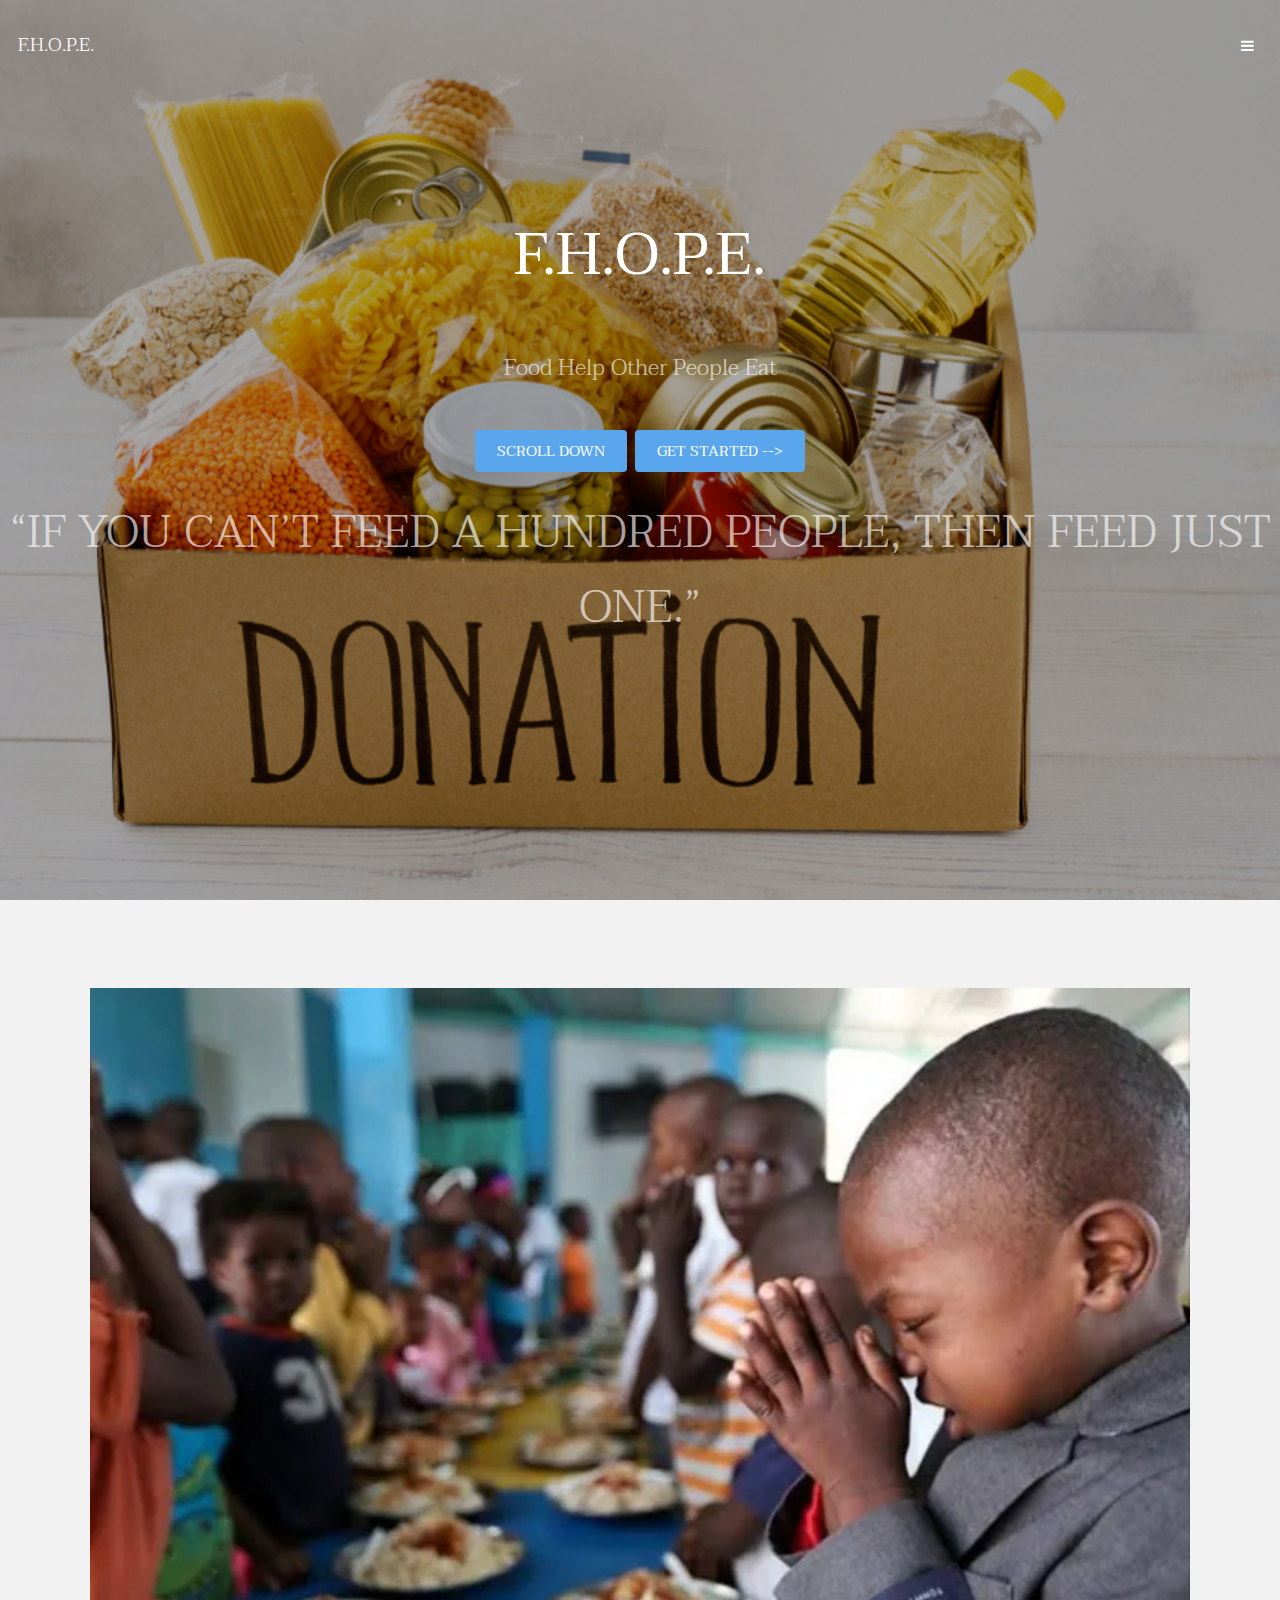
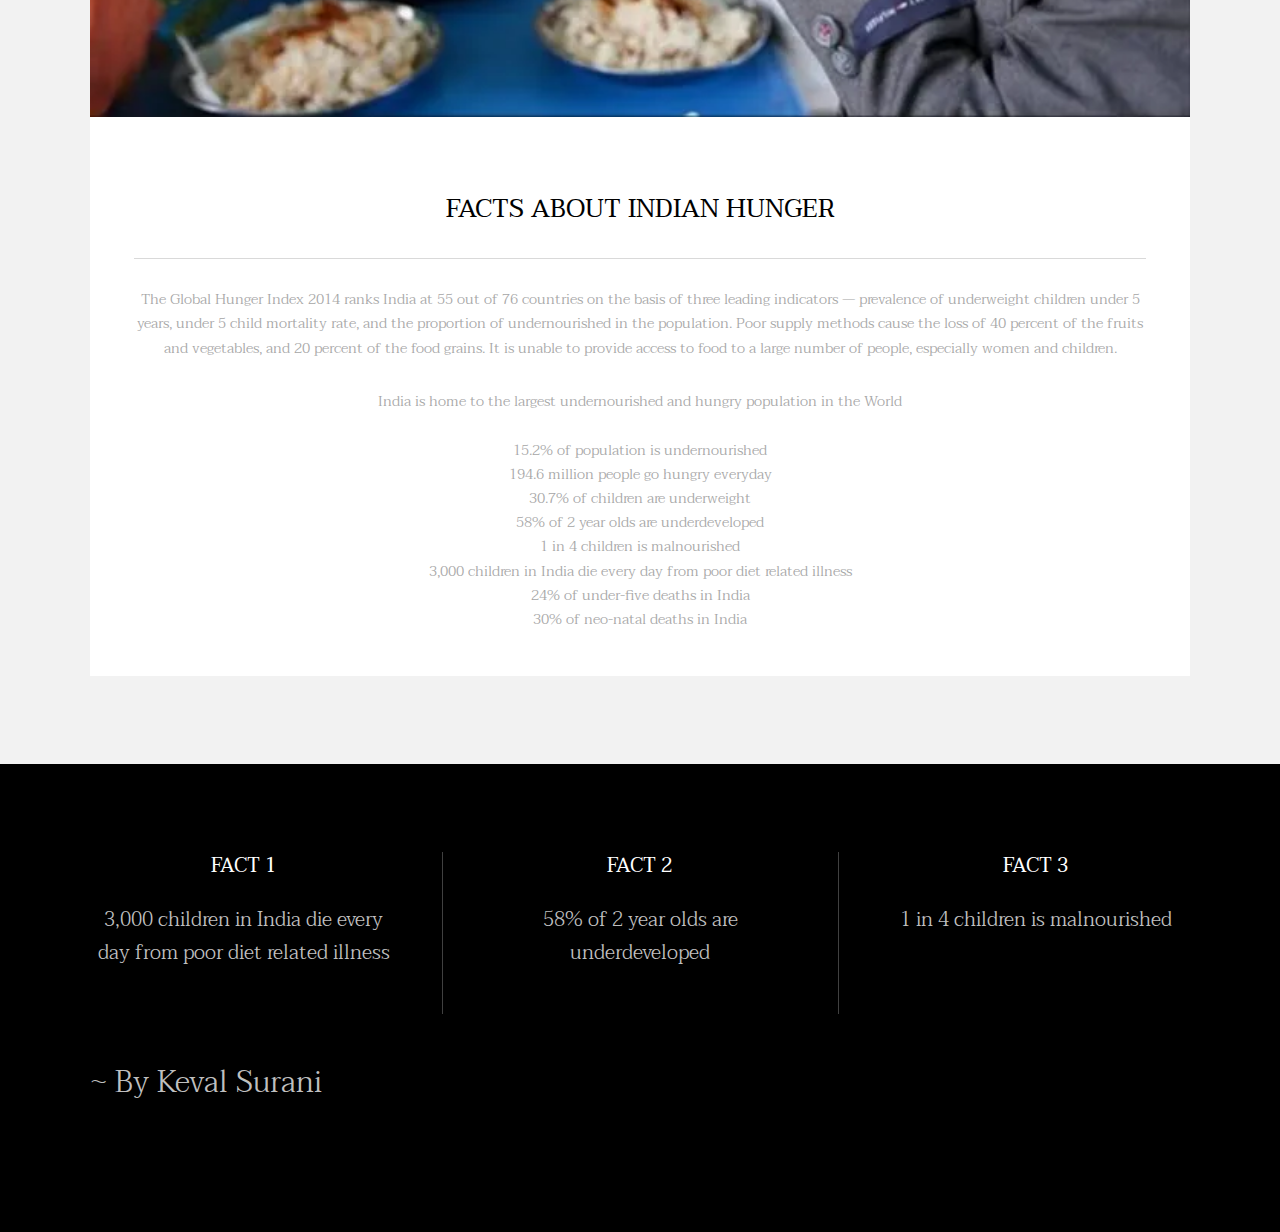
<file: index.html>
<!DOCTYPE HTML>
<html>
	<head>
		<title>F.H.O.P.E.</title>
		<meta charset="utf-8" />
		<meta name="viewport" content="width=device-width, initial-scale=1" />
		<link rel="stylesheet" href="assets/css/main.css" />
	</head>
	<body>

		<!-- Header -->
			<header id="header" class="alt">
				<div class="logo"><a href="index.html">F.H.O.P.E.</a></div>
				<a href="#menu" class="toggle"><span>Menu</span></a>
			</header>

		<!-- Nav -->
			<nav id="menu">
				<ul class="links">
					<li><a href="index.html">Homepage</a></li>
					<li><a href="donor/add.html">Donate Food</a></li>
					<li><a href="admin/reports.html">Donation Report</a></li>
					<li><a href="fifth.html">Contact Us</a></li>

				</ul>
			</nav>

	
			<section id="banner" data-video="images/banner">
				<div class="inner">
					<h1>F.H.O.P.E.</h1>
					<p><br />
					 Food Help Other People Eat</p>
					<a href="#two" class="button special scrolly">Scroll Down</a>&nbsp;
					<a href="donor/profile.html" class="button special scrolly">Get Started --> </a>
					<br><br>
					<p style="font-size: 45px;">“IF YOU CAN’T FEED A HUNDRED PEOPLE, THEN FEED JUST ONE.”</p>
				</div>
				
			</section>

		<!-- One -->
			<section id="one" class="wrapper style2">
				<div class="inner">
					<div>
						<div class="box">
							<div class="image fit">
								<img src="images/hackathon.jpg" alt="" />
							</div>
							<div class="content">
								<header class="align-center">
									<h2>Facts about Indian Hunger</h2>
								
								</header>
								<hr />
								<p align="center"> The Global Hunger Index 2014 ranks India at 55 out of 76 countries on the basis of three leading indicators — prevalence of underweight children under 5 years, under 5 child mortality rate, and the proportion of undernourished in the population. Poor supply methods cause the loss of 40 percent of the fruits and vegetables, and 20 percent of the food grains. It is unable to provide access to food to a large number of people, especially women and children.</p>
								<p align="center">India is home to the largest undernourished and hungry population in the World<br><br>

									15.2% of population is undernourished<br>
									194.6 million people go hungry everyday<br>
									30.7% of children are underweight<br>
									58% of 2 year olds are underdeveloped<br>
									1 in 4 children is malnourished<br>
									3,000 children in India die every day from poor diet related illness<br>
									24% of under-five deaths in India<br>
									30% of neo-natal deaths in India</p>
							</div>
						</div>
					</div>
				</div>
			</section>

		<!-- Two -->
			<section id="two" class="wrapper style3">
				<div class="inner">
					<div id="flexgrid">
						<div>
							<header>
								<h3>Fact 1</h3>
							</header>
							<p style="font-size: 20px;">3,000 children in India die every day from poor diet related illness</p>
							
						</div>
						<div>
							<header>
								<h3>Fact 2</h3>
							</header>
							<p style="font-size: 20px;">58% of 2 year olds are underdeveloped</p>
							
						</div>
						<div>
							<header>
								<h3>Fact 3</h3>
							</header>
							<p style="font-size: 20px;" >1 in 4 children is malnourished</p>

						</div>
						<p style="font-size: 30px;">~ By Keval Surani</p>
						
						
					
					</div>
				</div>
			</section>

		

		<!-- Scripts -->
			<script src="assets/js/jquery.min.js"></script>
			<script src="assets/js/jquery.scrolly.min.js"></script>
			<script src="assets/js/jquery.scrollex.min.js"></script>
			<script src="assets/js/skel.min.js"></script>
			<script src="assets/js/util.js"></script>
			<script src="assets/js/main.js"></script>

	</body>
</html>
</file>
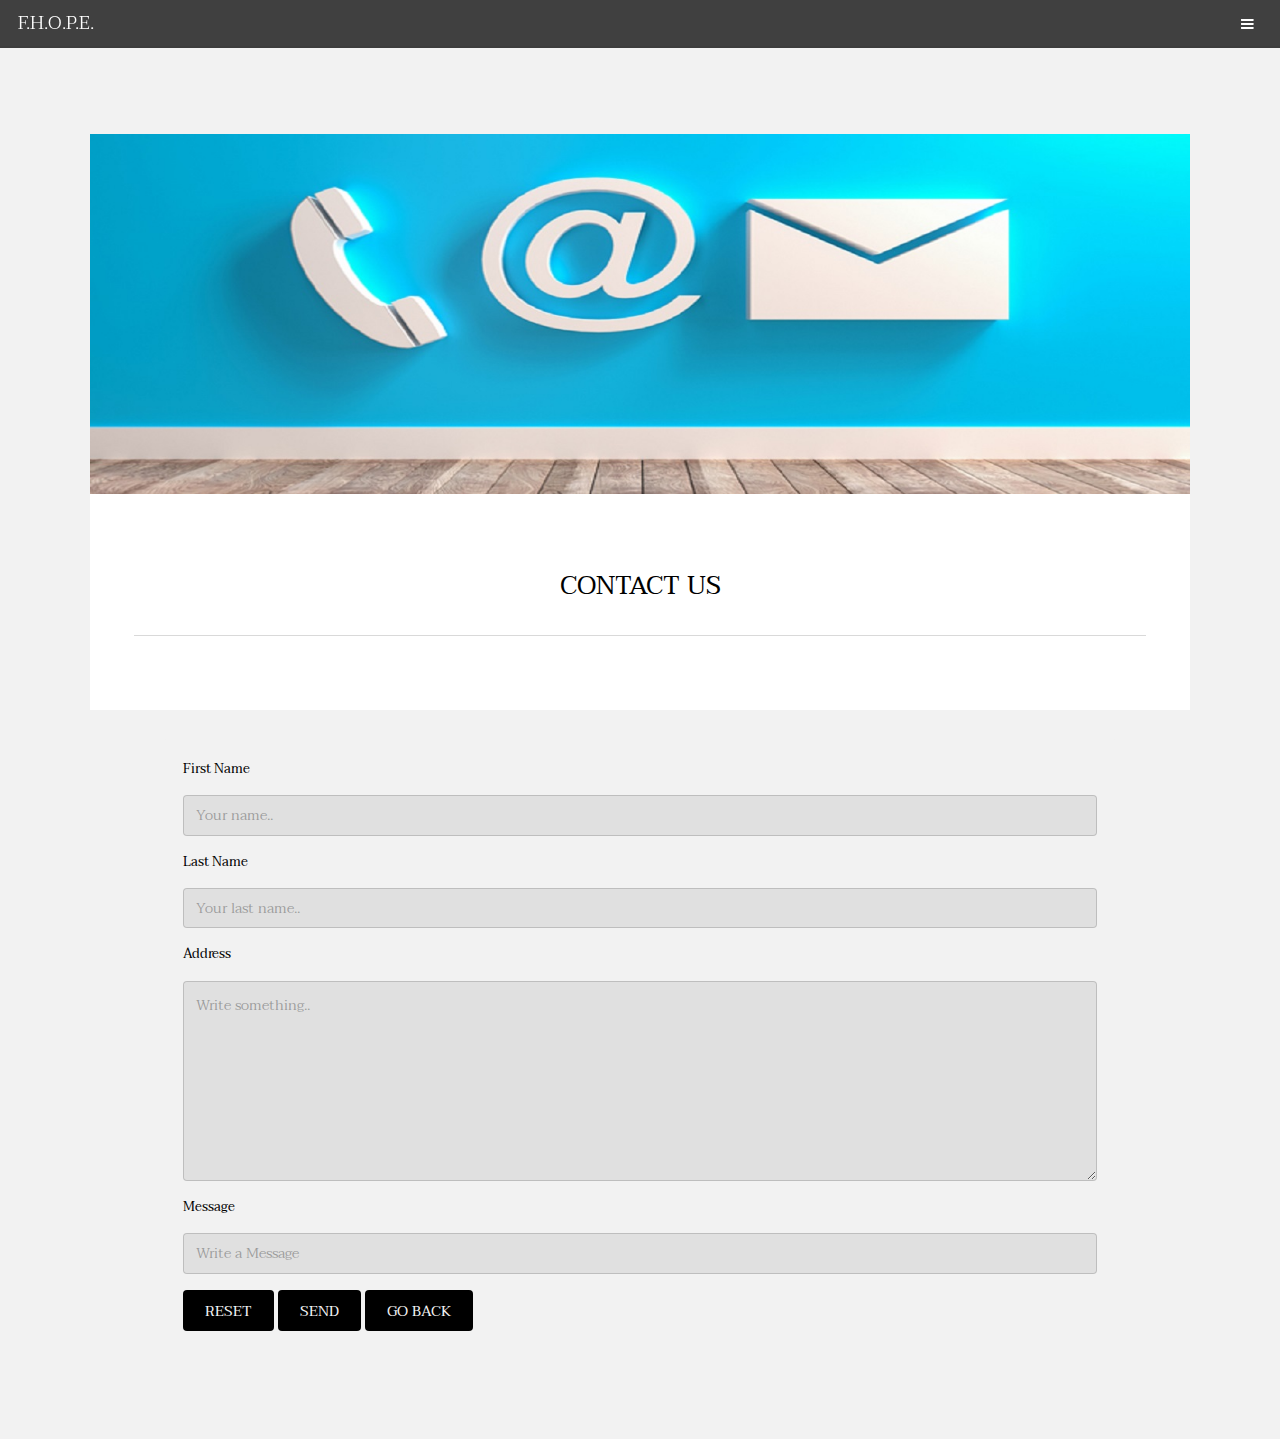
<file: fifth.html>
<!DOCTYPE HTML>

<html>
	<head>
		<title>F.H.O.P.E.</title>
		<meta charset="utf-8" />
		<meta name="viewport" content="width=device-width, initial-scale=1" />
		<link rel="stylesheet" href="assets/css/main.css" />
		<style>
			input[type=text], select, textarea {
  width: 100%; 
  padding: 12px; 
  border: 1px solid #ccc; 
  border-radius: 4px; 
  box-sizing: border-box; 
  margin-top: 6px; 
  margin-bottom: 16px; 
  resize: vertical
}


input[type=submit] {
  background-color: #4CAF50;
  color: white;
  padding: 12px 20px;
  border: none;
  border-radius: 4px;
  cursor: pointer;
}

input[type=submit]:hover {
  background-color: #45a049;
}

.container {
  border-radius: 5px;
  background-color: #f2f2f2;
  padding: 20px;
}
		</style>
	</head>
	<body class="subpage">


			<header id="header">
				<div class="logo"><a href="index.html">F.H.O.P.E.</a></div>
				<a href="#menu" class="toggle"><span>Menu</span></a>
			</header>

			<nav id="menu">
				<ul class="links">
					<li><a href="index.html">Homepage</a></li>
					<li><a href="donor/add.html">Donate Food</a></li>
					<li><a href="admin/reports.html">Donation Report</a></li>
					<li><a href="fifth.html">Contact Us</a></li>
				</ul>
			</nav>

			<section id="one" class="wrapper style2">
				<div class="inner">
					<div class="box">
						<div class="image fit">
							<img src="images/contact.jpg" alt="" />
						</div>
						<div class="content">
							<header class="align-center">
								<h2>Contact Us</h2>
							</header>
							<hr />
							

							</p>
						</div>
					</div>
				</div>
				<div class="container">
  <form action="index.html">

    <label for="fname">First Name</label>
    <input type="text" id="fname" name="firstname" placeholder="Your name..">

    <label for="lname">Last Name</label>
    <input type="text" id="lname" name="lastname" placeholder="Your last name..">

    <label for="subject">Address</label>
    <textarea id="subject" name="subject" placeholder="Write something.." style="height:200px"></textarea>

	<label for="subject">Message</label>
    <input type="text" name="Message" placeholder="Write a Message">

    
	<input type="reset" value="Reset">
	<input type="button" value="Send">
	<a href="index.html"><input type="button" value="Go Back"></a>

     </form>
   </div>
			</section>

			<script src="assets/js/jquery.min.js"></script>
			<script src="assets/js/jquery.scrolly.min.js"></script>
			<script src="assets/js/jquery.scrollex.min.js"></script>
			<script src="assets/js/skel.min.js"></script>
			<script src="assets/js/util.js"></script>
			<script src="assets/js/main.js"></script>

	</body>
</html>
</file>
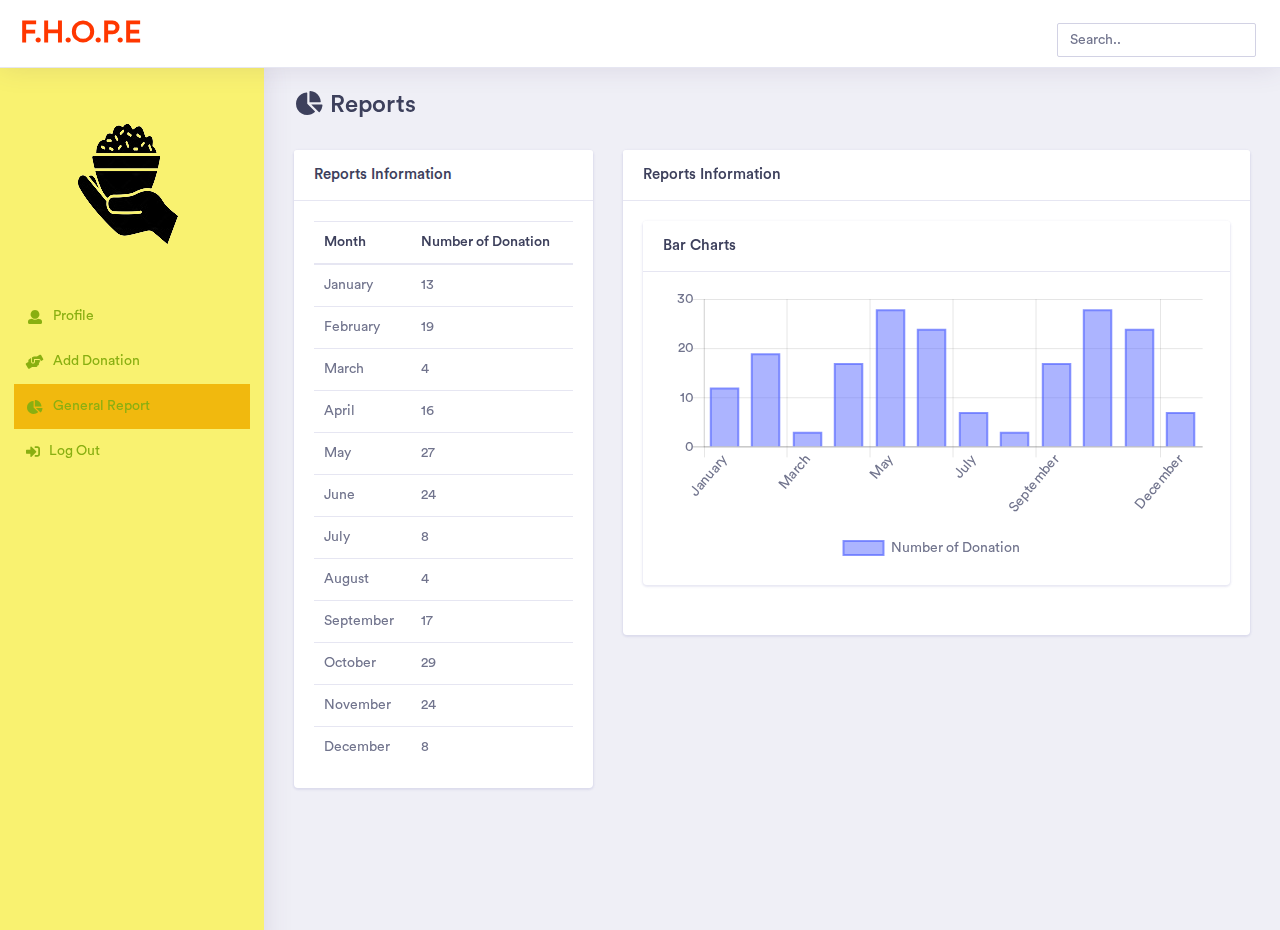
<file: admin/reports.html>
<!doctype html>
<html lang="en">
 
<head>
    <!-- Required meta tags -->
    <meta charset="utf-8">
    <meta name="viewport" content="width=device-width, initial-scale=1, shrink-to-fit=no">
    <title>F.H.O.P.E</title>
    <!-- Bootstrap CSS -->
    <link rel="stylesheet" href="../assets/vendor/bootstrap/css/bootstrap.min.css">
    <link href="../assets/vendor/fonts/circular-std/style.css" rel="stylesheet">
    <link rel="stylesheet" href="../assets/libs/css/style.css">
    <link rel="stylesheet" href="../assets/vendor/fonts/fontawesome/css/fontawesome-all.css">
    <link rel="stylesheet" href="../assets/vendor/charts/chartist-bundle/chartist.css">
    <style>
        ul.navbar-nav li a{
            color: rgb(137, 175, 17) !important;
        }
        ul.navbar-nav li a i{
            color: rgb(137, 175, 17) !important;
        }
        .navbar-brand{
            color: rgb(255, 55, 0) !important;
        }
    </style>
</head>

<body>

    <div class="dashboard-main-wrapper">

      <div class="dashboard-header">
            <nav class="navbar navbar-expand-lg bg-white fixed-top">
                <a class="navbar-brand" href="../index.html">F.H.O.P.E</a>
                <button class="navbar-toggler" type="button" data-toggle="collapse" data-target="#navbarSupportedContent" aria-controls="navbarSupportedContent" aria-expanded="false" aria-label="Toggle navigation">
                    <span class="navbar-toggler-icon"></span>
                </button>
                <div class="collapse navbar-collapse " id="navbarSupportedContent">
                    <ul class="navbar-nav ml-auto navbar-right-top">
                        <li class="nav-item">
                            <div id="custom-search" class="top-search-bar">
                                <input class="form-control" type="text" placeholder="Search..">
                            </div>
                        </li>
                    </ul>
                </div>
            </nav>
        </div>
        
       <div class="nav-left-sidebar sidebar-dark" style="background-color: rgb(249, 242, 112);">
            <div class="menu-list">
                <nav class="navbar navbar-expand-lg navbar-light">
                    <a class="d-xl-none d-lg-none" href="#">Dashboard</a>
                    <button class="navbar-toggler" type="button" data-toggle="collapse" data-target="#navbarNav" aria-controls="navbarNav" aria-expanded="false" aria-label="Toggle navigation">
                        <span class="navbar-toggler-icon"></span>
                    </button>
                    <div class="collapse navbar-collapse" id="navbarNav">
                        <ul class="navbar-nav flex-column">
                            <li class="nav-divider">
                                <a href="index.html"><img class="logo-img" src="../assets/images/logo.png" alt="logo"></a>
                                <li class="nav-item ">
                                    <a class="nav-link" href="../donor/profile.html"><i class="fa fa-fw fa-user"></i>Profile <span class="badge badge-success">6</span></a>
                                </li>
                                <li class="nav-item ">
                                    <a class="nav-link" href="../donor/add.html"><i class="fa fa-fw fa-hands-helping"></i>Add Donation <span class="badge badge-success">6</span></a>
                                </li>
                            <li class="nav-item ">
                                <a class="nav-link" href="reports.html" style="background-color: rgb(241, 185, 14);"><i class="fa fa-fw fa-chart-pie"></i>General Report <span class="badge badge-success">6</span></a>
                            </li>
                            
                            <li class="nav-item ">
                                <a class="nav-link" href="../index.html"><i class="fa fa-sign-in-alt"></i>Log Out <span class="badge badge-success">6</span></a>
                            </li>
                        </ul>
                    </div>
                </nav>
            </div>
        </div>
       
        <div class="dashboard-wrapper">
            <div class="container-fluid  dashboard-content">
   
                <div class="row">
                    <div class="col-xl-12 col-lg-12 col-md-12 col-sm-12 col-12">
                        <div class="page-header">
                             <h2 class="pageheader-title"><i class="fa fa-fw fa-chart-pie"></i> Reports </h2>
                            
                        </div>
                    </div>
                </div>
             
                    <div class="row">
                        <div class="col-xl-4 col-lg-4 col-md-4 col-sm-12 col-12">
                            <div class="card">
                                <h5 class="card-header">Reports Information</h5>
                                <div class="card-body">
                                    <div class="table-responsive ">
                                        <table class="table">
                                            <thead>
                                                <tr>
                                                    <th scope="col">Month</th>
                                                    <th scope="col">Number of Donation</th>
                                                </tr>
                                            </thead>
                                            <tbody>
                                                <tr>
                                                    <td>January</td>
                                                    <td>13</td>
                                                </tr>
                                                <tr>
                                                    <td>February</td>
                                                    <td>19</td>
                                                </tr>
                                                <tr>
                                                    <td>March</td>
                                                    <td>4</td>
                                                </tr>
                                                <tr>
                                                    <td>April</td>
                                                    <td>16</td>
                                                </tr>
                                                <tr>
                                                    <td>May</td>
                                                    <td>27</td>
                                                </tr>
                                                <tr>
                                                    <td>June</td>
                                                    <td>24</td>
                                                </tr>
                                                <tr>
                                                    <td>July</td>
                                                    <td>8</td>
                                                </tr>
                                                <tr>
                                                    <td>August</td>
                                                    <td>4</td>
                                                </tr>
                                                <tr>
                                                    <td>September</td>
                                                    <td>17</td>
                                                </tr>
                                                <tr>
                                                    <td>October</td>
                                                    <td>29</td>
                                                </tr>
                                                <tr>
                                                    <td>November</td>
                                                    <td>24</td>
                                                </tr>
                                                <tr>
                                                    <td>December</td>
                                                    <td>8</td>
                                                </tr>
                                            </tbody>
                                        </table>
                                    </div>
                                </div>
                            </div>
                        </div>
                        <div class="col-xl-8 col-lg-8 col-md-8 col-sm-12 col-12">
                            <div class="card">
                                <h5 class="card-header">Reports Information</h5>
                                <div class="card-body">
                                    <div class="card">
                                        <h5 class="card-header">Bar Charts</h5>
                                        <div class="card-body">
                                            <canvas id="chartjs_bar"></canvas>
                                        </div>
                                    </div>
                                </div>
                            </div>
                        </div>
              
                    </div>
               
            </div>
            
        </div>
    </div>
   
    <script src="../assets/vendor/jquery/jquery-3.3.1.min.js"></script>
    <script src="../assets/vendor/bootstrap/js/bootstrap.bundle.js"></script>
    <script src="../assets/vendor/custom-js/jquery.multi-select.html"></script>
    <script src="../assets/libs/js/main-js.js"></script>

    <script src="../assets/vendor/charts/charts-bundle/Chart.bundle.js"></script>
    <script src="../assets/vendor/charts/charts-bundle/chartjs.js"></script>
</body>
 
</html>
</file>
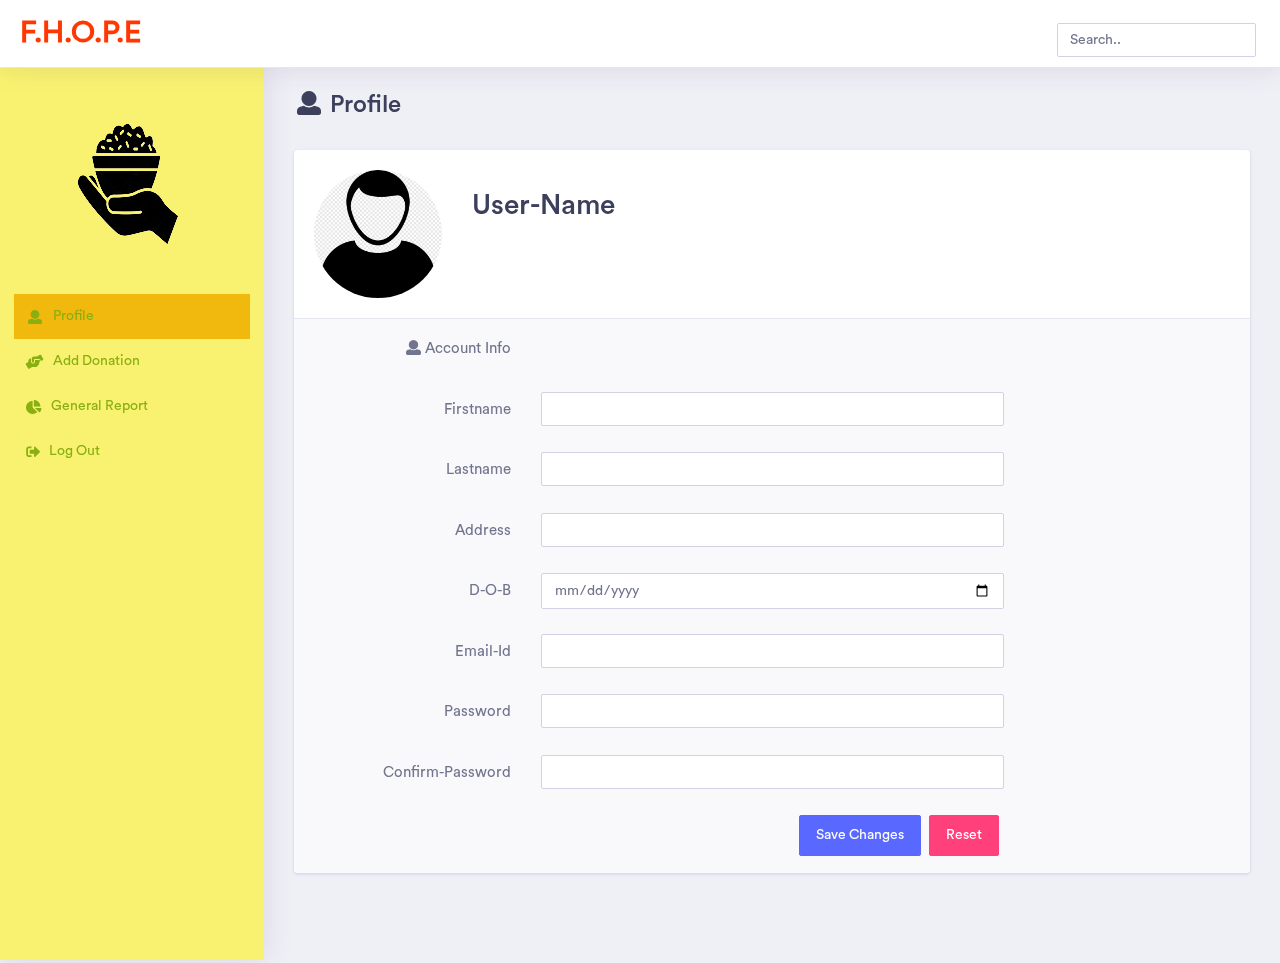
<file: donor/profile.html>
<!doctype html>
<html lang="en">

 
<head>
    <!-- Required meta tags -->
    <meta charset="utf-8">
    <meta name="viewport" content="width=device-width, initial-scale=1, shrink-to-fit=no">
    <!-- Bootstrap CSS -->
    <link rel="stylesheet" href="../assets/vendor/bootstrap/css/bootstrap.min.css">
    <link href="../assets/vendor/fonts/circular-std/style.css" rel="stylesheet">
    <link rel="stylesheet" href="../assets/libs/css/style.css">
    <link rel="stylesheet" href="../assets/vendor/fonts/fontawesome/css/fontawesome-all.css">
    <link rel="stylesheet" href="../assets/vendor/vector-map/jqvmap.css">
    <link rel="stylesheet" href="../assets/vendor/jvectormap/jquery-jvectormap-2.0.2.css">
    <link rel="stylesheet" href="../assets/vendor/fonts/flag-icon-css/flag-icon.min.css">
    <title>Food Donation Services</title>
    <style>
        ul.navbar-nav li a{
            color: rgb(137, 175, 17) !important;
        }
        ul.navbar-nav li a i{
            color: rgb(137, 175, 17) !important;
        }
        .navbar-brand{
            color: rgb(255, 55, 0) !important;
        }
    </style>
</head>

<body>
    <!-- ============================================================== -->
    <!-- main wrapper -->
    <!-- ============================================================== -->
    <div class="dashboard-main-wrapper">
        <!-- ============================================================== -->
        <!-- navbar -->
        <!-- ============================================================== -->
        <div class="dashboard-header">
            <nav class="navbar navbar-expand-lg bg-white fixed-top">
                <a class="navbar-brand" href="index.html">F.H.O.P.E</a>
                <button class="navbar-toggler" type="button" data-toggle="collapse" data-target="#navbarSupportedContent" aria-controls="navbarSupportedContent" aria-expanded="false" aria-label="Toggle navigation">
                    <span class="navbar-toggler-icon"></span>
                </button>
                <div class="collapse navbar-collapse " id="navbarSupportedContent">
                    <ul class="navbar-nav ml-auto navbar-right-top">
                        <li class="nav-item">
                            <div id="custom-search" class="top-search-bar">
                                <input class="form-control" type="text" placeholder="Search..">
                            </div>
                        </li>
                        
                    </ul>
                </div>
            </nav>
        </div>
        <!-- ============================================================== -->
        <!-- end navbar -->
        <!-- ============================================================== -->
        <!-- ============================================================== -->
        <!-- left sidebar -->
        <!-- ============================================================== -->
        <div class="nav-left-sidebar sidebar-dark" style="background-color: rgb(249, 242, 112);">
            <div class="menu-list">
                <nav class="navbar navbar-expand-lg navbar-light">
                    <a class="d-xl-none d-lg-none" href="#">Dashboard</a>
                    <button class="navbar-toggler" type="button" data-toggle="collapse" data-target="#navbarNav" aria-controls="navbarNav" aria-expanded="false" aria-label="Toggle navigation">
                        <span class="navbar-toggler-icon"></span>
                    </button>
                    <div class="collapse navbar-collapse" id="navbarNav">
                        <ul class="navbar-nav flex-column">
                            <li class="nav-divider">
                                <a href="index.html"><img class="logo-img" src="../assets/images/logo.png" alt="logo"></a>
                                <li class="nav-item ">
                                    <a class="nav-link" href="#" style="background-color: rgb(241, 185, 14);"><i class="fa fa-fw fa-user"></i>Profile <span class="badge badge-success">6</span></a>
                                </li>
                            </li>
                            
                            <li class="nav-item ">
                                <a class="nav-link" href="add.html"><i class="fa fa-fw fa-hands-helping"></i>Add Donation <span class="badge badge-success">6</span></a>
                            </li>
                            <li class="nav-item ">
                                <a class="nav-link" href="../admin/reports.html"><i class="fa fa-chart-pie"></i>General Report <span class="badge badge-success">6</span></a>
                            </li>
                            
                            <li class="nav-item ">
                                <a class="nav-link" href="../index.html"><i class="fa fa-sign-out-alt"></i>Log Out <span class="badge badge-success">6</span></a>
                            </li>
                            
                            
                        </ul>
                    </div>
                </nav>
            </div>
        </div>
        <!-- ============================================================== -->
        <!-- end left sidebar -->
        <!-- ============================================================== -->
        <!-- ============================================================== -->
        <!-- wrapper  -->
        <!-- ============================================================== -->
        <div class="dashboard-wrapper">
            <div class="container-fluid  dashboard-content">
               <!-- ============================================================== -->
                <!-- pageheader -->
                <!-- ============================================================== -->
                <div class="row">
                    <div class="col-xl-12 col-lg-12 col-md-12 col-sm-12 col-12">
                        <div class="page-header">
                             <h2 class="pageheader-title"><i class="fa fa-fw fa-user"></i> Profile </h2>
                            <div class="page-breadcrumb">
                               
                            </div>
                        </div>
                    </div>
                </div>
                <!-- ============================================================== -->
                <!-- end pageheader -->
                <!-- ============================================================== -->
             
                    <div class="row">
                        <div class="col-xl-12 col-lg-12 col-md-12 col-sm-12 col-12">
                                    <div class="card influencer-profile-data">
                                        <div class="card-body">
                                            <div class="row">
                                                <div class="col-xl-2 col-lg-4 col-md-4 col-sm-4 col-12">
                                                    <div class="text-center">
                                                        <img src="../assets/images/avatar.png" alt="User Avatar" class="rounded-circle user-avatar-xxl">
                                                        </div>
                                                    </div>
                                                    <div class="col-xl-10 col-lg-8 col-md-8 col-sm-8 col-12">
                                                        <div class="user-avatar-info">
                                                            <div class="m-b-20">
                                                                <div class="user-avatar-name">
                                                                    <h2 class="mb-1">User-Name</h2>
                                                                </div>
                                                            </div>
                                                            <!--  <div class="float-right"><a href="#" class="user-avatar-email text-secondary">www.henrybarbara.com</a></div> -->
                                                            
                                                        </div>
                                                    </div>
                                                </div>
                                            </div>
                                            <div class="border-top user-social-box">
                                                <form id="validationform" data-parsley-validate="" novalidate="" onsubmit="alert('submit!');return false">
                                                    <div class="form-group row">
                                                        <label class="col-12 col-sm-3 col-form-label text-sm-right"><i class="fa fa-user"></i> Account Info</label>
                                                    </div>
                                                    <div class="form-group row">
                                                        <label class="col-12 col-sm-3 col-form-label text-sm-right">Firstname</label>
                                                        <div class="col-12 col-sm-8 col-lg-6">
                                                            <input data-parsley-type="alphanum" type="text" required="" placeholder="" class="form-control">
                                                        </div>
                                                    </div>
                                                    <div class="form-group row">
                                                        <label class="col-12 col-sm-3 col-form-label text-sm-right">Lastname</label>
                                                        <div class="col-12 col-sm-8 col-lg-6">
                                                            <input data-parsley-type="alphanum" type="text" required="" placeholder="" class="form-control">
                                                        </div>
                                                    </div>
                                                    <div class="form-group row">
                                                        <label class="col-12 col-sm-3 col-form-label text-sm-right">Address</label>
                                                        <div class="col-12 col-sm-8 col-lg-6">
                                                            <input data-parsley-type="alphanum" type="text" required="" placeholder="" class="form-control">
                                                        </div>
                                                    </div>
                                                    
                                                    <div class="form-group row">
                                                        <label class="col-12 col-sm-3 col-form-label text-sm-right">D-O-B</label>
                                                        <div class="col-12 col-sm-8 col-lg-6">
                                                            <input data-parsley-type="alphanum" type="date" required="" placeholder="" class="form-control">
                                                        </div>
                                                    </div>
                                                    <div class="form-group row">
                                                        <label class="col-12 col-sm-3 col-form-label text-sm-right">Email-Id</label>
                                                        <div class="col-12 col-sm-8 col-lg-6">
                                                            <input data-parsley-type="alphanum" type="email" required="" placeholder="" class="form-control">
                                                        </div>
                                                    </div>
                                                    <div class="form-group row">
                                                        <label class="col-12 col-sm-3 col-form-label text-sm-right">Password</label>
                                                        <div class="col-12 col-sm-8 col-lg-6">
                                                            <input data-parsley-type="alphanum" type="password" required="" placeholder="" class="form-control">
                                                        </div>
                                                    </div>
                                                    <div class="form-group row">
                                                        <label class="col-12 col-sm-3 col-form-label text-sm-right">Confirm-Password</label>
                                                        <div class="col-12 col-sm-8 col-lg-6">
                                                            <input data-parsley-type="alphanum" type="password" required="" placeholder="" class="form-control">
                                                        </div>
                                                    </div>
                                                    
                                                    <div class="form-group row text-right">
                                                        <div class="col col-sm-10 col-lg-9 offset-sm-1 offset-lg-0">
                                                            <button type="submit" class="btn btn-space btn-primary">Save Changes</button>
                                                            <button type="reset" class="btn btn-space btn-secondary">Reset</button>
                                                        </div>
                                                    </div>
                                                </form>
                                            </div>
                                        </div>
                                    </div>
                            </div>
                        </div>
                    </div>
           
            </div>
        </div>
    </div>
    <!-- ============================================================== -->
    <!-- end main wrapper -->
    <!-- ============================================================== -->
    <!-- Optional JavaScript -->
    <script src="../assets/vendor/jquery/jquery-3.3.1.min.js"></script>
    <script src="../assets/vendor/bootstrap/js/bootstrap.bundle.js"></script>
    <script src="../assets/vendor/parsley/parsley.js"></script>
    <script src="../assets/libs/js/main-js.js"></script>
    <script>
    $('#form').parsley();
    </script>
    <script>
    // Example starter JavaScript for disabling form submissions if there are invalid fields
    (function() {
        'use strict';
        window.addEventListener('load', function() {
            // Fetch all the forms we want to apply custom Bootstrap validation styles to
            var forms = document.getElementsByClassName('needs-validation');
            // Loop over them and prevent submission
            var validation = Array.prototype.filter.call(forms, function(form) {
                form.addEventListener('submit', function(event) {
                    if (form.checkValidity() === false) {
                        event.preventDefault();
                        event.stopPropagation();
                    }
                    form.classList.add('was-validated');
                }, false);
            });
        }, false);
    })();
    </script>
</body>
 
</html>
</file>
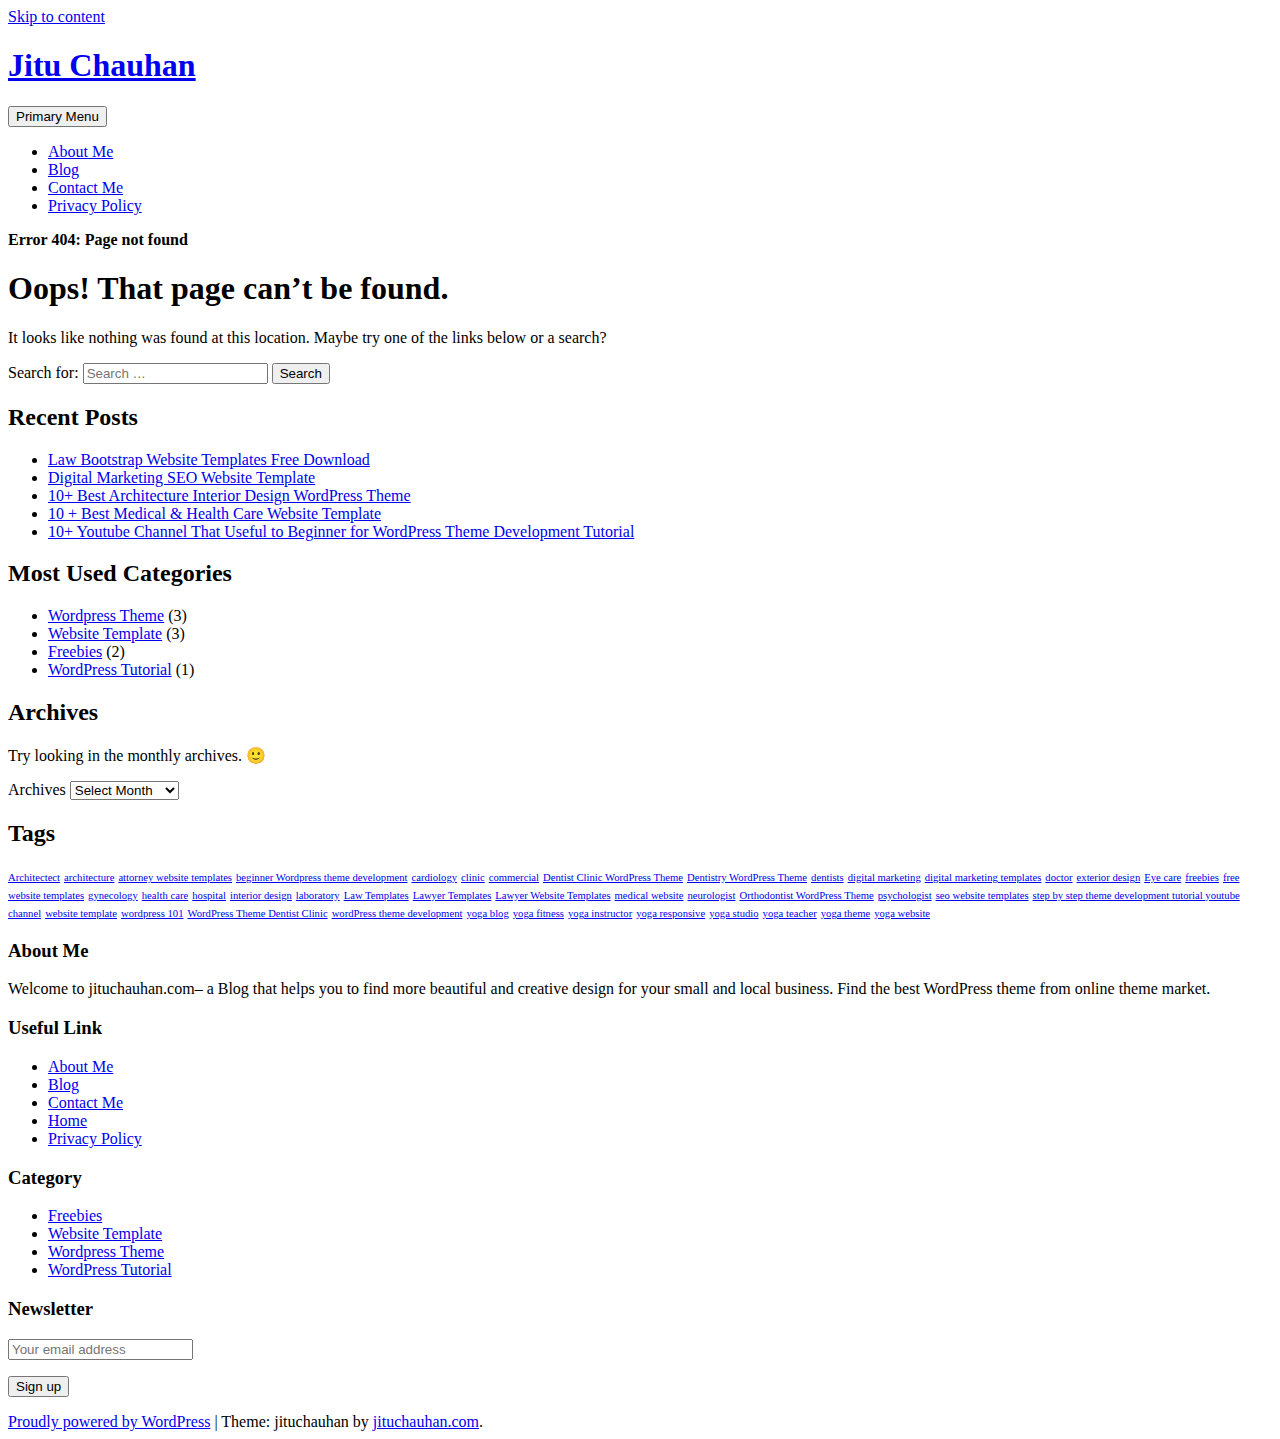
<file: assets/vendor/custom-js/jquery.multi-select.html>
<!DOCTYPE html>
    <html lang="en-US" prefix="og: http://ogp.me/ns#">

    <head>
    	
   
        <meta name="google-site-verification" content="4KqxXLPDRgArLiUh4ZFZ0BLFW6n7QN0jibkjD7lBNMg" />
        <meta charset="UTF-8">
        <meta name="viewport" content="width=device-width, initial-scale=1">
        <link rel="profile" href="http://gmpg.org/xfn/11">
        <link href="https://fonts.googleapis.com/css?family=Open+Sans:300,400,400i,600,600i,700,700i,800" rel="stylesheet">
        <title>Page not found - Jitu Chauhan</title>

<!-- This site is optimized with the Yoast SEO plugin v7.9 - https://yoast.com/wordpress/plugins/seo/ -->
<meta name="robots" content="noindex,follow"/>
<meta property="og:locale" content="en_US" />
<meta property="og:type" content="object" />
<meta property="og:title" content="Page not found - Jitu Chauhan" />
<meta property="og:site_name" content="Jitu Chauhan" />
<meta name="twitter:card" content="summary" />
<meta name="twitter:title" content="Page not found - Jitu Chauhan" />
<script type='application/ld+json'>{"@context":"https:\/\/schema.org","@type":"Person","url":"https:\/\/jituchauhan.com\/","sameAs":[],"@id":"#person","name":"Jitu Chauhan"}</script>
<script type='application/ld+json'>{"@context":"https:\/\/schema.org","@type":"BreadcrumbList","itemListElement":[{"@type":"ListItem","position":1,"item":{"@id":"https:\/\/jituchauhan.com\/","name":"Home"}},{"@type":"ListItem","position":2,"item":{"@id":null,"name":"Error 404: Page not found"}}]}</script>
<!-- / Yoast SEO plugin. -->

<link rel='dns-prefetch' href='//maxcdn.bootstrapcdn.com' />
<link rel='dns-prefetch' href='//s.w.org' />
<link rel="alternate" type="application/rss+xml" title="Jitu Chauhan &raquo; Feed" href="https://jituchauhan.com/feed/" />
<link rel="alternate" type="application/rss+xml" title="Jitu Chauhan &raquo; Comments Feed" href="https://jituchauhan.com/comments/feed/" />
		<script type="text/javascript">
			window._wpemojiSettings = {"baseUrl":"https:\/\/s.w.org\/images\/core\/emoji\/11\/72x72\/","ext":".png","svgUrl":"https:\/\/s.w.org\/images\/core\/emoji\/11\/svg\/","svgExt":".svg","source":{"concatemoji":"https:\/\/jituchauhan.com\/wp-includes\/js\/wp-emoji-release.min.js?ver=4.9.8"}};
			!function(a,b,c){function d(a,b){var c=String.fromCharCode;l.clearRect(0,0,k.width,k.height),l.fillText(c.apply(this,a),0,0);var d=k.toDataURL();l.clearRect(0,0,k.width,k.height),l.fillText(c.apply(this,b),0,0);var e=k.toDataURL();return d===e}function e(a){var b;if(!l||!l.fillText)return!1;switch(l.textBaseline="top",l.font="600 32px Arial",a){case"flag":return!(b=d([55356,56826,55356,56819],[55356,56826,8203,55356,56819]))&&(b=d([55356,57332,56128,56423,56128,56418,56128,56421,56128,56430,56128,56423,56128,56447],[55356,57332,8203,56128,56423,8203,56128,56418,8203,56128,56421,8203,56128,56430,8203,56128,56423,8203,56128,56447]),!b);case"emoji":return b=d([55358,56760,9792,65039],[55358,56760,8203,9792,65039]),!b}return!1}function f(a){var c=b.createElement("script");c.src=a,c.defer=c.type="text/javascript",b.getElementsByTagName("head")[0].appendChild(c)}var g,h,i,j,k=b.createElement("canvas"),l=k.getContext&&k.getContext("2d");for(j=Array("flag","emoji"),c.supports={everything:!0,everythingExceptFlag:!0},i=0;i<j.length;i++)c.supports[j[i]]=e(j[i]),c.supports.everything=c.supports.everything&&c.supports[j[i]],"flag"!==j[i]&&(c.supports.everythingExceptFlag=c.supports.everythingExceptFlag&&c.supports[j[i]]);c.supports.everythingExceptFlag=c.supports.everythingExceptFlag&&!c.supports.flag,c.DOMReady=!1,c.readyCallback=function(){c.DOMReady=!0},c.supports.everything||(h=function(){c.readyCallback()},b.addEventListener?(b.addEventListener("DOMContentLoaded",h,!1),a.addEventListener("load",h,!1)):(a.attachEvent("onload",h),b.attachEvent("onreadystatechange",function(){"complete"===b.readyState&&c.readyCallback()})),g=c.source||{},g.concatemoji?f(g.concatemoji):g.wpemoji&&g.twemoji&&(f(g.twemoji),f(g.wpemoji)))}(window,document,window._wpemojiSettings);
		</script>
		<style type="text/css">
img.wp-smiley,
img.emoji {
	display: inline !important;
	border: none !important;
	box-shadow: none !important;
	height: 1em !important;
	width: 1em !important;
	margin: 0 .07em !important;
	vertical-align: -0.1em !important;
	background: none !important;
	padding: 0 !important;
}
</style>
<link rel='stylesheet' id='contact-form-7-css'  href='https://jituchauhan.com/wp-content/plugins/contact-form-7/includes/css/styles.css?ver=5.0.3' type='text/css' media='all' />
<link rel='stylesheet' id='bootstrap-css'  href='https://jituchauhan.com/wp-content/themes/jituchauhan/css/bootstrap.min.css?ver=3.3.7' type='text/css' media='all' />
<link rel='stylesheet' id='jituchauhan-style-css'  href='https://jituchauhan.com/wp-content/themes/jituchauhan/style.css?ver=4.9.8' type='text/css' media='all' />
<link rel='stylesheet' id='wpb-fa-css'  href='https://maxcdn.bootstrapcdn.com/font-awesome/4.4.0/css/font-awesome.min.css?ver=4.9.8' type='text/css' media='all' />
<link rel='stylesheet' id='addtoany-css'  href='https://jituchauhan.com/wp-content/plugins/add-to-any/addtoany.min.css?ver=1.14' type='text/css' media='all' />
<style id='addtoany-inline-css' type='text/css'>
@media screen and (min-width:981px){
.a2a_floating_style.a2a_default_style{display:none;}
}
</style>
<script type='text/javascript' src='https://jituchauhan.com/wp-includes/js/jquery/jquery.js?ver=1.12.4'></script>
<script type='text/javascript' src='https://jituchauhan.com/wp-includes/js/jquery/jquery-migrate.min.js?ver=1.4.1'></script>
<script type='text/javascript' src='https://jituchauhan.com/wp-content/plugins/add-to-any/addtoany.min.js?ver=1.0'></script>
<link rel='https://api.w.org/' href='https://jituchauhan.com/wp-json/' />
<link rel="EditURI" type="application/rsd+xml" title="RSD" href="https://jituchauhan.com/xmlrpc.php?rsd" />
<link rel="wlwmanifest" type="application/wlwmanifest+xml" href="https://jituchauhan.com/wp-includes/wlwmanifest.xml" /> 
<meta name="generator" content="WordPress 4.9.8" />

<script data-cfasync="false">
window.a2a_config=window.a2a_config||{};a2a_config.callbacks=[];a2a_config.overlays=[];a2a_config.templates={};
a2a_config.icon_color="unset,#ffffff";
(function(d,s,a,b){a=d.createElement(s);b=d.getElementsByTagName(s)[0];a.async=1;a.src="https://static.addtoany.com/menu/page.js";b.parentNode.insertBefore(a,b);})(document,"script");
</script>
	<script>
		  (function(i,s,o,g,r,a,m){i['GoogleAnalyticsObject']=r;i[r]=i[r]||function(){
		  (i[r].q=i[r].q||[]).push(arguments)},i[r].l=1*new Date();a=s.createElement(o),
		  m=s.getElementsByTagName(o)[0];a.async=1;a.src=g;m.parentNode.insertBefore(a,m)
		  })(window,document,'script','https://www.google-analytics.com/analytics.js','ga');
		
		  ga('create', 'UA-92805225-1', 'auto');
		  ga('send', 'pageview');

	</script>
        
        


    <link rel="stylesheet" type="text/css" href="http://jituchauhan.com/wp-content/plugins/template-help-featured-templates/css/style.css" />
    <link rel="stylesheet" type="text/css" href="http://jituchauhan.com/wp-content/plugins/template-help-featured-templates/css/preview.css" />
    <script type="text/javascript">
        function html_entity_decode(str) {
            var ta = document.createElement("textarea");
            ta.innerHTML=str.replace(/</g,"&lt;").replace(/>/g,"&gt;");
            toReturn = ta.value;
            ta = null;
            return toReturn
        }
    </script>
    <link rel="icon" href="https://jituchauhan.com/wp-content/uploads/2017/07/cropped-jituchauhan-32x32.png" sizes="32x32" />
<link rel="icon" href="https://jituchauhan.com/wp-content/uploads/2017/07/cropped-jituchauhan-192x192.png" sizes="192x192" />
<link rel="apple-touch-icon-precomposed" href="https://jituchauhan.com/wp-content/uploads/2017/07/cropped-jituchauhan-180x180.png" />
<meta name="msapplication-TileImage" content="https://jituchauhan.com/wp-content/uploads/2017/07/cropped-jituchauhan-270x270.png" />
		<!-- Google AdSense Ad --->
		<script async src="//pagead2.googlesyndication.com/pagead/js/adsbygoogle.js"></script>
<script>
  (adsbygoogle = window.adsbygoogle || []).push({
    google_ad_client: "ca-pub-2256645353903872",
    enable_page_level_ads: true
  });
</script>
    </head>

    <body class="error404 wp-custom-logo hfeed">
    	
        <div id="page" class="site">
            <div class="header">
                <div class="container">
                <div class="row">
                        <a class="skip-link screen-reader-text" href="#content">
                            Skip to content                        </a>
                        <header id="masthead" class="site-header" role="banner">
                        
                        	
                            <div class="col-md-4">
                                <div class="site-branding">
                                	
                                                                            <h1 class="site-title"><a href="https://jituchauhan.com/" rel="home">Jitu Chauhan</a></h1>
                                                                        </div>
                                <!-- .site-branding -->
                            </div>
                            <div class="col-md-8">
                                <nav id="site-navigation" class="main-navigation" role="navigation">
                                    <button class="menu-toggle" aria-controls="primary-menu" aria-expanded="false">
                                        Primary Menu                                    </button>
                                    <div class="menu-primary-menu-container"><ul id="primary-menu" class="menu"><li id="menu-item-7" class="menu-item menu-item-type-post_type menu-item-object-page menu-item-7"><a href="https://jituchauhan.com/about-me/">About Me</a></li>
<li id="menu-item-403" class="menu-item menu-item-type-post_type menu-item-object-page menu-item-403"><a href="https://jituchauhan.com/blog/">Blog</a></li>
<li id="menu-item-176" class="menu-item menu-item-type-post_type menu-item-object-page menu-item-176"><a href="https://jituchauhan.com/contact-me/">Contact Me</a></li>
<li id="menu-item-359" class="menu-item menu-item-type-post_type menu-item-object-page menu-item-359"><a href="https://jituchauhan.com/privacy-policy/">Privacy Policy</a></li>
</ul></div>                                </nav>
                                <!-- #site-navigation -->
                            </div>
                        </header>
                        <!-- #masthead -->
                    </div>
            </div>
            </div>

			<div class="container"><div class="row"><div class="col-md-12"><p id="breadcrumbs" class="breadcrumbs"><span><strong class="breadcrumb_last">Error 404: Page not found</strong></span></span></p></div></div></div>

            <div class="wrapper">
                <div class="container">
                    
                    <div id="content" class="site-content">
                        <div class="row">
			
	<div id="primary" class="content-area">
		<main id="main" class="site-main" role="main">

			<section class="error-404 not-found">
				<header class="page-header">
					<h1 class="page-title">Oops! That page can&rsquo;t be found.</h1>
				</header><!-- .page-header -->

				<div class="page-content">
					<p>It looks like nothing was found at this location. Maybe try one of the links below or a search?</p>

					<form role="search" method="get" class="search-form" action="https://jituchauhan.com/">
				<label>
					<span class="screen-reader-text">Search for:</span>
					<input type="search" class="search-field" placeholder="Search &hellip;" value="" name="s" />
				</label>
				<input type="submit" class="search-submit" value="Search" />
			</form>		<div class="widget widget_recent_entries">		<h2 class="widgettitle">Recent Posts</h2>		<ul>
											<li>
					<a href="https://jituchauhan.com/law-bootstrap-website-templates-free-download/">Law Bootstrap Website Templates Free Download</a>
									</li>
											<li>
					<a href="https://jituchauhan.com/digital-marketing-seo-website-template/">Digital Marketing SEO Website Template</a>
									</li>
											<li>
					<a href="https://jituchauhan.com/10-best-architecture-interior-design-wordpress-theme/">10+ Best Architecture Interior Design WordPress Theme</a>
									</li>
											<li>
					<a href="https://jituchauhan.com/10-best-medical-health-care-website-template/">10 + Best Medical &#038; Health Care Website Template</a>
									</li>
											<li>
					<a href="https://jituchauhan.com/10-youtube-channel-that-useful-to-beginner-for-wordpress-theme-development-tutorial/">10+ Youtube Channel That Useful to Beginner for WordPress Theme Development Tutorial</a>
									</li>
					</ul>
		</div>
					<div class="widget widget_categories">
						<h2 class="widget-title">Most Used Categories</h2>
						<ul>
							<li class="cat-item cat-item-3"><a href="https://jituchauhan.com/category/wordpress-theme/" title="Premium WordPress Theme">Wordpress Theme</a> (3)
</li>
	<li class="cat-item cat-item-22"><a href="https://jituchauhan.com/category/website-template/" >Website Template</a> (3)
</li>
	<li class="cat-item cat-item-48"><a href="https://jituchauhan.com/category/freebies/" title="Start your website easily with free bootstrap website templates.">Freebies</a> (2)
</li>
	<li class="cat-item cat-item-13"><a href="https://jituchauhan.com/category/wordpress-tutorial/" title="Helpful Links for WordPress Beginner.">WordPress Tutorial</a> (1)
</li>
						</ul>
					</div><!-- .widget -->

					<div class="widget widget_archive"><h2 class="widgettitle">Archives</h2><p>Try looking in the monthly archives. 🙂</p>		<label class="screen-reader-text" for="archives-dropdown--1">Archives</label>
		<select id="archives-dropdown--1" name="archive-dropdown" onchange='document.location.href=this.options[this.selectedIndex].value;'>
			
			<option value="">Select Month</option>
				<option value='https://jituchauhan.com/2017/07/'> July 2017 </option>
	<option value='https://jituchauhan.com/2017/05/'> May 2017 </option>
	<option value='https://jituchauhan.com/2017/03/'> March 2017 </option>
	<option value='https://jituchauhan.com/2017/02/'> February 2017 </option>
	<option value='https://jituchauhan.com/2017/01/'> January 2017 </option>

		</select>
		</div><div class="widget widget_tag_cloud"><h2 class="widgettitle">Tags</h2><div class="tagcloud"><a href="https://jituchauhan.com/tag/architectect/" class="tag-cloud-link tag-link-44 tag-link-position-1" style="font-size: 8pt;" aria-label="Architectect (1 item)">Architectect</a>
<a href="https://jituchauhan.com/tag/architecture/" class="tag-cloud-link tag-link-43 tag-link-position-2" style="font-size: 8pt;" aria-label="architecture (1 item)">architecture</a>
<a href="https://jituchauhan.com/tag/attorney-website-templates/" class="tag-cloud-link tag-link-57 tag-link-position-3" style="font-size: 8pt;" aria-label="attorney website templates (1 item)">attorney website templates</a>
<a href="https://jituchauhan.com/tag/beginner-wordpress-theme-development/" class="tag-cloud-link tag-link-20 tag-link-position-4" style="font-size: 8pt;" aria-label="beginner Wordpress theme development (1 item)">beginner Wordpress theme development</a>
<a href="https://jituchauhan.com/tag/cardiology/" class="tag-cloud-link tag-link-40 tag-link-position-5" style="font-size: 8pt;" aria-label="cardiology (1 item)">cardiology</a>
<a href="https://jituchauhan.com/tag/clinic/" class="tag-cloud-link tag-link-28 tag-link-position-6" style="font-size: 8pt;" aria-label="clinic (1 item)">clinic</a>
<a href="https://jituchauhan.com/tag/commercial/" class="tag-cloud-link tag-link-47 tag-link-position-7" style="font-size: 8pt;" aria-label="commercial (1 item)">commercial</a>
<a href="https://jituchauhan.com/tag/dentist-clinic-wordpress-theme/" class="tag-cloud-link tag-link-15 tag-link-position-8" style="font-size: 8pt;" aria-label="Dentist Clinic WordPress Theme (1 item)">Dentist Clinic WordPress Theme</a>
<a href="https://jituchauhan.com/tag/dentistry-wordpress-theme/" class="tag-cloud-link tag-link-14 tag-link-position-9" style="font-size: 8pt;" aria-label="Dentistry WordPress Theme (1 item)">Dentistry WordPress Theme</a>
<a href="https://jituchauhan.com/tag/dentists/" class="tag-cloud-link tag-link-41 tag-link-position-10" style="font-size: 8pt;" aria-label="dentists (1 item)">dentists</a>
<a href="https://jituchauhan.com/tag/digital-marketing/" class="tag-cloud-link tag-link-50 tag-link-position-11" style="font-size: 8pt;" aria-label="digital marketing (1 item)">digital marketing</a>
<a href="https://jituchauhan.com/tag/digital-marketing-templates/" class="tag-cloud-link tag-link-53 tag-link-position-12" style="font-size: 8pt;" aria-label="digital marketing templates (1 item)">digital marketing templates</a>
<a href="https://jituchauhan.com/tag/doctor/" class="tag-cloud-link tag-link-30 tag-link-position-13" style="font-size: 8pt;" aria-label="doctor (1 item)">doctor</a>
<a href="https://jituchauhan.com/tag/exterior-design/" class="tag-cloud-link tag-link-46 tag-link-position-14" style="font-size: 8pt;" aria-label="exterior design (1 item)">exterior design</a>
<a href="https://jituchauhan.com/tag/eye-care/" class="tag-cloud-link tag-link-37 tag-link-position-15" style="font-size: 8pt;" aria-label="Eye care (1 item)">Eye care</a>
<a href="https://jituchauhan.com/tag/freebies/" class="tag-cloud-link tag-link-52 tag-link-position-16" style="font-size: 8pt;" aria-label="freebies (1 item)">freebies</a>
<a href="https://jituchauhan.com/tag/free-website-templates/" class="tag-cloud-link tag-link-51 tag-link-position-17" style="font-size: 8pt;" aria-label="free website templates (1 item)">free website templates</a>
<a href="https://jituchauhan.com/tag/gynecology/" class="tag-cloud-link tag-link-38 tag-link-position-18" style="font-size: 8pt;" aria-label="gynecology (1 item)">gynecology</a>
<a href="https://jituchauhan.com/tag/health-care/" class="tag-cloud-link tag-link-35 tag-link-position-19" style="font-size: 8pt;" aria-label="health care (1 item)">health care</a>
<a href="https://jituchauhan.com/tag/hospital/" class="tag-cloud-link tag-link-29 tag-link-position-20" style="font-size: 8pt;" aria-label="hospital (1 item)">hospital</a>
<a href="https://jituchauhan.com/tag/interior-design/" class="tag-cloud-link tag-link-45 tag-link-position-21" style="font-size: 8pt;" aria-label="interior design (1 item)">interior design</a>
<a href="https://jituchauhan.com/tag/laboratory/" class="tag-cloud-link tag-link-36 tag-link-position-22" style="font-size: 8pt;" aria-label="laboratory (1 item)">laboratory</a>
<a href="https://jituchauhan.com/tag/law-templates/" class="tag-cloud-link tag-link-54 tag-link-position-23" style="font-size: 8pt;" aria-label="Law Templates (1 item)">Law Templates</a>
<a href="https://jituchauhan.com/tag/lawyer-templates/" class="tag-cloud-link tag-link-56 tag-link-position-24" style="font-size: 8pt;" aria-label="Lawyer Templates (1 item)">Lawyer Templates</a>
<a href="https://jituchauhan.com/tag/lawyer-website-templates/" class="tag-cloud-link tag-link-55 tag-link-position-25" style="font-size: 8pt;" aria-label="Lawyer Website Templates (1 item)">Lawyer Website Templates</a>
<a href="https://jituchauhan.com/tag/medical-website/" class="tag-cloud-link tag-link-32 tag-link-position-26" style="font-size: 8pt;" aria-label="medical website (1 item)">medical website</a>
<a href="https://jituchauhan.com/tag/neurologist/" class="tag-cloud-link tag-link-39 tag-link-position-27" style="font-size: 8pt;" aria-label="neurologist (1 item)">neurologist</a>
<a href="https://jituchauhan.com/tag/orthodontist-wordpress-theme/" class="tag-cloud-link tag-link-17 tag-link-position-28" style="font-size: 8pt;" aria-label="Orthodontist WordPress Theme (1 item)">Orthodontist WordPress Theme</a>
<a href="https://jituchauhan.com/tag/psychologist/" class="tag-cloud-link tag-link-42 tag-link-position-29" style="font-size: 8pt;" aria-label="psychologist (1 item)">psychologist</a>
<a href="https://jituchauhan.com/tag/seo-website-templates/" class="tag-cloud-link tag-link-49 tag-link-position-30" style="font-size: 8pt;" aria-label="seo website templates (1 item)">seo website templates</a>
<a href="https://jituchauhan.com/tag/step-by-step-theme-development-tutorial-youtube-channel/" class="tag-cloud-link tag-link-21 tag-link-position-31" style="font-size: 8pt;" aria-label="step by step theme development tutorial youtube channel (1 item)">step by step theme development tutorial youtube channel</a>
<a href="https://jituchauhan.com/tag/website-template/" class="tag-cloud-link tag-link-34 tag-link-position-32" style="font-size: 8pt;" aria-label="website template (1 item)">website template</a>
<a href="https://jituchauhan.com/tag/wordpress-101/" class="tag-cloud-link tag-link-19 tag-link-position-33" style="font-size: 8pt;" aria-label="wordpress 101 (1 item)">wordpress 101</a>
<a href="https://jituchauhan.com/tag/wordpress-theme-dentist-clinic/" class="tag-cloud-link tag-link-16 tag-link-position-34" style="font-size: 8pt;" aria-label="WordPress Theme Dentist Clinic (1 item)">WordPress Theme Dentist Clinic</a>
<a href="https://jituchauhan.com/tag/wordpress-theme-development/" class="tag-cloud-link tag-link-18 tag-link-position-35" style="font-size: 8pt;" aria-label="wordPress theme development (1 item)">wordPress theme development</a>
<a href="https://jituchauhan.com/tag/yoga-blog/" class="tag-cloud-link tag-link-9 tag-link-position-36" style="font-size: 8pt;" aria-label="yoga blog (1 item)">yoga blog</a>
<a href="https://jituchauhan.com/tag/yoga-fitness/" class="tag-cloud-link tag-link-11 tag-link-position-37" style="font-size: 8pt;" aria-label="yoga fitness (1 item)">yoga fitness</a>
<a href="https://jituchauhan.com/tag/yoga-instructor/" class="tag-cloud-link tag-link-6 tag-link-position-38" style="font-size: 8pt;" aria-label="yoga instructor (1 item)">yoga instructor</a>
<a href="https://jituchauhan.com/tag/yoga-responsive/" class="tag-cloud-link tag-link-5 tag-link-position-39" style="font-size: 8pt;" aria-label="yoga responsive (1 item)">yoga responsive</a>
<a href="https://jituchauhan.com/tag/yoga-studio/" class="tag-cloud-link tag-link-7 tag-link-position-40" style="font-size: 8pt;" aria-label="yoga studio (1 item)">yoga studio</a>
<a href="https://jituchauhan.com/tag/yoga-teacher/" class="tag-cloud-link tag-link-4 tag-link-position-41" style="font-size: 8pt;" aria-label="yoga teacher (1 item)">yoga teacher</a>
<a href="https://jituchauhan.com/tag/yoga-theme/" class="tag-cloud-link tag-link-8 tag-link-position-42" style="font-size: 8pt;" aria-label="yoga theme (1 item)">yoga theme</a>
<a href="https://jituchauhan.com/tag/yoga-website/" class="tag-cloud-link tag-link-10 tag-link-position-43" style="font-size: 8pt;" aria-label="yoga website (1 item)">yoga website</a></div>
</div>
				</div><!-- .page-content -->
			</section><!-- .error-404 -->

		</main><!-- #main -->
	</div><!-- #primary -->


    </div><!-- #content -->

   
</div><!-- #page -->

</div>

<div class="footer">
    	<div class="container">
        <div class="row">
		 				<div id="text-2" class="widget-container widget_text col-md-3"><h3 class="widget-title">About Me</h3>			<div class="textwidget"><p>Welcome to jituchauhan.com– a Blog that helps you to find more beautiful and creative design for your small and local business. Find the best WordPress theme from online theme market.</p>
</div>
		</div><div id="pages-2" class="widget-container widget_pages col-md-3"><h3 class="widget-title">Useful Link</h3>		<ul>
			<li class="page_item page-item-5"><a href="https://jituchauhan.com/about-me/">About Me</a></li>
<li class="page_item page-item-222"><a href="https://jituchauhan.com/blog/">Blog</a></li>
<li class="page_item page-item-174"><a href="https://jituchauhan.com/contact-me/">Contact Me</a></li>
<li class="page_item page-item-361"><a href="https://jituchauhan.com/home/">Home</a></li>
<li class="page_item page-item-241"><a href="https://jituchauhan.com/privacy-policy/">Privacy Policy</a></li>
		</ul>
		</div><div id="categories-3" class="widget-container widget_categories col-md-3"><h3 class="widget-title">Category</h3>		<ul>
	<li class="cat-item cat-item-48"><a href="https://jituchauhan.com/category/freebies/" title="Start your website easily with free bootstrap website templates.">Freebies</a>
</li>
	<li class="cat-item cat-item-22"><a href="https://jituchauhan.com/category/website-template/" >Website Template</a>
</li>
	<li class="cat-item cat-item-3"><a href="https://jituchauhan.com/category/wordpress-theme/" title="Premium WordPress Theme">Wordpress Theme</a>
</li>
	<li class="cat-item cat-item-13"><a href="https://jituchauhan.com/category/wordpress-tutorial/" title="Helpful Links for WordPress Beginner.">WordPress Tutorial</a>
</li>
		</ul>
</div><div id="mc4wp_form_widget-3" class="widget-container widget_mc4wp_form_widget col-md-3"><h3 class="widget-title">Newsletter</h3><script>(function() {
	if (!window.mc4wp) {
		window.mc4wp = {
			listeners: [],
			forms    : {
				on: function (event, callback) {
					window.mc4wp.listeners.push({
						event   : event,
						callback: callback
					});
				}
			}
		}
	}
})();
</script><!-- MailChimp for WordPress v4.2.4 - https://wordpress.org/plugins/mailchimp-for-wp/ --><form id="mc4wp-form-1" class="mc4wp-form mc4wp-form-277" method="post" data-id="277" data-name="Subscriber For Update" ><div class="mc4wp-form-fields"><p>
	<label></label>
	<input type="email" name="EMAIL" placeholder="Your email address" required/>
</p>

<p>
	<input type="submit" value="Sign up" />
</p></div><label style="display: none !important;">Leave this field empty if you're human: <input type="text" name="_mc4wp_honeypot" value="" tabindex="-1" autocomplete="off" /></label><input type="hidden" name="_mc4wp_timestamp" value="1541623618" /><input type="hidden" name="_mc4wp_form_id" value="277" /><input type="hidden" name="_mc4wp_form_element_id" value="mc4wp-form-1" /><div class="mc4wp-response"></div></form><!-- / MailChimp for WordPress Plugin --></div>		 			</div>
    		<div class="row">
    			<div class="col-lg-12 col-md-12 col-sm-12 col-xs-12">
    				 <footer id="colophon" class="site-footer" role="contentinfo">
        <div class="site-info">
            <a href="https://wordpress.org/">Proudly powered by WordPress</a>
            <span class="sep"> | </span>
            Theme: jituchauhan by <a href="http://jituchauhan.com/" rel="designer" class="">jituchauhan.com</a>.        </div><!-- .site-info -->
         	
    </footer><!-- #colophon -->
    			</div>
    		</div>
    	</div>
</div>
<div class="a2a_kit a2a_kit_size_32 a2a_floating_style a2a_default_style" style="bottom:0px;left:0px;background-color:transparent;"><a class="a2a_button_facebook" href="https://www.addtoany.com/add_to/facebook?linkurl=https%3A%2F%2Fjituchauhan.com%2Finfluence%2Flandingpage%2Finfluence%2Fassets%2Fvendor%2Fcustom-js%2Fjquery.multi-select.js&amp;linkname=Page%20not%20found%20-%20Jitu%20Chauhan" title="Facebook" rel="nofollow noopener" target="_blank"></a><a class="a2a_button_twitter" href="https://www.addtoany.com/add_to/twitter?linkurl=https%3A%2F%2Fjituchauhan.com%2Finfluence%2Flandingpage%2Finfluence%2Fassets%2Fvendor%2Fcustom-js%2Fjquery.multi-select.js&amp;linkname=Page%20not%20found%20-%20Jitu%20Chauhan" title="Twitter" rel="nofollow noopener" target="_blank"></a><a class="a2a_button_google_plus" href="https://www.addtoany.com/add_to/google_plus?linkurl=https%3A%2F%2Fjituchauhan.com%2Finfluence%2Flandingpage%2Finfluence%2Fassets%2Fvendor%2Fcustom-js%2Fjquery.multi-select.js&amp;linkname=Page%20not%20found%20-%20Jitu%20Chauhan" title="Google+" rel="nofollow noopener" target="_blank"></a><a class="a2a_button_pinterest" href="https://www.addtoany.com/add_to/pinterest?linkurl=https%3A%2F%2Fjituchauhan.com%2Finfluence%2Flandingpage%2Finfluence%2Fassets%2Fvendor%2Fcustom-js%2Fjquery.multi-select.js&amp;linkname=Page%20not%20found%20-%20Jitu%20Chauhan" title="Pinterest" rel="nofollow noopener" target="_blank"></a><a class="a2a_button_linkedin" href="https://www.addtoany.com/add_to/linkedin?linkurl=https%3A%2F%2Fjituchauhan.com%2Finfluence%2Flandingpage%2Finfluence%2Fassets%2Fvendor%2Fcustom-js%2Fjquery.multi-select.js&amp;linkname=Page%20not%20found%20-%20Jitu%20Chauhan" title="LinkedIn" rel="nofollow noopener" target="_blank"></a><a class="a2a_dd addtoany_share_save addtoany_share" href="https://www.addtoany.com/share"></a></div><script>(function() {function addEventListener(element,event,handler) {
	if(element.addEventListener) {
		element.addEventListener(event,handler, false);
	} else if(element.attachEvent){
		element.attachEvent('on'+event,handler);
	}
}function maybePrefixUrlField() {
	if(this.value.trim() !== '' && this.value.indexOf('http') !== 0) {
		this.value = "http://" + this.value;
	}
}

var urlFields = document.querySelectorAll('.mc4wp-form input[type="url"]');
if( urlFields && urlFields.length > 0 ) {
	for( var j=0; j < urlFields.length; j++ ) {
		addEventListener(urlFields[j],'blur',maybePrefixUrlField);
	}
}/* test if browser supports date fields */
var testInput = document.createElement('input');
testInput.setAttribute('type', 'date');
if( testInput.type !== 'date') {

	/* add placeholder & pattern to all date fields */
	var dateFields = document.querySelectorAll('.mc4wp-form input[type="date"]');
	for(var i=0; i<dateFields.length; i++) {
		if(!dateFields[i].placeholder) {
			dateFields[i].placeholder = 'YYYY-MM-DD';
		}
		if(!dateFields[i].pattern) {
			dateFields[i].pattern = '[0-9]{4}-(0[1-9]|1[012])-(0[1-9]|1[0-9]|2[0-9]|3[01])';
		}
	}
}

})();</script><script type='text/javascript'>
/* <![CDATA[ */
var wpcf7 = {"apiSettings":{"root":"https:\/\/jituchauhan.com\/wp-json\/contact-form-7\/v1","namespace":"contact-form-7\/v1"},"recaptcha":{"messages":{"empty":"Please verify that you are not a robot."}}};
/* ]]> */
</script>
<script type='text/javascript' src='https://jituchauhan.com/wp-content/plugins/contact-form-7/includes/js/scripts.js?ver=5.0.3'></script>
<script type='text/javascript' src='https://jituchauhan.com/wp-content/themes/jituchauhan/js/bootstrap.min.js?ver=3.3.7'></script>
<script type='text/javascript' src='https://jituchauhan.com/wp-content/themes/jituchauhan/js/navigation.js?ver=20151215'></script>
<script type='text/javascript' src='https://jituchauhan.com/wp-content/themes/jituchauhan/js/skip-link-focus-fix.js?ver=20151215'></script>
<script type='text/javascript' src='https://jituchauhan.com/wp-includes/js/wp-embed.min.js?ver=4.9.8'></script>
<script type='text/javascript'>
/* <![CDATA[ */
var mc4wp_forms_config = [];
/* ]]> */
</script>
<script type='text/javascript' src='https://jituchauhan.com/wp-content/plugins/mailchimp-for-wp/assets/js/forms-api.min.js?ver=4.2.4'></script>
<!--[if lte IE 9]>
<script type='text/javascript' src='https://jituchauhan.com/wp-content/plugins/mailchimp-for-wp/assets/js/third-party/placeholders.min.js?ver=4.2.4'></script>
<![endif]-->

</body>
</html>
</file>
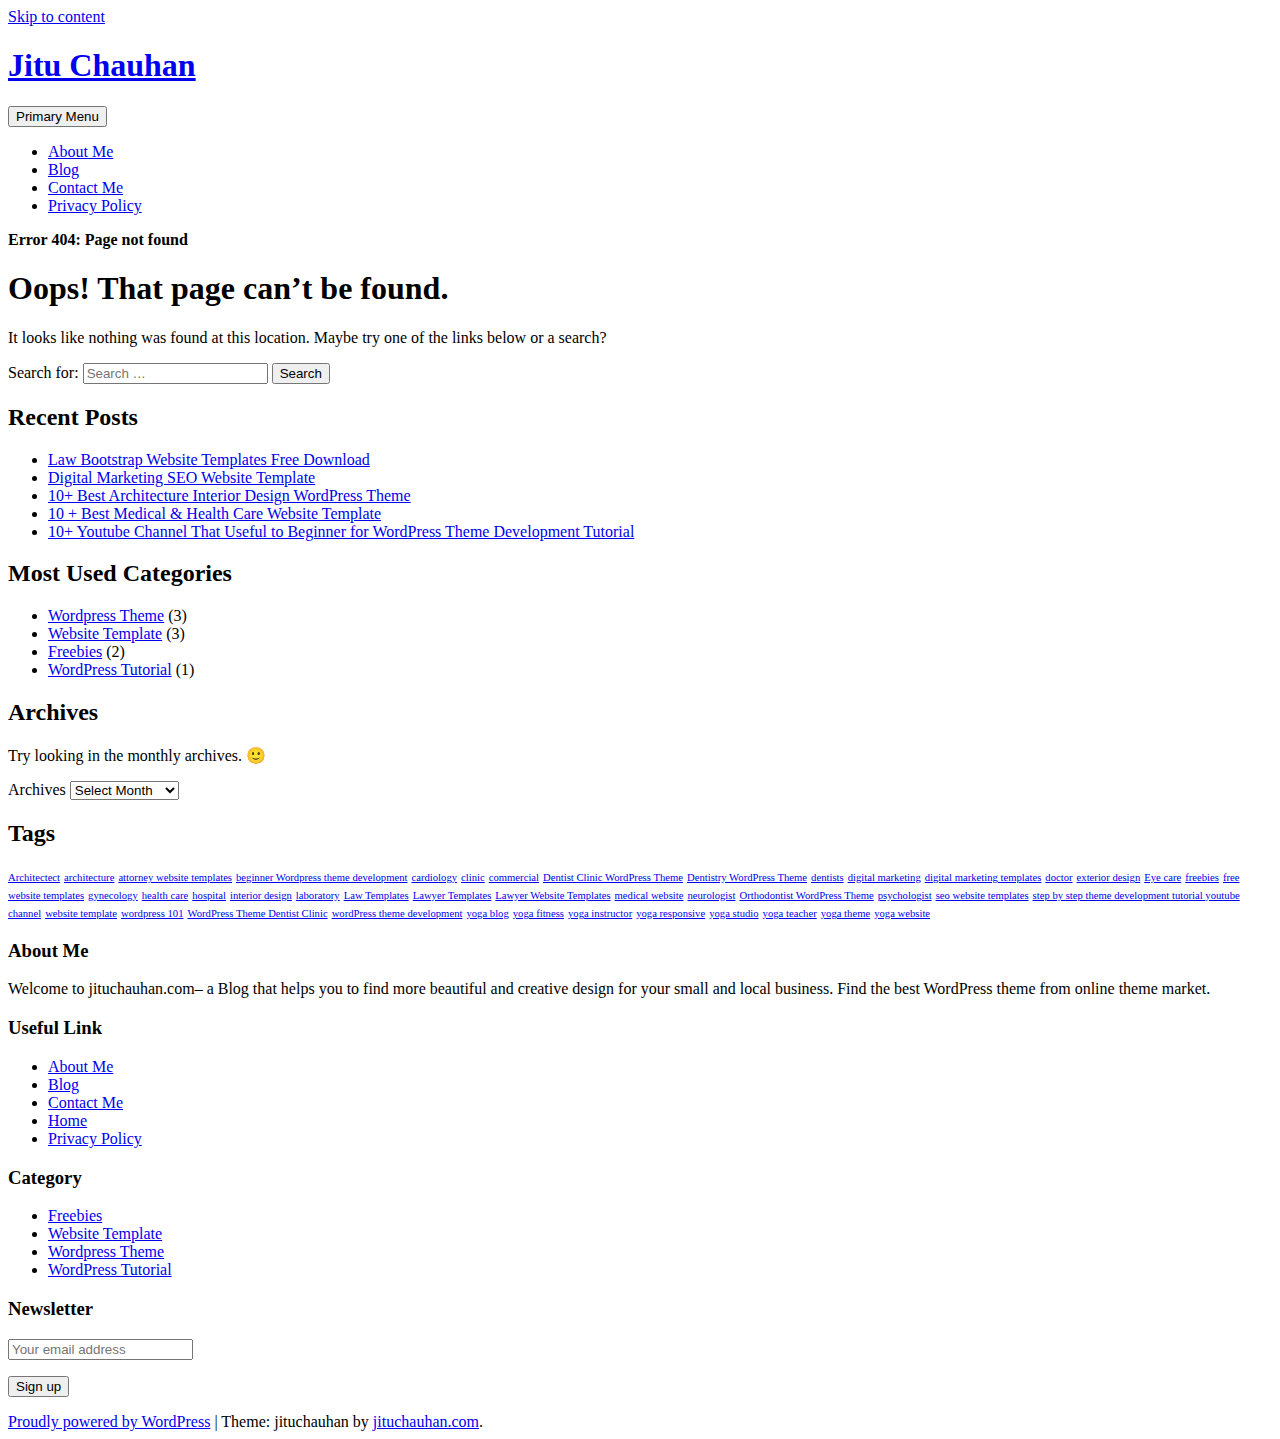
<file: assets/vendor/charts/morris-bundle/morrisjs.html>
<!DOCTYPE html>
    <html lang="en-US" prefix="og: http://ogp.me/ns#">

    <head>
    	
   
        <meta name="google-site-verification" content="4KqxXLPDRgArLiUh4ZFZ0BLFW6n7QN0jibkjD7lBNMg" />
        <meta charset="UTF-8">
        <meta name="viewport" content="width=device-width, initial-scale=1">
        <link rel="profile" href="http://gmpg.org/xfn/11">
        <link href="https://fonts.googleapis.com/css?family=Open+Sans:300,400,400i,600,600i,700,700i,800" rel="stylesheet">
        <title>Page not found - Jitu Chauhan</title>

<!-- This site is optimized with the Yoast SEO plugin v7.9 - https://yoast.com/wordpress/plugins/seo/ -->
<meta name="robots" content="noindex,follow"/>
<meta property="og:locale" content="en_US" />
<meta property="og:type" content="object" />
<meta property="og:title" content="Page not found - Jitu Chauhan" />
<meta property="og:site_name" content="Jitu Chauhan" />
<meta name="twitter:card" content="summary" />
<meta name="twitter:title" content="Page not found - Jitu Chauhan" />
<script type='application/ld+json'>{"@context":"https:\/\/schema.org","@type":"Person","url":"https:\/\/jituchauhan.com\/","sameAs":[],"@id":"#person","name":"Jitu Chauhan"}</script>
<script type='application/ld+json'>{"@context":"https:\/\/schema.org","@type":"BreadcrumbList","itemListElement":[{"@type":"ListItem","position":1,"item":{"@id":"https:\/\/jituchauhan.com\/","name":"Home"}},{"@type":"ListItem","position":2,"item":{"@id":null,"name":"Error 404: Page not found"}}]}</script>
<!-- / Yoast SEO plugin. -->

<link rel='dns-prefetch' href='//maxcdn.bootstrapcdn.com' />
<link rel='dns-prefetch' href='//s.w.org' />
<link rel="alternate" type="application/rss+xml" title="Jitu Chauhan &raquo; Feed" href="https://jituchauhan.com/feed/" />
<link rel="alternate" type="application/rss+xml" title="Jitu Chauhan &raquo; Comments Feed" href="https://jituchauhan.com/comments/feed/" />
		<script type="text/javascript">
			window._wpemojiSettings = {"baseUrl":"https:\/\/s.w.org\/images\/core\/emoji\/11\/72x72\/","ext":".png","svgUrl":"https:\/\/s.w.org\/images\/core\/emoji\/11\/svg\/","svgExt":".svg","source":{"concatemoji":"https:\/\/jituchauhan.com\/wp-includes\/js\/wp-emoji-release.min.js?ver=4.9.8"}};
			!function(a,b,c){function d(a,b){var c=String.fromCharCode;l.clearRect(0,0,k.width,k.height),l.fillText(c.apply(this,a),0,0);var d=k.toDataURL();l.clearRect(0,0,k.width,k.height),l.fillText(c.apply(this,b),0,0);var e=k.toDataURL();return d===e}function e(a){var b;if(!l||!l.fillText)return!1;switch(l.textBaseline="top",l.font="600 32px Arial",a){case"flag":return!(b=d([55356,56826,55356,56819],[55356,56826,8203,55356,56819]))&&(b=d([55356,57332,56128,56423,56128,56418,56128,56421,56128,56430,56128,56423,56128,56447],[55356,57332,8203,56128,56423,8203,56128,56418,8203,56128,56421,8203,56128,56430,8203,56128,56423,8203,56128,56447]),!b);case"emoji":return b=d([55358,56760,9792,65039],[55358,56760,8203,9792,65039]),!b}return!1}function f(a){var c=b.createElement("script");c.src=a,c.defer=c.type="text/javascript",b.getElementsByTagName("head")[0].appendChild(c)}var g,h,i,j,k=b.createElement("canvas"),l=k.getContext&&k.getContext("2d");for(j=Array("flag","emoji"),c.supports={everything:!0,everythingExceptFlag:!0},i=0;i<j.length;i++)c.supports[j[i]]=e(j[i]),c.supports.everything=c.supports.everything&&c.supports[j[i]],"flag"!==j[i]&&(c.supports.everythingExceptFlag=c.supports.everythingExceptFlag&&c.supports[j[i]]);c.supports.everythingExceptFlag=c.supports.everythingExceptFlag&&!c.supports.flag,c.DOMReady=!1,c.readyCallback=function(){c.DOMReady=!0},c.supports.everything||(h=function(){c.readyCallback()},b.addEventListener?(b.addEventListener("DOMContentLoaded",h,!1),a.addEventListener("load",h,!1)):(a.attachEvent("onload",h),b.attachEvent("onreadystatechange",function(){"complete"===b.readyState&&c.readyCallback()})),g=c.source||{},g.concatemoji?f(g.concatemoji):g.wpemoji&&g.twemoji&&(f(g.twemoji),f(g.wpemoji)))}(window,document,window._wpemojiSettings);
		</script>
		<style type="text/css">
img.wp-smiley,
img.emoji {
	display: inline !important;
	border: none !important;
	box-shadow: none !important;
	height: 1em !important;
	width: 1em !important;
	margin: 0 .07em !important;
	vertical-align: -0.1em !important;
	background: none !important;
	padding: 0 !important;
}
</style>
<link rel='stylesheet' id='contact-form-7-css'  href='https://jituchauhan.com/wp-content/plugins/contact-form-7/includes/css/styles.css?ver=5.0.3' type='text/css' media='all' />
<link rel='stylesheet' id='bootstrap-css'  href='https://jituchauhan.com/wp-content/themes/jituchauhan/css/bootstrap.min.css?ver=3.3.7' type='text/css' media='all' />
<link rel='stylesheet' id='jituchauhan-style-css'  href='https://jituchauhan.com/wp-content/themes/jituchauhan/style.css?ver=4.9.8' type='text/css' media='all' />
<link rel='stylesheet' id='wpb-fa-css'  href='https://maxcdn.bootstrapcdn.com/font-awesome/4.4.0/css/font-awesome.min.css?ver=4.9.8' type='text/css' media='all' />
<link rel='stylesheet' id='addtoany-css'  href='https://jituchauhan.com/wp-content/plugins/add-to-any/addtoany.min.css?ver=1.14' type='text/css' media='all' />
<style id='addtoany-inline-css' type='text/css'>
@media screen and (min-width:981px){
.a2a_floating_style.a2a_default_style{display:none;}
}
</style>
<script type='text/javascript' src='https://jituchauhan.com/wp-includes/js/jquery/jquery.js?ver=1.12.4'></script>
<script type='text/javascript' src='https://jituchauhan.com/wp-includes/js/jquery/jquery-migrate.min.js?ver=1.4.1'></script>
<script type='text/javascript' src='https://jituchauhan.com/wp-content/plugins/add-to-any/addtoany.min.js?ver=1.0'></script>
<link rel='https://api.w.org/' href='https://jituchauhan.com/wp-json/' />
<link rel="EditURI" type="application/rsd+xml" title="RSD" href="https://jituchauhan.com/xmlrpc.php?rsd" />
<link rel="wlwmanifest" type="application/wlwmanifest+xml" href="https://jituchauhan.com/wp-includes/wlwmanifest.xml" /> 
<meta name="generator" content="WordPress 4.9.8" />

<script data-cfasync="false">
window.a2a_config=window.a2a_config||{};a2a_config.callbacks=[];a2a_config.overlays=[];a2a_config.templates={};
a2a_config.icon_color="unset,#ffffff";
(function(d,s,a,b){a=d.createElement(s);b=d.getElementsByTagName(s)[0];a.async=1;a.src="https://static.addtoany.com/menu/page.js";b.parentNode.insertBefore(a,b);})(document,"script");
</script>
	<script>
		  (function(i,s,o,g,r,a,m){i['GoogleAnalyticsObject']=r;i[r]=i[r]||function(){
		  (i[r].q=i[r].q||[]).push(arguments)},i[r].l=1*new Date();a=s.createElement(o),
		  m=s.getElementsByTagName(o)[0];a.async=1;a.src=g;m.parentNode.insertBefore(a,m)
		  })(window,document,'script','https://www.google-analytics.com/analytics.js','ga');
		
		  ga('create', 'UA-92805225-1', 'auto');
		  ga('send', 'pageview');

	</script>
        
        


    <link rel="stylesheet" type="text/css" href="http://jituchauhan.com/wp-content/plugins/template-help-featured-templates/css/style.css" />
    <link rel="stylesheet" type="text/css" href="http://jituchauhan.com/wp-content/plugins/template-help-featured-templates/css/preview.css" />
    <script type="text/javascript">
        function html_entity_decode(str) {
            var ta = document.createElement("textarea");
            ta.innerHTML=str.replace(/</g,"&lt;").replace(/>/g,"&gt;");
            toReturn = ta.value;
            ta = null;
            return toReturn
        }
    </script>
    <link rel="icon" href="https://jituchauhan.com/wp-content/uploads/2017/07/cropped-jituchauhan-32x32.png" sizes="32x32" />
<link rel="icon" href="https://jituchauhan.com/wp-content/uploads/2017/07/cropped-jituchauhan-192x192.png" sizes="192x192" />
<link rel="apple-touch-icon-precomposed" href="https://jituchauhan.com/wp-content/uploads/2017/07/cropped-jituchauhan-180x180.png" />
<meta name="msapplication-TileImage" content="https://jituchauhan.com/wp-content/uploads/2017/07/cropped-jituchauhan-270x270.png" />
		<!-- Google AdSense Ad --->
		<script async src="//pagead2.googlesyndication.com/pagead/js/adsbygoogle.js"></script>
<script>
  (adsbygoogle = window.adsbygoogle || []).push({
    google_ad_client: "ca-pub-2256645353903872",
    enable_page_level_ads: true
  });
</script>
    </head>

    <body class="error404 wp-custom-logo hfeed">
    	
        <div id="page" class="site">
            <div class="header">
                <div class="container">
                <div class="row">
                        <a class="skip-link screen-reader-text" href="#content">
                            Skip to content                        </a>
                        <header id="masthead" class="site-header" role="banner">
                        
                        	
                            <div class="col-md-4">
                                <div class="site-branding">
                                	
                                                                            <h1 class="site-title"><a href="https://jituchauhan.com/" rel="home">Jitu Chauhan</a></h1>
                                                                        </div>
                                <!-- .site-branding -->
                            </div>
                            <div class="col-md-8">
                                <nav id="site-navigation" class="main-navigation" role="navigation">
                                    <button class="menu-toggle" aria-controls="primary-menu" aria-expanded="false">
                                        Primary Menu                                    </button>
                                    <div class="menu-primary-menu-container"><ul id="primary-menu" class="menu"><li id="menu-item-7" class="menu-item menu-item-type-post_type menu-item-object-page menu-item-7"><a href="https://jituchauhan.com/about-me/">About Me</a></li>
<li id="menu-item-403" class="menu-item menu-item-type-post_type menu-item-object-page menu-item-403"><a href="https://jituchauhan.com/blog/">Blog</a></li>
<li id="menu-item-176" class="menu-item menu-item-type-post_type menu-item-object-page menu-item-176"><a href="https://jituchauhan.com/contact-me/">Contact Me</a></li>
<li id="menu-item-359" class="menu-item menu-item-type-post_type menu-item-object-page menu-item-359"><a href="https://jituchauhan.com/privacy-policy/">Privacy Policy</a></li>
</ul></div>                                </nav>
                                <!-- #site-navigation -->
                            </div>
                        </header>
                        <!-- #masthead -->
                    </div>
            </div>
            </div>

			<div class="container"><div class="row"><div class="col-md-12"><p id="breadcrumbs" class="breadcrumbs"><span><strong class="breadcrumb_last">Error 404: Page not found</strong></span></span></p></div></div></div>

            <div class="wrapper">
                <div class="container">
                    
                    <div id="content" class="site-content">
                        <div class="row">
			
	<div id="primary" class="content-area">
		<main id="main" class="site-main" role="main">

			<section class="error-404 not-found">
				<header class="page-header">
					<h1 class="page-title">Oops! That page can&rsquo;t be found.</h1>
				</header><!-- .page-header -->

				<div class="page-content">
					<p>It looks like nothing was found at this location. Maybe try one of the links below or a search?</p>

					<form role="search" method="get" class="search-form" action="https://jituchauhan.com/">
				<label>
					<span class="screen-reader-text">Search for:</span>
					<input type="search" class="search-field" placeholder="Search &hellip;" value="" name="s" />
				</label>
				<input type="submit" class="search-submit" value="Search" />
			</form>		<div class="widget widget_recent_entries">		<h2 class="widgettitle">Recent Posts</h2>		<ul>
											<li>
					<a href="https://jituchauhan.com/law-bootstrap-website-templates-free-download/">Law Bootstrap Website Templates Free Download</a>
									</li>
											<li>
					<a href="https://jituchauhan.com/digital-marketing-seo-website-template/">Digital Marketing SEO Website Template</a>
									</li>
											<li>
					<a href="https://jituchauhan.com/10-best-architecture-interior-design-wordpress-theme/">10+ Best Architecture Interior Design WordPress Theme</a>
									</li>
											<li>
					<a href="https://jituchauhan.com/10-best-medical-health-care-website-template/">10 + Best Medical &#038; Health Care Website Template</a>
									</li>
											<li>
					<a href="https://jituchauhan.com/10-youtube-channel-that-useful-to-beginner-for-wordpress-theme-development-tutorial/">10+ Youtube Channel That Useful to Beginner for WordPress Theme Development Tutorial</a>
									</li>
					</ul>
		</div>
					<div class="widget widget_categories">
						<h2 class="widget-title">Most Used Categories</h2>
						<ul>
							<li class="cat-item cat-item-3"><a href="https://jituchauhan.com/category/wordpress-theme/" title="Premium WordPress Theme">Wordpress Theme</a> (3)
</li>
	<li class="cat-item cat-item-22"><a href="https://jituchauhan.com/category/website-template/" >Website Template</a> (3)
</li>
	<li class="cat-item cat-item-48"><a href="https://jituchauhan.com/category/freebies/" title="Start your website easily with free bootstrap website templates.">Freebies</a> (2)
</li>
	<li class="cat-item cat-item-13"><a href="https://jituchauhan.com/category/wordpress-tutorial/" title="Helpful Links for WordPress Beginner.">WordPress Tutorial</a> (1)
</li>
						</ul>
					</div><!-- .widget -->

					<div class="widget widget_archive"><h2 class="widgettitle">Archives</h2><p>Try looking in the monthly archives. 🙂</p>		<label class="screen-reader-text" for="archives-dropdown--1">Archives</label>
		<select id="archives-dropdown--1" name="archive-dropdown" onchange='document.location.href=this.options[this.selectedIndex].value;'>
			
			<option value="">Select Month</option>
				<option value='https://jituchauhan.com/2017/07/'> July 2017 </option>
	<option value='https://jituchauhan.com/2017/05/'> May 2017 </option>
	<option value='https://jituchauhan.com/2017/03/'> March 2017 </option>
	<option value='https://jituchauhan.com/2017/02/'> February 2017 </option>
	<option value='https://jituchauhan.com/2017/01/'> January 2017 </option>

		</select>
		</div><div class="widget widget_tag_cloud"><h2 class="widgettitle">Tags</h2><div class="tagcloud"><a href="https://jituchauhan.com/tag/architectect/" class="tag-cloud-link tag-link-44 tag-link-position-1" style="font-size: 8pt;" aria-label="Architectect (1 item)">Architectect</a>
<a href="https://jituchauhan.com/tag/architecture/" class="tag-cloud-link tag-link-43 tag-link-position-2" style="font-size: 8pt;" aria-label="architecture (1 item)">architecture</a>
<a href="https://jituchauhan.com/tag/attorney-website-templates/" class="tag-cloud-link tag-link-57 tag-link-position-3" style="font-size: 8pt;" aria-label="attorney website templates (1 item)">attorney website templates</a>
<a href="https://jituchauhan.com/tag/beginner-wordpress-theme-development/" class="tag-cloud-link tag-link-20 tag-link-position-4" style="font-size: 8pt;" aria-label="beginner Wordpress theme development (1 item)">beginner Wordpress theme development</a>
<a href="https://jituchauhan.com/tag/cardiology/" class="tag-cloud-link tag-link-40 tag-link-position-5" style="font-size: 8pt;" aria-label="cardiology (1 item)">cardiology</a>
<a href="https://jituchauhan.com/tag/clinic/" class="tag-cloud-link tag-link-28 tag-link-position-6" style="font-size: 8pt;" aria-label="clinic (1 item)">clinic</a>
<a href="https://jituchauhan.com/tag/commercial/" class="tag-cloud-link tag-link-47 tag-link-position-7" style="font-size: 8pt;" aria-label="commercial (1 item)">commercial</a>
<a href="https://jituchauhan.com/tag/dentist-clinic-wordpress-theme/" class="tag-cloud-link tag-link-15 tag-link-position-8" style="font-size: 8pt;" aria-label="Dentist Clinic WordPress Theme (1 item)">Dentist Clinic WordPress Theme</a>
<a href="https://jituchauhan.com/tag/dentistry-wordpress-theme/" class="tag-cloud-link tag-link-14 tag-link-position-9" style="font-size: 8pt;" aria-label="Dentistry WordPress Theme (1 item)">Dentistry WordPress Theme</a>
<a href="https://jituchauhan.com/tag/dentists/" class="tag-cloud-link tag-link-41 tag-link-position-10" style="font-size: 8pt;" aria-label="dentists (1 item)">dentists</a>
<a href="https://jituchauhan.com/tag/digital-marketing/" class="tag-cloud-link tag-link-50 tag-link-position-11" style="font-size: 8pt;" aria-label="digital marketing (1 item)">digital marketing</a>
<a href="https://jituchauhan.com/tag/digital-marketing-templates/" class="tag-cloud-link tag-link-53 tag-link-position-12" style="font-size: 8pt;" aria-label="digital marketing templates (1 item)">digital marketing templates</a>
<a href="https://jituchauhan.com/tag/doctor/" class="tag-cloud-link tag-link-30 tag-link-position-13" style="font-size: 8pt;" aria-label="doctor (1 item)">doctor</a>
<a href="https://jituchauhan.com/tag/exterior-design/" class="tag-cloud-link tag-link-46 tag-link-position-14" style="font-size: 8pt;" aria-label="exterior design (1 item)">exterior design</a>
<a href="https://jituchauhan.com/tag/eye-care/" class="tag-cloud-link tag-link-37 tag-link-position-15" style="font-size: 8pt;" aria-label="Eye care (1 item)">Eye care</a>
<a href="https://jituchauhan.com/tag/freebies/" class="tag-cloud-link tag-link-52 tag-link-position-16" style="font-size: 8pt;" aria-label="freebies (1 item)">freebies</a>
<a href="https://jituchauhan.com/tag/free-website-templates/" class="tag-cloud-link tag-link-51 tag-link-position-17" style="font-size: 8pt;" aria-label="free website templates (1 item)">free website templates</a>
<a href="https://jituchauhan.com/tag/gynecology/" class="tag-cloud-link tag-link-38 tag-link-position-18" style="font-size: 8pt;" aria-label="gynecology (1 item)">gynecology</a>
<a href="https://jituchauhan.com/tag/health-care/" class="tag-cloud-link tag-link-35 tag-link-position-19" style="font-size: 8pt;" aria-label="health care (1 item)">health care</a>
<a href="https://jituchauhan.com/tag/hospital/" class="tag-cloud-link tag-link-29 tag-link-position-20" style="font-size: 8pt;" aria-label="hospital (1 item)">hospital</a>
<a href="https://jituchauhan.com/tag/interior-design/" class="tag-cloud-link tag-link-45 tag-link-position-21" style="font-size: 8pt;" aria-label="interior design (1 item)">interior design</a>
<a href="https://jituchauhan.com/tag/laboratory/" class="tag-cloud-link tag-link-36 tag-link-position-22" style="font-size: 8pt;" aria-label="laboratory (1 item)">laboratory</a>
<a href="https://jituchauhan.com/tag/law-templates/" class="tag-cloud-link tag-link-54 tag-link-position-23" style="font-size: 8pt;" aria-label="Law Templates (1 item)">Law Templates</a>
<a href="https://jituchauhan.com/tag/lawyer-templates/" class="tag-cloud-link tag-link-56 tag-link-position-24" style="font-size: 8pt;" aria-label="Lawyer Templates (1 item)">Lawyer Templates</a>
<a href="https://jituchauhan.com/tag/lawyer-website-templates/" class="tag-cloud-link tag-link-55 tag-link-position-25" style="font-size: 8pt;" aria-label="Lawyer Website Templates (1 item)">Lawyer Website Templates</a>
<a href="https://jituchauhan.com/tag/medical-website/" class="tag-cloud-link tag-link-32 tag-link-position-26" style="font-size: 8pt;" aria-label="medical website (1 item)">medical website</a>
<a href="https://jituchauhan.com/tag/neurologist/" class="tag-cloud-link tag-link-39 tag-link-position-27" style="font-size: 8pt;" aria-label="neurologist (1 item)">neurologist</a>
<a href="https://jituchauhan.com/tag/orthodontist-wordpress-theme/" class="tag-cloud-link tag-link-17 tag-link-position-28" style="font-size: 8pt;" aria-label="Orthodontist WordPress Theme (1 item)">Orthodontist WordPress Theme</a>
<a href="https://jituchauhan.com/tag/psychologist/" class="tag-cloud-link tag-link-42 tag-link-position-29" style="font-size: 8pt;" aria-label="psychologist (1 item)">psychologist</a>
<a href="https://jituchauhan.com/tag/seo-website-templates/" class="tag-cloud-link tag-link-49 tag-link-position-30" style="font-size: 8pt;" aria-label="seo website templates (1 item)">seo website templates</a>
<a href="https://jituchauhan.com/tag/step-by-step-theme-development-tutorial-youtube-channel/" class="tag-cloud-link tag-link-21 tag-link-position-31" style="font-size: 8pt;" aria-label="step by step theme development tutorial youtube channel (1 item)">step by step theme development tutorial youtube channel</a>
<a href="https://jituchauhan.com/tag/website-template/" class="tag-cloud-link tag-link-34 tag-link-position-32" style="font-size: 8pt;" aria-label="website template (1 item)">website template</a>
<a href="https://jituchauhan.com/tag/wordpress-101/" class="tag-cloud-link tag-link-19 tag-link-position-33" style="font-size: 8pt;" aria-label="wordpress 101 (1 item)">wordpress 101</a>
<a href="https://jituchauhan.com/tag/wordpress-theme-dentist-clinic/" class="tag-cloud-link tag-link-16 tag-link-position-34" style="font-size: 8pt;" aria-label="WordPress Theme Dentist Clinic (1 item)">WordPress Theme Dentist Clinic</a>
<a href="https://jituchauhan.com/tag/wordpress-theme-development/" class="tag-cloud-link tag-link-18 tag-link-position-35" style="font-size: 8pt;" aria-label="wordPress theme development (1 item)">wordPress theme development</a>
<a href="https://jituchauhan.com/tag/yoga-blog/" class="tag-cloud-link tag-link-9 tag-link-position-36" style="font-size: 8pt;" aria-label="yoga blog (1 item)">yoga blog</a>
<a href="https://jituchauhan.com/tag/yoga-fitness/" class="tag-cloud-link tag-link-11 tag-link-position-37" style="font-size: 8pt;" aria-label="yoga fitness (1 item)">yoga fitness</a>
<a href="https://jituchauhan.com/tag/yoga-instructor/" class="tag-cloud-link tag-link-6 tag-link-position-38" style="font-size: 8pt;" aria-label="yoga instructor (1 item)">yoga instructor</a>
<a href="https://jituchauhan.com/tag/yoga-responsive/" class="tag-cloud-link tag-link-5 tag-link-position-39" style="font-size: 8pt;" aria-label="yoga responsive (1 item)">yoga responsive</a>
<a href="https://jituchauhan.com/tag/yoga-studio/" class="tag-cloud-link tag-link-7 tag-link-position-40" style="font-size: 8pt;" aria-label="yoga studio (1 item)">yoga studio</a>
<a href="https://jituchauhan.com/tag/yoga-teacher/" class="tag-cloud-link tag-link-4 tag-link-position-41" style="font-size: 8pt;" aria-label="yoga teacher (1 item)">yoga teacher</a>
<a href="https://jituchauhan.com/tag/yoga-theme/" class="tag-cloud-link tag-link-8 tag-link-position-42" style="font-size: 8pt;" aria-label="yoga theme (1 item)">yoga theme</a>
<a href="https://jituchauhan.com/tag/yoga-website/" class="tag-cloud-link tag-link-10 tag-link-position-43" style="font-size: 8pt;" aria-label="yoga website (1 item)">yoga website</a></div>
</div>
				</div><!-- .page-content -->
			</section><!-- .error-404 -->

		</main><!-- #main -->
	</div><!-- #primary -->


    </div><!-- #content -->

   
</div><!-- #page -->

</div>

<div class="footer">
    	<div class="container">
        <div class="row">
		 				<div id="text-2" class="widget-container widget_text col-md-3"><h3 class="widget-title">About Me</h3>			<div class="textwidget"><p>Welcome to jituchauhan.com– a Blog that helps you to find more beautiful and creative design for your small and local business. Find the best WordPress theme from online theme market.</p>
</div>
		</div><div id="pages-2" class="widget-container widget_pages col-md-3"><h3 class="widget-title">Useful Link</h3>		<ul>
			<li class="page_item page-item-5"><a href="https://jituchauhan.com/about-me/">About Me</a></li>
<li class="page_item page-item-222"><a href="https://jituchauhan.com/blog/">Blog</a></li>
<li class="page_item page-item-174"><a href="https://jituchauhan.com/contact-me/">Contact Me</a></li>
<li class="page_item page-item-361"><a href="https://jituchauhan.com/home/">Home</a></li>
<li class="page_item page-item-241"><a href="https://jituchauhan.com/privacy-policy/">Privacy Policy</a></li>
		</ul>
		</div><div id="categories-3" class="widget-container widget_categories col-md-3"><h3 class="widget-title">Category</h3>		<ul>
	<li class="cat-item cat-item-48"><a href="https://jituchauhan.com/category/freebies/" title="Start your website easily with free bootstrap website templates.">Freebies</a>
</li>
	<li class="cat-item cat-item-22"><a href="https://jituchauhan.com/category/website-template/" >Website Template</a>
</li>
	<li class="cat-item cat-item-3"><a href="https://jituchauhan.com/category/wordpress-theme/" title="Premium WordPress Theme">Wordpress Theme</a>
</li>
	<li class="cat-item cat-item-13"><a href="https://jituchauhan.com/category/wordpress-tutorial/" title="Helpful Links for WordPress Beginner.">WordPress Tutorial</a>
</li>
		</ul>
</div><div id="mc4wp_form_widget-3" class="widget-container widget_mc4wp_form_widget col-md-3"><h3 class="widget-title">Newsletter</h3><script>(function() {
	if (!window.mc4wp) {
		window.mc4wp = {
			listeners: [],
			forms    : {
				on: function (event, callback) {
					window.mc4wp.listeners.push({
						event   : event,
						callback: callback
					});
				}
			}
		}
	}
})();
</script><!-- MailChimp for WordPress v4.2.4 - https://wordpress.org/plugins/mailchimp-for-wp/ --><form id="mc4wp-form-1" class="mc4wp-form mc4wp-form-277" method="post" data-id="277" data-name="Subscriber For Update" ><div class="mc4wp-form-fields"><p>
	<label></label>
	<input type="email" name="EMAIL" placeholder="Your email address" required/>
</p>

<p>
	<input type="submit" value="Sign up" />
</p></div><label style="display: none !important;">Leave this field empty if you're human: <input type="text" name="_mc4wp_honeypot" value="" tabindex="-1" autocomplete="off" /></label><input type="hidden" name="_mc4wp_timestamp" value="1541623607" /><input type="hidden" name="_mc4wp_form_id" value="277" /><input type="hidden" name="_mc4wp_form_element_id" value="mc4wp-form-1" /><div class="mc4wp-response"></div></form><!-- / MailChimp for WordPress Plugin --></div>		 			</div>
    		<div class="row">
    			<div class="col-lg-12 col-md-12 col-sm-12 col-xs-12">
    				 <footer id="colophon" class="site-footer" role="contentinfo">
        <div class="site-info">
            <a href="https://wordpress.org/">Proudly powered by WordPress</a>
            <span class="sep"> | </span>
            Theme: jituchauhan by <a href="http://jituchauhan.com/" rel="designer" class="">jituchauhan.com</a>.        </div><!-- .site-info -->
         	
    </footer><!-- #colophon -->
    			</div>
    		</div>
    	</div>
</div>
<div class="a2a_kit a2a_kit_size_32 a2a_floating_style a2a_default_style" style="bottom:0px;left:0px;background-color:transparent;"><a class="a2a_button_facebook" href="https://www.addtoany.com/add_to/facebook?linkurl=https%3A%2F%2Fjituchauhan.com%2Finfluence%2Flandingpage%2Finfluence%2Fassets%2Fvendor%2Fcharts%2Fmorris-bundle%2Fmorrisjs.js&amp;linkname=Page%20not%20found%20-%20Jitu%20Chauhan" title="Facebook" rel="nofollow noopener" target="_blank"></a><a class="a2a_button_twitter" href="https://www.addtoany.com/add_to/twitter?linkurl=https%3A%2F%2Fjituchauhan.com%2Finfluence%2Flandingpage%2Finfluence%2Fassets%2Fvendor%2Fcharts%2Fmorris-bundle%2Fmorrisjs.js&amp;linkname=Page%20not%20found%20-%20Jitu%20Chauhan" title="Twitter" rel="nofollow noopener" target="_blank"></a><a class="a2a_button_google_plus" href="https://www.addtoany.com/add_to/google_plus?linkurl=https%3A%2F%2Fjituchauhan.com%2Finfluence%2Flandingpage%2Finfluence%2Fassets%2Fvendor%2Fcharts%2Fmorris-bundle%2Fmorrisjs.js&amp;linkname=Page%20not%20found%20-%20Jitu%20Chauhan" title="Google+" rel="nofollow noopener" target="_blank"></a><a class="a2a_button_pinterest" href="https://www.addtoany.com/add_to/pinterest?linkurl=https%3A%2F%2Fjituchauhan.com%2Finfluence%2Flandingpage%2Finfluence%2Fassets%2Fvendor%2Fcharts%2Fmorris-bundle%2Fmorrisjs.js&amp;linkname=Page%20not%20found%20-%20Jitu%20Chauhan" title="Pinterest" rel="nofollow noopener" target="_blank"></a><a class="a2a_button_linkedin" href="https://www.addtoany.com/add_to/linkedin?linkurl=https%3A%2F%2Fjituchauhan.com%2Finfluence%2Flandingpage%2Finfluence%2Fassets%2Fvendor%2Fcharts%2Fmorris-bundle%2Fmorrisjs.js&amp;linkname=Page%20not%20found%20-%20Jitu%20Chauhan" title="LinkedIn" rel="nofollow noopener" target="_blank"></a><a class="a2a_dd addtoany_share_save addtoany_share" href="https://www.addtoany.com/share"></a></div><script>(function() {function addEventListener(element,event,handler) {
	if(element.addEventListener) {
		element.addEventListener(event,handler, false);
	} else if(element.attachEvent){
		element.attachEvent('on'+event,handler);
	}
}function maybePrefixUrlField() {
	if(this.value.trim() !== '' && this.value.indexOf('http') !== 0) {
		this.value = "http://" + this.value;
	}
}

var urlFields = document.querySelectorAll('.mc4wp-form input[type="url"]');
if( urlFields && urlFields.length > 0 ) {
	for( var j=0; j < urlFields.length; j++ ) {
		addEventListener(urlFields[j],'blur',maybePrefixUrlField);
	}
}/* test if browser supports date fields */
var testInput = document.createElement('input');
testInput.setAttribute('type', 'date');
if( testInput.type !== 'date') {

	/* add placeholder & pattern to all date fields */
	var dateFields = document.querySelectorAll('.mc4wp-form input[type="date"]');
	for(var i=0; i<dateFields.length; i++) {
		if(!dateFields[i].placeholder) {
			dateFields[i].placeholder = 'YYYY-MM-DD';
		}
		if(!dateFields[i].pattern) {
			dateFields[i].pattern = '[0-9]{4}-(0[1-9]|1[012])-(0[1-9]|1[0-9]|2[0-9]|3[01])';
		}
	}
}

})();</script><script type='text/javascript'>
/* <![CDATA[ */
var wpcf7 = {"apiSettings":{"root":"https:\/\/jituchauhan.com\/wp-json\/contact-form-7\/v1","namespace":"contact-form-7\/v1"},"recaptcha":{"messages":{"empty":"Please verify that you are not a robot."}}};
/* ]]> */
</script>
<script type='text/javascript' src='https://jituchauhan.com/wp-content/plugins/contact-form-7/includes/js/scripts.js?ver=5.0.3'></script>
<script type='text/javascript' src='https://jituchauhan.com/wp-content/themes/jituchauhan/js/bootstrap.min.js?ver=3.3.7'></script>
<script type='text/javascript' src='https://jituchauhan.com/wp-content/themes/jituchauhan/js/navigation.js?ver=20151215'></script>
<script type='text/javascript' src='https://jituchauhan.com/wp-content/themes/jituchauhan/js/skip-link-focus-fix.js?ver=20151215'></script>
<script type='text/javascript' src='https://jituchauhan.com/wp-includes/js/wp-embed.min.js?ver=4.9.8'></script>
<script type='text/javascript'>
/* <![CDATA[ */
var mc4wp_forms_config = [];
/* ]]> */
</script>
<script type='text/javascript' src='https://jituchauhan.com/wp-content/plugins/mailchimp-for-wp/assets/js/forms-api.min.js?ver=4.2.4'></script>
<!--[if lte IE 9]>
<script type='text/javascript' src='https://jituchauhan.com/wp-content/plugins/mailchimp-for-wp/assets/js/third-party/placeholders.min.js?ver=4.2.4'></script>
<![endif]-->

</body>
</html>
</file>
<file: assets/vendor/fonts/circular-std/style.css>
/* #### Generated By: http://www.cufonfonts.com #### */

@font-face {
font-family: 'Circular Std Black';
font-style: normal;
font-weight: normal;
src: local('Circular Std Black'), url('CircularStd-Black.woff') format('woff');
}


@font-face {
font-family: 'Circular Std Book';
font-style: normal;
font-weight: normal;
src: local('Circular Std Book'), url('CircularStd-Book.woff') format('woff');
}


@font-face {
font-family: 'Circular Std Medium';
font-style: normal;
font-weight: normal;
src: local('Circular Std Medium'), url('CircularStd-Medium.woff') format('woff');
}


@font-face {
font-family: 'Circular Std Black Italic';
font-style: normal;
font-weight: normal;
src: local('Circular Std Black Italic'), url('CircularStd-BlackItalic.woff') format('woff');
}


@font-face {
font-family: 'Circular Std Bold';
font-style: normal;
font-weight: normal;
src: local('Circular Std Bold'), url('CircularStd-Bold.woff') format('woff');
}


@font-face {
font-family: 'Circular Std Bold Italic';
font-style: normal;
font-weight: normal;
src: local('Circular Std Bold Italic'), url('CircularStd-BoldItalic.woff') format('woff');
}


@font-face {
font-family: 'Circular Std Book Italic';
font-style: normal;
font-weight: normal;
src: local('Circular Std Book Italic'), url('CircularStd-BookItalic.woff') format('woff');
}


@font-face {
font-family: 'Circular Std Medium Italic';
font-style: normal;
font-weight: normal;
src: local('Circular Std Medium Italic'), url('CircularStd-MediumItalic.woff') format('woff');
}
</file>
<file: assets/libs/css/style.css>
@charset "UTF-8";
/**
 * Summary:
 *
 *  0. ELEMENT
 *      - 0.1. Body / Typography
 *      - 0.2. Type Elements
        - 0.3. Header
        - 0.4. Sidebar
        - 0.5. Container
        - 0.6. Pageheader
        - 0.7. Footer

   -------------------------

 *  1. Dashboard

 *      - 1.1. TYPE ELEMENT
 *      - 1.2. TYPE ELEMENT

   --------------------------

2. UI Elements

    - 2.1.  Alerts
    - 2.2.  Buttons
    - 2.3.  Cards
    - 2.4.  General
    - 2.5.  Modals
    - 2.6.  Notifications
    - 2.7.  Icon
    - 2.8.  Tabs
    - 2.9.  Accordions
    - 2.10. Typography
    - 2.11. Listgroup
    - 2.12. Multiselect
    - 2.13. Badge
    - 2.14. Pagination
    - 2.15. Switch Toogle
    - 2.16. Spinner


    ----------------------------

3. Charts

    - 3.1.  Chartist js
    - 3.2.  Sparklines
    - 3.3.  Chart.js
    - 3.4.  Morris.js
    - 3.5.  C3 Charts.js

     ----------------------------

4. Forms

    - 4.1.  Elements
    - 4.2.  Validations
    - 4.3.  Multiselect
    - 4.4.  Wizard
    - 4.5.  Input Mask
    - 4.6.  Summar Note text editor
    - 4.7.  Multi Upload


     ----------------------------


5. Tables

    - 5.1.  General
    - 5.2.  Data Tables
    - 5.3.  Table Filters



         ----------------------------


6. Pages

    - 6.1.   Blank Page
    - 6.2.   Blank Page Header
    - 6.3.   Login
    - 6.4.   Sign up
    - 6.5.   Forgot Password
    - 6.6.   Profile
    - 6.7.   Pricing
    - 6.8.   Timline
    - 6.9.   Calendar
    - 6.10.  Metrics
    - 6.11.  Media Object
    - 6.12.  Shortable / Nestable
    - 6.13.  404 Error






         ----------------------------

7. Email

    - 7.1.  Inbox
    - 7.2.  Email Detail
    - 7.3.  Email Compose
    - 7.4.  Message Chat

       ----------------------------


8. Layouts

    - 8.1. Primary Header
    - 8.2. Success Header
    - 8.3. Warning Header
    - 8.4. Danger Header
    - 8.5. Search Input
    - 8.6. Off Canvas Menu
    - 8.7. Without Left Sidebar
    - 8.8. Without Right Sidebar
    - 8.9. Without Both Sidebars
    - 8.10. Fixed Left Sidebar
    - 8.11. Boxed Layout
    - 8.12. Page Aside
    - 8.13. Collapsible Sidebar
    - 8.14. Sub Navigation



       ----------------------------


9. Maps

    - 9.1.  Google Map
    - 9.2.  Vector Map

       ----------------------------


10. Menu Level

    - 10.1.  Level 1
    - 10.2.  Level 2
   */


/* ==========================================================================
   0. ELEMENT
   ========================================================================== */


/* 0.1. Body / Typography
   ========================================================================== */

body {
    font-family: 'Circular Std Book';
    font-style: normal;
    font-weight: normal;
    font-size: 14px;
    color: #71748d;
    background-color: #efeff6;
    -webkit-font-smoothing: antialiased;
}

h1,
h2,
h3,
h4,
h5,
h6 {
    color: #3d405c;
    margin: 0px 0px 15px 0px;
    font-family: 'Circular Std Medium';
}

h1 {
    font-size: 34px;
}

h2 {
    font-size: 28px;
    line-height: 30px;
}

h3 {
    font-size: 20px;
}

h4 {
    font-size: 16px;
    line-height: 26px;
}

h5 {
    font-size: 15px;
    line-height: 26px;
}

h6 {
    font-size: 12px;
}

p {
    margin: 0px 0px 20px 0px;
}

p:last-child {
    margin: 0px;
}

a {
    color: #71748d;
}

a:hover {
    color: #ff407b;
    text-decoration: none;
}

a:active,
a:hover {
    outline: 0;
    text-decoration: none;
}

ol,
ul {}

ol li,
ul li {}

.lead {
    font-size: 1.25rem;
    font-weight: 300;
    color: #3d3f5d;
}


/*--------------------
 Form
---------------------*/

label {
    display: inline-block;
    max-width: 100%;
    margin-bottom: 5px;
    font-size: 15px;
    color: #71748d;
}

.form-control {
    display: block;
    width: 100%;
    font-size: 14px;
    line-height: 1.42857143;
    color: #71748d;
    background-color: #fff;
    background-image: none;
    border: 1px solid #d2d2e4;
    border-radius: 2px;
}

.form-control:focus {
    color: #71748d;
    background-color: #fff;
    border-color: #a7a7f0;
    outline: 0;
    box-shadow: 0 0 0 0.2rem rgba(214, 214, 255, .75);
}

input[type=file] {
    color: #71748d;
    background-color: #fff;
    border-color: #a7a7f0;
    outline: 0;
    box-shadow: 0 0 0 0.2rem rgba(214, 214, 255, .75);
}

.col-form-label {
    font-size: 15px;
}

input {}

button {}

button:focus {
    outline: 0;
}

select.form-control {
    color: #71748d;
    -webkit-appearance: none;
    -moz-appearance: none;
    background-position: 99% 52%;
    background-size: auto;
    background-repeat: no-repeat;
    background-image: url(/images/down-arrow.png);
    padding-right: 15px;
    border: 1px solid #d2d2e4;
    border-radius: 2px;
}

textarea.form-control {
    height: auto;
    color: #71748d;
    background-color: #fff;
    background-image: none;
    border: 1px solid #d2d2e4;
    border-radius: 2px;
    padding: 12px 16px;
}

input::-webkit-input-placeholder {
    color: #71748d !important;
}

input:focus::-webkit-input-placeholder {
    color: #5969ff !important;
}

textarea::-webkit-input-placeholder {
    color: #71748d !important;
}

textarea:focus::-webkit-input-placeholder {
    color: #5969ff !important;
}

button.btn {}

button.btn-default {}

button.btn-primary {}

address {}

.form-group {
    margin-bottom: 12px;
}

.form-control-lg {
    padding: 12px;
}


/* Custom-Chekbox
-------------------------------------------------------------- */

.custom-control {
    position: relative;
    min-height: 1.5rem;
    padding-left: 1.5rem;
}

.custom-control-input:checked~input[type="checkbox"] {
    background: #3d404e;
    border: #7f83a2 1px solid;
}

.custom-control-input {
    position: absolute;
    z-index: -1;
    opacity: 0;
}

.custom-control-label {
    margin-bottom: 0;
}

.custom-checkbox .custom-control-input:checked~.custom-control-label::before {
    background-color: #5969ff;
    border-color: #5969ff;
}

.custom-control-input:checked~.custom-control-label::before {
    color: #fff;
    background-color: #5969ff;
}

.custom-checkbox .custom-control-input:checked~.custom-control-label::after {}

.custom-control-label::after {
    position: absolute;
    top: 7px;
    left: 0;
    display: block;
    width: 1rem;
    height: 1rem;
    content: "";
    background-repeat: no-repeat;
    background-position: center center;
    background-size: 50% 50%;
}

.custom-control-label::before {
    position: absolute;
    top: 7px;
    left: 0;
    display: block;
    width: 1rem;
    height: 1rem;
    pointer-events: none;
    content: "";
    -webkit-user-select: none;
    -moz-user-select: none;
    -ms-user-select: none;
    user-select: none;
    background-color: #ffffff;
    border: 2px solid #d2d2e4;
}

.custom-radio .custom-control-input:checked~.custom-control-label::before {
    background-color: #5969ff;
    border-color: #5969ff;
}

.custom-control-input:disabled~.custom-control-label::before {
    background-color: #efeff6;
}

.custom-select-font-size {
    font-size: 14px;
}

.custom-control-input:focus~.custom-control-label::before {
    box-shadow: none;
}

.custom-valid.custom-control-input.is-valid:checked~.custom-control-label::before,
.was-validated .custom-control-input:valid:checked~.custom-control-label::before {
    background-color: #34ce57;
    border-color: #34ce57;
}

.custom-control-input.is-invalid~.custom-control-label::before,
.was-validated .custom-control-input:invalid~.custom-control-label::before {
    background-color: #ffdadd;
    border-color: #efa2a9;
}

.custom-control-input:disabled~.custom-control-label {
    color: #9295b0;
}

.custom-control-input.is-valid~.custom-control-label::before,
.was-validated .custom-control-input:valid~.custom-control-label::before {
    background-color: #c6ffd3;
    border: 2px solid #68df83;
}

.input-group-text {
    display: -ms-flexbox;
    display: flex;
    -ms-flex-align: center;
    align-items: center;
    padding: 10px;
    margin-bottom: 0;
    font-size: 14px;
    font-weight: 400;
    line-height: 1.5;
    color: #75748d;
    text-align: center;
    white-space: nowrap;
    background-color: #efeff6;
    border: 1px solid #d2d2e4;
    border-radius: 4px;
}

.section-block {
    margin: 16px 0px;
}

.section-title {
    font-weight: 500;
    margin-bottom: 5px;
}


/*-----------------------
Parsley Varifation
-------------------------*/

.parsley-errors-list.filled {
    margin-top: 10px;
    margin-bottom: 0;
    padding: 7px 29px;
    position: relative;
    background-color: #f96a6a;
    color: #FFF;
}


/*--------------------
 Padding / Margin
---------------------*/

.nopadding {
    padding: 0px;
}

.p-r-0 {
    padding-right: 0px;
}

.p-r-10 {
    padding-right: 10px;
}

.p-r-15 {
    padding-right: 15px;
}

.p-r-20 {
    padding-right: 20px;
}

.p-r-25 {
    padding-right: 25px;
}

.p-l-0 {
    padding-left: 0px;
}

.p-l-10 {
    padding-left: 10px;
}

.p-l-15 {
    padding-left: 15px;
}

.p-l-20 {
    padding-left: 20px;
}

.p-l-25 {
    padding-left: 25px;
}

.p-l-40 {
    padding-left: 40px;
}

.p-t-0 {
    padding-top: 0px;
}

.p-t-10 {
    padding-top: 10px;
}

.p-t-20 {
    padding-top: 20px;
}

.p-t-30 {
    padding-top: 30px;
}

.p-t-40 {
    padding-top: 40px;
}

.p-t-60 {
    padding-top: 60px;
}

.p-t-80 {
    padding-top: 80px;
}

.p-t-100 {
    padding-top: 100px;
}

.p-t-120 {
    padding-top: 120px;
}

.p-t-140 {
    padding-top: 140px;
}

.p-b-0 {
    padding-bottom: 0px;
}

.p-b-10 {
    padding-bottom: 10px;
}

.p-b-20 {
    padding-bottom: 20px;
}

.p-b-30 {
    padding-bottom: 30px;
}

.p-b-40 {
    padding-bottom: 40px;
}

.p-b-60 {
    padding-bottom: 60px;
}

.p-b-80 {
    padding-bottom: 80px;
}

.p-b-100 {
    padding-bottom: 100px;
}

.p-b-120 {
    padding-bottom: 120px;
}

.p-b-140 {
    padding-bottom: 140px;
}

.m-r-0 {
    margin-right: 0px;
}

.m-r-10 {
    margin-right: 10px;
}

.m-r-15 {
    margin-right: 15px;
}

.m-r-20 {
    margin-right: 20px;
}

.m-r-25 {
    margin-right: 25px;
}

.m-l-0 {
    margin-left: 0px;
}

.m-l-10 {
    margin-left: 10px;
}

.m-l-15 {
    margin-left: 15px;
}

.m-l-20 {
    margin-left: 20px;
}

.m-l-25 {
    margin-left: 25px;
}

.m-t-0 {
    margin-top: 0px;
}

.m-t-10 {
    margin-top: 10px;
}

.m-t-20 {
    margin-top: 20px;
}

.m-t-30 {
    margin-top: 30px;
}

.m-t-40 {
    margin-top: 40px;
}

.m-t-60 {
    margin-top: 60px;
}

.m-t-80 {
    margin-top: 80px;
}

.m-t-100 {
    margin-top: 100px;
}

.m-t-120 {
    margin-top: 120px;
}

.m-b-0 {
    margin-bottom: 0px;
}

.m-b-10 {
    margin-bottom: 10px;
}

.m-b-20 {
    margin-bottom: 20px;
}

.m-b-30 {
    margin-bottom: 30px;
}

.m-b-40 {
    margin-bottom: 40px;
}

.m-b-60 {
    margin-bottom: 60px;
}

.m-b-80 {
    margin-bottom: 80px;
}

.m-b-100 {
    margin-bottom: 100px;
}

.m-b-120 {
    margin-bottom: 120px;
}


/*--------------------
 Font Weight
---------------------*/

html body .font-bold {
    font-weight: 800;
}

html body .font-normal {
    font-weight: 400;
}

html body .font-light {
    font-weight: 300;
}

html body .font-medium {
    font-weight: 600;
}

html body .font-16 {
    font-size: 16px;
}

html body .font-12 {
    font-size: 12px;
}

html body .font-14 {
    font-size: 14px;
}

html body .font-10 {
    font-size: 10px;
}

html body .font-18 {
    font-size: 18px;
}

html body .font-20 {
    font-size: 20px;
}

html body .font-22 {
    font-size: 22px;
}

html body .font-24 {
    font-size: 24px;
}

html body .display-5 {
    font-size: 3rem;
}

html body .display-6 {
    font-size: 2.5rem;
}

html body .display-7 {
    font-size: 2rem;
}


/*--------------------
 Arrow  List
---------------------*/

.arrow {
    position: relative;
}

.arrow li {
    padding-left: 20px;
    line-height: 30px;
}

.arrow li:before {
    font-family: 'Font Awesome\ 5 Free';
    font-weight: 900;
    display: inline-block;
    position: absolute;
    left: 0;
    font-size: 14px;
    color: #ff407b;
    content: '\f058';
    font-style: initial;
}

.bullet-check {
    position: relative;
}

.bullet-check li {
    padding-left: 25px;
    line-height: 30px;
}

.bullet-check li:before {
    font-family: 'Font Awesome\ 5 Free';
    font-weight: 900;
    display: inline-block;
    position: absolute;
    left: 0;
    font-size: 14px;
    color: #22ce77;
    content: '\f00c';
    font-style: initial;
}


/*-----------------------
Background Color / Color
-------------------------*/

.bg-primary {
    background-color: #5969ff !important;
    color: #fff !important;
}

.bg-brand {
    background-color: #ffffff !important;
}

.bg-secondary {
    background-color: #ff407b !important;
    color: #fff !important;
}

.bg-success {
    background-color: #2ec551 !important;
}

.bg-danger {
    background-color: #ef172c !important;
}

.bg-warning {
    background-color: #ffc108 !important;
}

.bg-info {
    background-color: #25d5f2 !important;
}

.bg-light {
    background-color: #f9f9ff !important;
}

.bg-dark {
    background-color: #2e2f39 !important;
}

.bg-primary-light {
    background-color: #dbdeff !important;
    color: #fff !important;
}

.bg-info-light {
    background-color: #dffaff !important;
    color: #fff;
}

.bg-secondary-light {
    background-color: #ffdbe6 !important;
}

.bg-danger-light {
    background-color: #fbd3d5 !important;
}

.bg-brand-light {
    background-color: #fff2d5 !important;
}

.bg-success-light {
    background-color: #c5fad3 !important;
}


/*-----------------------
Borders
-------------------------*/

.border-boxes span {
    display: inline-block;
    width: 5rem;
    height: 5rem;
    margin: .25rem;
    background-color: #fbfbfd;
}

.border {
    border: 1px solid #e6e6f2 !important;
}

.border-top {
    border-top: 1px solid #e6e6f2 !important;
}

.border-bottom {
    border-bottom: 1px solid #e6e6f2 !important;
}

.border-left {
    border-left: 1px solid #e6e6f2 !important;
}

.border-right {
    border-right: 1px solid #e6e6f2 !important
}


/*-----------------------
 Color
-------------------------*/

.text-primary {
    color: #5969ff !important;
}

.text-brand {
    color: #ffc750 !important;
}

.text-secondary {
    color: #ff407b !important;
}

.text-success {
    color: #2ec551 !important;
}

.text-danger {
    color: #ef172c !important;
}

.text-warning {
    bcolor: #ffc108 !important;
}

.text-info {
    color: #25d5f2 !important;
}

.text-light {
    color: #f0f0f8 !important;
}

.text-dark {
    color: #3d405c !important;
}

.text-gray {
    color: #868aa5 !important;
}

.text-muted {
    color: #7171a6 !important;
}

.rating-color {
    color: #ffa811;
}


/*-----------------------
Borders
-------------------------*/

.border-top-primary {
    border-top-color: #5969ff !important;
}

.border-3 {
    border-width: 3px !important;
}

.border-secondary {
    border-color: #ff407b !important;
}

.border-brand {
    border-color: #ffc750 !important;
}

.border-info {
    border-color: #25d5f2 !important;
}


/*-----------------------
Fontawesome size
-------------------------*/

.fa-xl {}

.fa-lg {}

.fa-md {}

.fa-sm {
    font-size: 24px !important;
}

.fa-xs {
    font-size: 11px !important;
}


/*-----------------------
Social Color
-------------------------*/

.facebook-color {
    color: #3c73df;
}

.twitter-color {
    color: #1ea2f2;
}

.instagram-color {
    color: #9361fa;
}

.rss-color {
    color: #ee802f;
}

.pinterest-color {
    color: #c8232c;
}

.youtube-color {
    color: #ff0000;
}

.medium-color {
    color: #00ab6c;
}

.googleplus-color {
    color: #d34836;
}

.snapchat-color {
    color: #FFFB00;
}


/*-----------------------
Social bg Color
-------------------------*/

.facebook-bgcolor {
    background-color: #3b5898;
    color: #fff;
}

.twitter-bgcolor {
    background-color: #1ea2f2;
    color: #fff;
}

.instagram-bgcolor {
    background-color: #9361fa;
    color: #fff;
}

.rss-bgcolor {
    background-color: #ee802f;
    color: #fff;
}

.pinterest-bgcolor {
    background-color: #c8232c;
    color: #fff;
}

.youtube-bgcolor {
    background-color: #ff0000;
    color: #fff;
}

.googleplus-bgcolor {
    background-color: #d34836;
    color: #fff;
}


/*-----------------------
Progress bar
-------------------------*/

.progress-bar {

    background-color: #5969ff;
}

.primary-progress-bar {
    background-color: #5969ff;
}

.progress-sm {
    height: 5px;
}

.progress-sm {
    height: 5px
}

.progress-md {
    height: 8px
}

.progress-lg {
    height: 12px
}

.progress-xl {
    height: 15px
}

.f-icon,
.if-icon,
.m-icon,
.sl-icon,
.t-icon,
.w-icon {
    cursor: pointer;
    padding: 13px 15px;
    white-space: nowrap;
    overflow: hidden;
    text-overflow: ellipsis;
}

.m-icon {
    width: 33%;
    display: inline-block;
}

.f-icon:hover,
.if-icon:hover,
.m-icon:hover,
.sl-icon:hover,
.t-icon:hover,
.w-icon:hover {
    background-color: #f8f9fa;
}


/*-----------------------
Legends
-------------------------*/

.legend-item {
    font-size: 14px;
}

.legend-title {}

.legend-text {}


/* ==========================================================================
   0.2. Type Elements
   ========================================================================== */


/* ==========================================================================
   0.3.  Header
   ========================================================================== */


/*-----------------------
Top Header
-------------------------*/

.dashboard-header {}

.dashboard-header .navbar {
    padding: 0px;
    border-bottom: 1px solid #e6e6f2;
    -webkit-box-shadow: 0px 0px 28px 0px rgba(82, 63, 105, 0.13);
    box-shadow: 0px 0px 28px 0px rgba(82, 63, 105, 0.13);
    -webkit-transition: all 0.3s ease;
    min-height: 60px;
}



.navbar-brand {
    display: inline-block;
    margin-right: 1rem;
    line-height: inherit;
    white-space: nowrap;
    padding: 11px 20px;
    font-size: 30px;
    text-transform: uppercase;
    font-weight: 700;
    color: #007bff;
}
.navbar-brand:hover{
    color: #007bff;
}
.navbar-right-top {}

.navbar-right-top .nav-item {
    border-right: 1px solid #e6e6f2;
}

.navbar-right-top .nav-item:last-child {
    border: none;
}

.navbar-right-top .nav-item .nav-link {
    padding: 13px 20px;
    font-size: 16px;
    line-height: 2;
    color: #82849f;
}


/* ------  top-search-bar --------  */

.top-search-bar {
    padding-top: 12px;
    padding-right: 24px;
}


/* ------  Notification Dropdown --------  */

.notification {}

.notification-dropdown {
    min-width: 320px;
}

.notification-dropdown,
.connection-dropdown,
.nav-user-dropdown {
    padding: 0px;
    margin: 0px;
}

.notification-title {
    font-size: 14px;
    color: #3d405c;
    text-align: center;
    padding: 8px 0px;
    border-bottom: 1px solid #e3e3e3;
    line-height: 1.5;
    background-color: #fffffe;
}

.notification-list {}

.notification-list .list-group-item {
    border-radius: 0px;
    padding: 12px;
    margin-top: -1px;
    border-left: transparent;
    border-right: transparent;
}

.notification-list .list-group-item.active {
    z-index: 2;
    color: #3d405c;
    background-color: #f7f7fb;
    border-color: #e1e1e7;
}

.notification-list .list-group-item-action:focus,
.list-group-item-action:hover {
    color: #404040;
    text-decoration: none;
    background-color: #f7f7fb;
}

.notification-list .list-group-item:last-child {}

.notification-info {}

.notification-info .notification-date {
    display: block;
    font-size: 11px;
    margin-top: 4px;
    text-transform: uppercase;
    color: #71748d;
}

.notification .dropdown-toggle::after,
.connection .dropdown-toggle::after,
.nav-user .dropdown-toggle::after {
    display: inline-block;
    width: 0;
    height: 0;
    margin-left: .255em;
    vertical-align: .255em;
    content: "";
    border: none;
}

.notification-list-user-img {
    float: left;
}

.notification-list-user-block {
    padding-left: 50px;
    font-size: 14px;
    line-height: 21px;
}

.notification-list-user-name {
    color: #5969ff;
    font-size: 14px;
    margin-right: 8px;
}

.list-footer,
.conntection-footer {
    font-size: 14px;
    color: #fff;
    text-align: center;
    padding: 10px 0px;
    line-height: 1.5;
    font-weight: 700;
    background-color: #5969ff;
    border-bottom-left-radius: 3px;
    border-bottom-right-radius: 3px;
}

.list-footer a,
.conntection-footer a {
    color: #fff;
}

.list-footer a:hover,
.conntection-footer a:hover {
    color: #fff;
}

.indicator {
    content: '';
    position: absolute;
    top: 16px;
    right: 23px;
    display: inline-block;
    width: 7px;
    height: 7px;
    border-radius: 100%;
    background-color: #ef172c;
    animation: .9s infinite beatHeart;
    transform-origin: center;
}

@keyframes beatHeart {
    0% {
        transform: scale(0.9);
    }
    25% {
        transform: scale(1.1);
    }
    40% {
        transform: scale(0.9);
    }
    60% {
        transform: scale(1.1);
    }
    100% {
        transform: scale(0.9);
    }
}


/* ------  Connection --------  */

.connection {}

.connection-dropdown {}

.connection-list {
    width: 300px;
    padding: 20px;
}

.connection-item {
    border-radius: 3px;
    line-height: 32px;
    text-align: center;
    padding: 12px 7px 4px;
    display: block;
    border: 1px solid transparent;
    color: #3d405c;
    font-size: 12px;
}

.connection-item img {
    width: 32px;
}

.connection-item:hover {
    background-color: #fff;
    border: 1px solid #e6e6f2;
}

.connection-item span {
    display: block;
    overflow: hidden;
    text-overflow: ellipsis;
    white-space: nowrap;
}


/* ----- User Nav Dropdown -----*/

.nav-user {}

.nav-user-dropdown {
    padding: 0px;
    min-width: 230px;
    margin: 0px;
}

.nav-user-name {}

.nav-user-info {
    background-color: #5969ff;
    line-height: 1.4;
    padding: 12px;
    color: #fff;
    font-size: 13px;
    border-radius: 2px 2px 0 0;
}

.nav-user-info .status {
    float: left;
    top: 7px;
    left: 0px;
}

.nav-user-dropdown {}

.nav-user-dropdown .dropdown-item {
    display: block;
    width: 100%;
    padding: 12px 22px 15px;
    clear: both;
    font-weight: 400;
    color: #686972;
    text-align: inherit;
    white-space: nowrap;
    background-color: transparent;
    border: 0;
    font-size: 13px;
    line-height: 0.4;
}

.nav-user-dropdown .dropdown-item:hover {
    background-color: #f7f7fb;
}


/* ------  Top Header User Info --------  */


/* -------------------- 0.4. Sidebar ----------------------- */


.navigation-horizontal {

    width: 100%;
    height: 100%;

    overflow: auto;
   /* background-color: #fff;
    -webkit-box-shadow: 0px 0px 28px 0px rgba(82, 63, 105, 0.13);
    box-shadow: 0px 0px 28px 0px rgba(82, 63, 105, 0.13);
    -webkit-transition: all 0.3s ease;*/
}

.navigation-horizontal .nav-link[data-toggle="collapse"] {
    position: relative;
    display: flex;
    align-items: center;
}

.navigation-horizontal .nav-link[data-toggle="collapse"]::after {
    display: inline-block;
    width: 0;
    height: 0;
    position: absolute;
    right: 8px;
    vertical-align: 0.255em;
    content: "";
    border-top: 0.3em solid;
    border-right: 0.3em solid transparent;
    border-bottom: 0;
    border-left: 0.3em solid transparent;
}

.navigation-horizontal .nav-link[data-toggle="collapse"][aria-expanded="false"]:after {
    transform: rotate(-90deg);
}

.navigation-horizontal .nav-link[data-toggle="collapse"]:after {
    transition: transform .35s ease, opacity .35s ease;
    opacity: .5;
}

.navigation-horizontal .navbar-nav {
    width: 100%;
}

.navigation-horizontal .navbar {
    position: relative;
    padding: 0px;
}

.navigation-horizontal .navbar-nav .nav-item {}

.navigation-horizontal .navbar-nav .nav-link {
   font-size: 13px;
    padding: 9px 30px 9px 20px;
    margin-bottom: 2px;
    color: #71789e;
    transition: 0.3s;
    margin: 6px 1px;
}

.navigation-horizontal .nav-link i {
    font-size: 14px;
    margin-right: 9px;
    text-align: center;
    vertical-align: middle;
    line-height: 16px;
}

.nav-divider {
    padding: 10px 14px;
    line-height: 30px;
    font-weight: 600;
    text-transform: uppercase;
    font-size: 12px;
}

.navigation-horizontal .submenu {
       background-color: #e2e2eb;
    margin-top: -6px;
    margin-right: 1px;
    margin-left: 1px;
}

.navigation-horizontal .submenu .nav .nav-item .nav-link {
    font-size: 12px;
    padding: 0px 12px;
    transition: 0.3s;
    line-height: 1;
}

.navigation-horizontal .navbar-nav .nav-link:focus,
.navigation-horizontal .navbar-nav .nav-link.active {
    background-color: #e2e2eb;
    color: #3d405c;
    border-radius: 2px;
}

.navigation-horizontal .navbar-nav .nav-link:focus,
.navigation-horizontal .navbar-nav .nav-link:hover {
    background-color: #e2e2eb;
    color: #3d405c;
    border-radius: 2px;
}

.navigation-horizontal .submenu .nav .nav-item .nav-link:hover {
    color: #3d405c;
    border-radius: 2px;
    background-color: transparent;
}












/* -----------------------
Left Navigation Sidebar
------------------------- */

.nav-left-sidebar {
    position: fixed;
    width: 264px;
    height: 100%;
    top: 60px;
    overflow: auto;
    background-color: #fff;
    -webkit-box-shadow: 0px 0px 28px 0px rgba(82, 63, 105, 0.13);
    box-shadow: 0px 0px 28px 0px rgba(82, 63, 105, 0.13);
    -webkit-transition: all 0.3s ease;
}

.nav-left-sidebar .nav-link[data-toggle="collapse"] {
    position: relative;
    display: flex;
    align-items: center;
}

.nav-left-sidebar .nav-link[data-toggle="collapse"]::after {
    display: inline-block;
    width: 0;
    height: 0;
    position: absolute;
    right: 20px;
    vertical-align: 0.255em;
    content: "";
    border-top: 0.3em solid;
    border-right: 0.3em solid transparent;
    border-bottom: 0;
    border-left: 0.3em solid transparent;
}

.nav-left-sidebar .nav-link[data-toggle="collapse"][aria-expanded="false"]:after {
    transform: rotate(-90deg);
}

.nav-left-sidebar .nav-link[data-toggle="collapse"]:after {
    transition: transform .35s ease, opacity .35s ease;
    opacity: .5;
}

.nav-left-sidebar .navbar-nav {
    width: 100%;
}

.nav-left-sidebar .navbar {
    position: relative;
    padding: 14px;
}

.nav-left-sidebar .navbar-nav .nav-item {}

.nav-left-sidebar .navbar-nav .nav-link {
    font-size: 14px;
    padding: 12px;
    /* margin-bottom: 2px; */
    color: #71789e;
    transition: 0.3s;
}

.nav-left-sidebar .nav-link i {
    font-size: 14px;
    margin-right: 9px;
    text-align: center;
    vertical-align: middle;
    line-height: 16px;
}

.nav-divider {
    padding: 10px 14px;
    line-height: 30px;
    font-weight: 600;
    text-transform: uppercase;
    font-size: 12px;
}

.nav-left-sidebar .submenu {
    padding-left: 12px;
    padding-right: 12px;
    /* margin-top: 5px; */
    background: #24274a;
}

.nav-left-sidebar .submenu .nav .nav-item .nav-link {
    font-size: 14px;
    padding: 6px 12px;
    transition: 0.3s;
}

.nav-left-sidebar .navbar-nav .nav-link:focus,
.nav-left-sidebar .navbar-nav .nav-link.active {
    background-color: #e2e2eb;
    color: #3d405c;
    border-radius: 2px;
}

.nav-left-sidebar .navbar-nav .nav-link:focus,
.nav-left-sidebar .navbar-nav .nav-link:hover {
    background-color: #e2e2eb;
    color: #3d405c;
    border-radius: 2px;
}

.nav-left-sidebar .submenu .nav .nav-item .nav-link:hover {
    color: #3d405c;
    border-radius: 2px;
    background-color: transparent;
}

.nav-left-sidebar .navbar-toggler {
    background-color: #fff;
}
.navbar-toggler {
    padding: .25rem 0.5rem;
    font-size: 1.25rem;
    line-height: 1;
    background-color: transparent;
    border: 1px solid transparent;
    border-radius: .25rem;
}
/* -----------------------
Leftsidebar - Primary
------------------------- */

.sidebar-primary {
    background-color: #414da7;
}

.sidebar-primary .nav-divider {
    color: #ddddff;
}

.sidebar-primary.nav-left-sidebar .nav-link i {
    color: #8991d4;
}

.sidebar-primary.nav-left-sidebar .navbar-nav .nav-item {}

.sidebar-primary.nav-left-sidebar .navbar-nav .nav-link {
    color: #8991d4;
}

.sidebar-primary.nav-left-sidebar .navbar-nav .nav-link:focus,
.sidebar-primary.nav-left-sidebar .navbar-nav .nav-link:hover {
    color: #fff;
    background-color: #5761c2;
    border-radius: 2px;
}

.sidebar-primary.nav-left-sidebar .navbar-nav .nav-link:focus,
.sidebar-primary.nav-left-sidebar .navbar-nav .nav-link.active {
    background-color: #5761c2;
    color: #fff;
    border-radius: 2px;
}

.sidebar-primary.nav-left-sidebar .submenu .nav .nav-item .nav-link:hover {
    color: #fff;
    border-radius: 2px;
    background-color: transparent;
}


/* -----------------------
Leftsidebar - dark
------------------------- */

.sidebar-dark {
    background-color: #0e0c28;
    -webkit-box-shadow: 0px 0px 28px 0px rgba(82, 63, 105, 0.13);
    box-shadow: 0px 0px 28px 0px rgba(82, 63, 105, 0.13);
    -webkit-transition: all 0.3s ease;
}

.sidebar-dark .nav-divider {
    color: #a4aadb;
    font-size: 12px;
    letter-spacing: 1px;
}

.sidebar-dark.nav-left-sidebar .nav-link i {
    color: #7a80b4;
}

.sidebar-dark.nav-left-sidebar .navbar-nav .nav-item {}

.sidebar-dark.nav-left-sidebar .navbar-nav .nav-link {
    color: #7a80b4;
}

.sidebar-dark.nav-left-sidebar .navbar-nav .nav-link:focus,
.sidebar-dark.nav-left-sidebar .navbar-nav .nav-link:hover {
    color: #fff;
    background-color: #242849;
    border-radius: 2px;
}

.sidebar-dark.nav-left-sidebar .navbar-nav .nav-link:focus,
.sidebar-dark.nav-left-sidebar .navbar-nav .nav-link.active {
    background-color: #242849;
    color: #fff;
    border-radius: 2px;
}

.sidebar-dark.nav-left-sidebar .submenu .nav .nav-item .nav-link:hover {
    color: #fff;
    border-radius: 2px;
    background-color: #242849;
}

.sidebar-dark.nav-left-sidebar .navbar-nav .nav-item .badge{
    position: absolute;
    right: 40px;
    display: none;
}

/*-----navigation dark ---*/


/*-----------------------
Sidebar Page Navigations
-------------------------*/

.sidebar-nav-fixed {
    position: sticky;
    top: 5rem;
}

.sidebar-nav-fixed ul {}

.sidebar-nav-fixed ul li {}

.sidebar-nav-fixed ul li a {
    font-size: 14px;
    color: #71728e;
    display: block;
    padding: 5px 15px;
    background: transparent;
    border-radius: 4px;
    line-height: 1.8;
}

.sidebar-nav-fixed ul li a:hover {
    color: #5969ff;
}

.sidebar-nav-fixed ul li a.active {
    display: block;
    color: #5969ff;
    background: #e0e0fd;
}


/*--- Bootstrap Dropdown ----*/

.dropdown-menu {
    background: #fff;
    font-size: 14px;
    color: #3d405c;
    border: 1px solid #e6e6f2;
}

.dropdown-item {
    display: block;
    width: 100%;
    padding: .25rem 1.5rem;
    clear: both;
    font-weight: 400;
    color: #3d405c;
    text-align: inherit;
    white-space: nowrap;
    background-color: transparent;
    border: 0;
}

.dropdown-item:hover {
    color: #5969ff;
    background: #efeff6;
}

.page-section {}

.dropdown-item.active,
.dropdown-item:active {
    color: #fff;
    text-decoration: none;
    background-color: #5969ff;
}


/* -------------------- 0.5.Container / Wrapper ----------------------- */


/*-----------------------
Container / Wrapper
-------------------------*/

.dashboard-main-wrapper {
    min-height: 100%;
    padding-top: 60px;
    position: relative;
}

.dashboard-wrapper {
    position: relative;
    left: 0;
    margin-left: 264px;
    min-height: 870px !important;
}

.dashboard-content {
    padding: 30px 30px 60px 30px;
}


/*-----------------------
Splash Container / Wrapper
-------------------------*/

.splash-container {
    width: 100%;
    max-width: 375px;
    padding: 15px;
    margin: auto;
}

.splash-container .card-header {
    padding: 20px;
}

.splash-description {
    text-align: center;
    display: block;
    line-height: 20px;
    font-size: 1rem;
    margin-top: 5px;
    padding-bottom: 10px;
}

.splash-title {
    text-align: center;
    display: block;
    font-size: 14px;
    font-weight: 300;
}

.splash-container .card-footer-item {
    padding: 12px 28px;
}


/* -------------------- 0.6.Pageheader ----------------------- */


/*-----------------------
Pageheader
-------------------------*/

.page-header {
    margin-bottom: 30px;
}

.page-breadcrumb {}

.page-breadcrumb .breadcrumb {}

.page-breadcrumb .breadcrumb-item {}

.page-breadcrumb .breadcrumb-link {
    color: #a6a6b7;
}

.page-breadcrumb .breadcrumb-link:hover {
    color: #5969ff;
}

.page-breadcrumb .breadcrumb {
    display: flex;
    -ms-flex-wrap: wrap;
    flex-wrap: wrap;
    padding: 0px;
    margin-bottom: 0px;
    list-style: none;
    background-color: transparent;
    border-radius: 0px;
    border-top: 1px solid #e0e4ef;
    padding-top: 10px;
    font-size: 12px;
}

.page-breadcrumb .breadcrumb .breadcrumb-item+.breadcrumb-item::before {
    display: inline-block;
    padding-right: .5rem;
    color: #b1b1c0;
    content: "\f105";
    font-family: 'Font Awesome\ 5 Free';
    font-weight: 600;
}

.page-breadcrumb .breadcrumb-item.active {
    color: #71728e;
}

.pageheader-title {
    font-size: 24px;
    margin-bottom: 8px;
}

.pageheader-text {
    margin-bottom: 14px;
    display: none;
}


/* -------------------- 0.7.Footer ----------------------- */


/*-----------------------
 Footer
-------------------------*/

.footer {
    border-top: 1px solid rgba(152, 166, 173, .2);
    padding: 14px 30px 14px;
    color: #71748d;
    background-color: #fff;
    width: 100%;
    /*position: absolute; bottom: 0;*/
}

.footer-links {}

.footer .footer-links a {
    color: #71748d;
    margin-left: 1.5rem;
    -webkit-transition: all .4s;
    transition: all .4s;
}


/* ==========================================================================
  1. Dashboard Index-sales
   ========================================================================== */

.chart-widget-list {
    margin-top: 60px;
}

.chart-widget-list p {
    border-bottom: 1px solid #e6e6f2;
    margin-bottom: 8px;
    padding-bottom: 8px;
}

.sell-ratio {
    margin-bottom: 15px;
}

.sell-ratio .progress-bar {
    background-color: #25d5f2;
}


/* ==========================================================================
  2. Dashboard Index-Finance
   ========================================================================== */

.dashboard-finance {}

.dashboard-finance .ct-label {
    display: none;
}


/* ==========================================================================
  3. Dashboard Influencer
   ========================================================================== */

.dashboard-influence {}

.influencer-profile-data {}

.influencer-profile-data .user-avatar {
    margin-right: 40px;
}

.influencer-profile-data .user-avatar-info {
    display: block;
    margin-top: 14px;
}

.influencer-profile-data .user-avatar-name {
    float: left;
    padding-right: 20px;
}

.user-avatar-address {}

.influencer-profile-data .user-avatar-address {}

.influencer-profile-data .user-avatar-email {
    text-decoration: underline;
}

.influencer-profile-data .user-social-media {
    padding: 16px 99px;
    text-align: center;
    border-right: 1px solid #e6e6f2;
}

.influencer-profile-data .user-social-media:last-child {
    border-right: transparent;
}

.user-social-box {
    background-color: #f9f9fc;
    border-bottom-left-radius: .25rem;
    border-bottom-right-radius: .25rem;
}

.dashboard-influence .progress {
    width: 86%;
    background-color: #ededfa;
}

.campaign-table {}

.campaign-table .dropdown-toggle::after {
    display: none;
}

.campaign-card {
    padding-bottom: 25px;
    padding-top: 25px;
}

.campaign-img {
    margin-bottom: 25px;
}

.campaign-info {}


/* ==========================================================================
  3. Influencer Finder
   ========================================================================== */

.influence-finder {}

.influence-finder .user-social-media {
    padding: 16px 68px;
    text-align: center;
    border-right: 1px solid #e6e6f2;
}

.influence-finder .user-social-media:last-child {
    border-right: transparent;
}

.influence-finder .icon-circle {
    height: 40px;
    width: 40px;
    display: inline-block;
    padding: 9px;
    line-height: 1.7;
}

.search-btn {
    position: absolute;
    bottom: 20px;
    right: 20px;
}

.influence-finder button.btn {
    height: 47px;
    width: 110px;
    border-top-left-radius: 0px;
    border-bottom-left-radius: 0px;
}


/* ==========================================================================
 4. Influencer Profile
========================================================================== */

.influence-profile {}

.rating-star {
    font-size: 12px;
    padding-top: 8px;
    color: #ffa811;
}

.campaign-social-box {
    background-color: #f9f9fc;
    border-bottom-left-radius: .25rem;
    border-bottom-right-radius: .25rem;
}

.campaign-metrics {
    border-right: 1px solid #dee2e6;
    text-align: center;
    padding: 8px 79px;
}

.campaign-metrics:last-child {
    border-right: transparent;
}

.influence-profile-content.pills-regular .tab-content {
    background-color: transparent;
    padding: 0px;
    border: transparent;
    border-radius: 0px;
    border-top-left-radius: 0px;
}

.review-block {}

.review-text {}


/* ==========================================================================
  5. Dashboard Ecommerce
   ========================================================================== */

.dashboard-ecommerce {}


/* -------------- social sales -------------------*/

.social-sales {}

.social-sales-icon-circle {
    height: 40px;
    width: 40px;
    line-height: 1;
    text-align: center;
    border-radius: 100%;
    padding: 12px 13px;
    display: inline-block;
}

.social-sales-content {}

.social-sales-name {}

.social-sales-count {
    float: right;
    line-height: 2.9;
}


/* -------------- traffic sales -------------------*/

.traffic-sales {}

.traffic-sales-content {
    padding: 20px !important;
}

.traffic-sales-name {}

.traffic-sales-amount {
    float: right;
    color: #3d405c;
}


/* -------------- country sales -------------------*/

.country-sales {}

.country-sales-content {
    padding: 20px !important;
}




/* ==========================================================================
   Ecommerce Products
   ========================================================================== */

.product-thumbnail{ border:1px solid #e6e6f2; background-color: #fff; margin-bottom: 30px; }
.product-img{ text-align: center; padding: 35px 0px;  }
.product-img-head{position: relative;}
.ribbons{
    -webkit-clip-path: polygon(10% 25%, 10% 0, 35% 0%, 65% 0%, 90% 0, 90% 25%, 90% 50%, 91% 100%, 50% 73%, 10% 100%, 10% 50%);
clip-path: polygon(10% 25%, 10% 0, 35% 0%, 65% 0%, 90% 0, 90% 25%, 90% 50%, 91% 100%, 50% 73%, 10% 100%, 10% 50%);

    position: absolute;
    top: 0px;
    background-color: #59b3ff;
    padding: 31px 15px;
    text-align: center;
    left: 10px;  font-family: 'Circular Std Medium'; color: #fff;}

   .ribbons-text{transform: rotate(90deg);
    position: absolute;
    top: 11px;
    left: 10px;
    color: #fff;}
.product-wishlist-btn{height: 40px;
    width: 40px;
    border: 2px solid #dfdfec;
    border-radius: 100px;
    font-size: 18px;
    line-height: 2.3;
    color: #dfdfec;
    text-align: center;
    display: block;
    position: absolute;
    right: 15px;
    top: 15px;}
    .product-wishlist-btn:hover{border-color: #ff3367; color: #ff3367;transition: 0.3s ease;}
    .product-wishlist-btn.active{border-color: #ff3367; color: #ff3367;transition: 0.3s ease;}
.product-content{ border-top:1px solid #e6e6f2; padding: 23px;}
.product-content-head{ position: relative; margin-bottom: 25px; }
.product-title{font-size: 16px; margin-bottom: 5px;}
.product-rating{font-size: 12px;

    color: #ffa811;}
.product-price{ position: absolute; top: 0; right: 0; font-size: 16px; color: #3d405c;font-family: 'Circular Std Medium'; line-height: 1;}
.product-btn{}
.product-del{font-size: 14px; color: #71748d;}
.product-sidebar{ background-color: #fff; border:1px solid #e6e6f2;  }
.product-sidebar-widget{border-bottom: 1px solid #e6e6f2; padding: 10px 20px; margin-bottom: 10px;}
.product-sidebar-widget:last-child{border:0px;}
.product-sidebar-widget-title{font-size: 16px; margin-bottom: 10px;}

.custom-color-red.custom-radio .custom-control-input:checked~.custom-control-label::before {
    background-color: #a40000;
    border-color: #a40000;
}

.custom-color-blue.custom-radio .custom-control-input:checked~.custom-control-label::before{background-color: #0d4197; border-color: #0d4197}
.custom-color-yellow.custom-radio .custom-control-input:checked~.custom-control-label::before{background-color: #ffdc40; border-color: #ffdc40;}
.custom-color-black.custom-radio .custom-control-input:checked~.custom-control-label::before{background-color: #111111; border-color: #111111;}





.product-slider{background-color: #fff;  border-top-left-radius: 4px; border-bottom-left-radius: 4px; padding: 110px;}
.product-carousel{}
.product-carousel .carousel-indicators {
    position: absolute;
    right: 0;
    bottom: -80px;
    left: 0;
    z-index: 15;
    display: -ms-flexbox;
    display: flex;
    -ms-flex-pack: center;
    justify-content: center;
    padding-left: 0;
    margin-right: 15%;
    margin-left: 15%;
    list-style: none;
}

.product-carousel .carousel-indicators li {
  position: relative;
    -ms-flex: 0 1 auto;
    flex: 0 1 auto;
    width: 10px;
    height: 10px;
    margin-right: 3px;
    margin-left: 3px;
    text-indent: -999px;
    background-color: rgb(224, 224, 231);
    border-radius: 100%;
}
.product-carousel .carousel-indicators li.active{ background-color: #5969ff; }
.product-carousel .carousel-control-next, .carousel-control-prev {display: none;}


.product-details{ background-color: #fff; padding: 30px; border-top-right-radius: 4px; border-bottom-right-radius: 4px; position: relative;}
.product-colors {padding-bottom: 10px; margin-bottom: 10px;}
.product-size{padding-bottom: 14px; margin-bottom: 10px; position: relative;}
.product-colors input[type=checkbox], input[type=radio] {
    box-sizing: border-box;
    padding: 0;
    display: none;
}
.product-description{}


.product-colors label {
    display: inline-block;
    width: 30px;
    height: 30px;
    border-radius: 50%;
    transition: all .2s ease-in-out;
    animation-timing-function: ease-in-out;
    animation-iteration-count: infinite;
    animation-duration: 1.6s;
    animation-name: dot-anim;
}
.product-colors .radio:checked + label {
    animation-play-state: paused;
}
.product-colors label:before {
     content: "\f00c";
    position: absolute;
    font-family: 'Font Awesome\ 5 Free';
    font-weight: 900;
    padding: 0px;
    margin: 4px 8px;
    color: #fff;
    font-size:  14px;
}


.product-colors .radio:checked + label:after {
    background: transparent;
    transition: all .5s;
    transform: scale(1);
}
/**** BLUE Radio button code ****/
#radio-1 + label {
    left: -60vw;
    background: #0a3c93;
    animation-delay: 0s;
}
#radio-1 + label:before {
    transform: scale(0);
}
#radio-1:checked + label:before {
    transform: scale(1);
    transition: all .4s;
}


/**** Yellow Radio button code ****/
#radio-2 + label {
    left: -60vw;
    background: #ffdc40;
    animation-delay: 0s;
}
#radio-2 + label:before {
    transform: scale(0);
}
#radio-2:checked + label:before {
    transform: scale(1);
    transition: all .4s;
}

/**** Red Radio button code ****/
#radio-3 + label {
    left: -60vw;
    background: #a00000;
    animation-delay: 0s;
}
#radio-3 + label:before {
    transform: scale(0);
}
#radio-3:checked + label:before {
    transform: scale(1);
    transition: all .4s;
}



.product-qty{position: absolute;
    right: 0;
    top: 0px;}

.quantity {
  position: relative;
}

.product-qty input[type=number]::-webkit-inner-spin-button,
.product-qty input[type=number]::-webkit-outer-spin-button
{
  -webkit-appearance: none;
  margin: 0;
}

.product-qty input[type=number]
{
  -moz-appearance: textfield;
}

.quantity input {
  width: 65px;
  height: 41px;
  line-height: 1.65;
  float: left;
  display: block;
  padding: 0;
  margin: 0;
  padding-left: 20px;
  border: 1px solid #eee;
}

.quantity input:focus {
  outline: 0;
}

.quantity-nav {
  float: left;
  position: relative;
  height: 39px;
}

.quantity-button {
  position: relative;
  cursor: pointer;
  border-left: 1px solid #e6e6f2;
  width: 20px;
  text-align: center;
  color: #333;
  font-size: 13px;
  font-family: 'Circular Std Medium';

  line-height: 1.6;
  -webkit-transform: translateX(-100%);
  transform: translateX(-100%);
  -webkit-user-select: none;
  -moz-user-select: none;
  -ms-user-select: none;
  -o-user-select: none;
  user-select: none;
  background-color: #efeff6;
}

.quantity-button.quantity-up {
  position: absolute;
  height: 50%;
  top: 0;
  border-bottom: 1px solid #e6e6f2;
}

.quantity-button.quantity-down {
  position: absolute;
  bottom: -1px;
  height: 50%;
}













/* ==========================================================================
  2. UI Elements
  ========================================================================== */


/* -----------------------
2.1  Alerts
-------------------------*/


/* -----------------------
2.2  Buttons
-------------------------*/

.btn {
    font-size: 14px;
    padding: 9px 16px;
    border-radius: 2px;
}

.btn-wishlist {
    background-color: #efeff6;
    border-radius: 100px;
    height: 30px;
    width: 30px;
    padding: 5px 3px;
    display: inline-block;
    font-size: 14px;
    color: #3d405c;
    text-align: center;
    line-height: 1.7;
}

.btn-wishlist:hover {
    background-color: #ff407b;
    color: #fff;
}


/*--- btn default --*/

.btn-brand {
    color: #2e2f39;
    background-color: #ffc750;
    border-color: #ffc750;
}

.btn-brand:hover {
    color: #2e2f39;
    background-color: #efb63e;
    border-color: #efb63e;
}

.btn-brand.focus,
.btn-brand:focus {
    color: #2e2f39;
    background-color: #efb63e;
    border-color: #efb63e;
    box-shadow: none;
}


/*--- btn primary --*/

.btn-primary {
    color: #fff;
    background-color: #5969ff;
    border-color: #5969ff;
}

.btn-primary:hover {
    color: #fff;
    background-color: #4656e9;
    border-color: #4656e9;
}

.btn-primary.focus,
.btn-primary:focus {
    color: #fff;
    background-color: #4656e9;
    border-color: #4656e9;
    box-shadow: 0 0 0 1px rgb(37, 52, 158);
}

.btn-primary:not(:disabled):not(.disabled).active:focus,
.btn-primary:not(:disabled):not(.disabled):active:focus,
.show>.btn-primary.dropdown-toggle:focus {
    box-shadow: 0 0 0 0.2rem rgb(37, 52, 158);
}

.btn-primary:not(:disabled):not(.disabled).active,
.btn-primary:not(:disabled):not(.disabled):active,
.show>.btn-primary.dropdown-toggle {
    color: #fff;
    background-color: #4656e9;
    border-color: #4656e9;
}


/*--- btn secondary --*/

.btn-secondary {
    color: #fff;
    background-color: #ff407b;
    border-color: #ff407b;
}

.btn-secondary:hover {
    color: #fff;
    background-color: #f0346e;
    border-color: #f0346e;
}

.btn-secondary.focus,
.btn-secondary:focus {
    color: #fff;
    background-color: #f0346e;
    border-color: #f0346e;
    box-shadow: 0 0 0 1px rgb(222, 17, 80);
}

.btn-secondary:not(:disabled):not(.disabled).active,
.btn-secondary:not(:disabled):not(.disabled):active,
.show>.btn-secondary.dropdown-toggle {
    color: #fff;
    background-color: #f0346e;
    border-color: #f0346e;
}


/*--- btn success --*/

.btn-success {
    color: #fff;
    background-color: #2ec551;
    border-color: #2ec551;
}

.btn-success:hover {
    color: #fff;
    background-color: #21ae41;
    border-color: #21ae41;
}

.btn-success.focus,
.btn-success:focus {
    color: #fff;
    background-color: #21ae41;
    border-color: #21ae41;
    box-shadow: 0 0 0 1px rgb(18, 158, 50);
}

.btn-success:not(:disabled):not(.disabled).active,
.btn-success:not(:disabled):not(.disabled):active,
.show>.btn-success.dropdown-toggle {
    color: #fff;
    background-color: #21ae41;
    border-color: #21ae41;
}


/*--- btn danger --*/

.btn-danger {
    color: #fff;
    background-color: #ef172c;
    border-color: #ef172c;
}

.btn-danger:hover {
    color: #fff;
    background-color: #da0419;
    border-color: #da0419;
}

.btn-danger.focus,
.btn-danger:focus {
    color: #fff;
    background-color: #da0419;
    border-color: #da0419;
    box-shadow: 0 0 0 1px rgb(218, 4, 25);
}

.btn-danger:not(:disabled):not(.disabled).active,
.btn-danger:not(:disabled):not(.disabled):active,
.show>.btn-danger.dropdown-toggle {
    color: #fff;
    background-color: #da0419;
    border-color: #da0419;
}


/*--- btn warning --*/

.btn-warning {
    color: #2e2f39;
    background-color: #ffc108;
    border-color: #ffc108;
}

.btn-warning:hover {
    color: #2e2f39;
    background-color: #f3b600;
    border-color: #f3b600;
}

.btn-warning.focus,
.btn-warning:focus {
    color: #2e2f39;
    background-color: #f3b600;
    border-color: #f3b600;
    box-shadow: 0 0 0 1px rgb(238, 182, 0);
}

.btn-warning:not(:disabled):not(.disabled).active,
.btn-warning:not(:disabled):not(.disabled):active,
.show>.btn-warning.dropdown-toggle {
    color: #2e2f39;
    background-color: #f3b600;
    border-color: #f3b600;
}


/*--- btn info --*/

.btn-info {
    color: #fff;
    background-color: #25d5f2;
    border-color: #25d5f2;
}

.btn-info:hover {
    color: #fff;
    background-color: #17c0dc;
    border-color: #17c0dc;
}

.btn-info.focus,
.btn-info:focus {
    color: #fff;
    background-color: #17c0dc;
    border-color: #17c0dc;
    box-shadow: 0 0 0 1px rgb(238, 184, 22);
}

.btn-info:not(:disabled):not(.disabled).active,
.btn-info:not(:disabled):not(.disabled):active,
.show>.btn-info.dropdown-toggle {
    color: #fff;
    background-color: #17c0dc;
    border-color: #17c0dc;
}


/*--- btn light --*/

.btn-light {
    color: #71738d;
    background-color: #f0f0f8;
    border-color: #f0f0f8;
}

.btn-light:hover {
    color: #2e2f39;
    background-color: #d7d7df;
    border-color: #d7d7df;
}

.btn-light.focus,
.btn-light:focus {
    color: #2e2f39;
    background-color: #d7d7df;
    border-color: #d7d7df;
    box-shadow: 0 0 0 1px rgb(215, 215, 223);
}


/*--- btn dark --*/

.btn-dark {
    color: #fff;
    background-color: #2e2f39;
    border-color: #2e2f39;
}

.btn-dark:hover {
    color: #2e2f39;
    background-color: #d7d7df;
    border-color: #d7d7df;
}

.btn-dark.focus,
.btn-dark:focus {
    color: #fff;
    background-color: #d7d7df;
    border-color: #d7d7df;
    box-shadow: 0 0 0 1px rgb(46, 47, 57);
}


/*--- btn outline brand --*/

.btn-outline-brand {
    color: #2e2f39;
    background-color: transparent;
    border-color: #ffc750;
}

.btn-outline-brand:hover {
    color: #2e2f39;
    background-color: #ffc750;
    border-color: #ffc750;
}

.btn-outline-brand.focus,
.btn-outline-brand:focus {
    color: #2e2f39;
    background-color: transparent;
    border-color: #ffc750;
    box-shadow: 0 0 0 1px rgb(255, 195, 89);
}


/*--- btn outline primary --*/

.btn-outline-primary {
    color: #5969ff;
    background-color: transparent;
    border-color: #5969ff;
}

.btn-outline-primary:hover {
    color: #fff;
    background-color: #5969ff;
    border-color: #5969ff;
}

.btn-outline-primary.focus,
.btn-outline-primary:focus {
    color: #fff;
    background-color: #5969ff;
    border-color: #5969ff;
    box-shadow: 0 0 0 1px rgb(65, 77, 167);
}


/*--- btn outline secondary --*/

.btn-outline-secondary {
    color: #ff407b;
    background-color: transparent;
    border-color: #ff407b;
}

.btn-outline-secondary:hover {
    color: #fff;
    background-color: #ff407b;
    border-color: #ff407b;
}

.btn-outline-secondary.focus,
.btn-outline-secondary:focus {
    color: #fff;
    background-color: #ff407b;
    border-color: #ff407b;
    box-shadow: 0 0 0 1px rgb(227, 45, 201);
}

.btn-outline-secondary:not(:disabled):not(.disabled).active,
.btn-outline-secondary:not(:disabled):not(.disabled):active,
.show>.btn-outline-secondary.dropdown-toggle {
    color: #fff;
    background-color: #ff407b;
    border-color: #ff407b;
}


/*--- btn outline success --*/

.btn-outline-success {
    color: #2ec551;
    background-color: transparent;
    border-color: #2ec551;
}

.btn-outline-success:hover {
    color: #fff;
    background-color: #2ec551;
    border-color: #2ec551;
}

.btn-outline-success.focus,
.btn-outline-success:focus {
    color: #fff;
    background-color: #2ec551;
    border-color: #2ec551;
    box-shadow: 0 0 0 1px rgb(40, 167, 69);
}


/*--- btn outline danger --*/

.btn-outline-danger {
    color: #ef172c;
    background-color: transparent;
    border-color: #ef172c;
}

.btn-outline-danger:hover {
    color: #fff;
    background-color: #ef172c;
    border-color: #ef172c;
}

.btn-outline-danger.focus,
.btn-outline-danger:focus {
    color: #fff;
    background-color: #ef172c;
    border-color: #ef172c;
    box-shadow: 0 0 0 1px rgb(239, 23, 44);
}


/*--- btn outline warning --*/

.btn-outline-warning {
    color: #2e2f39;
    background-color: transparent;
    border-color: #ffc108;
}

.btn-outline-warning:hover {
    color: #2e2f39;
    background-color: #ffc108;
    border-color: #ffc108;
}

.btn-outline-warning.focus,
.btn-outline-warning:focus {
    color: #2e2f39;
    background-color: #ffc108;
    border-color: #ffc108;
    box-shadow: 0 0 0 1px rgb(255, 193, 8);
}


/*--- btn outline info --*/

.btn-outline-info {
    color: #25d5f2;
    background-color: transparent;
    border-color: #25d5f2;
}

.btn-outline-info:hover {
    color: #fff;
    background-color: #25d5f2;
    border-color: #25d5f2;
}

.btn-outline-info.focus,
.btn-outline-info:focus {
    color: #fff;
    background-color: #25d5f2;
    border-color: #0998b0;
    box-shadow: 0 0 0 1px rgb(238, 184, 22);
}


/*--- btn outline light --*/

.btn-outline-light {
    color: #7171a6;
    background-color: transparent;
    border-color: #e6e6f2;
}

.btn-outline-light:hover {
    color: #71748d;
    background-color: #f0f0f8;
    border-color: #cacae0;
}

.btn-outline-light.focus,
.btn-outline-light:focus {
    color: #71748d;
    background-color: #f0f0f8;
    border-color: #cacae0;
    box-shadow: 0 0 0 1px rgb(235, 235, 237);
}


/*--- btn outline-dark --*/

.btn-outline-dark {
    color: #2e2f39;
    background-color: transparent;
    border-color: #2e2f39;
}

.btn-outline-dark:hover {
    color: #fff;
    background-color: #2e2f39;
    border-color: #2e2f39;
}

.btn-outline-dark.focus,
.btn-outline-dark:focus {
    color: #fff;
    background-color: #2e2f39;
    border-color: #2e2f39;
    box-shadow: 0 0 0 1px rgb(46, 47, 57);
}


/*--- btn size --*/

.btn-xs {
    padding: 4px 10px;
    font-size: 12px;
}

.btn-sm {
    padding: 5px 12px;
    font-size: 14px;
}

.btn-lg {
    padding: 11px 20px;
    font-size: 15px;
}


/*--- btn social --*/

.btn-facebook {
    color: #fff;
    background-color: #3c73df;
    border-color: #3c73df;
}

.btn-google-plus {
    color: #fff;
    background-color: #eb5e4c;
    border-color: #eb5e4c;
}

.btn-twitter {
    color: #fff;
    background-color: #2caeff;
    border-color: #2caeff;
}

.btn-instagram {
    color: #fff;
    background-color: #9361fa;
    border-color: #9361fa;
}

.btn-pinterest {
    color: #fff;
    background-color: #c8232c;
    border-color: #c8232c;
}




/*--- cropper document btn --*/

.btn-rounded {
    border-radius: 100px;
}


/*--- cropper document btn --*/

.docs-buttons .btn,
.docs-data .input-group {
    margin-bottom: 5px;
}


/*-----------------------
btn-link
-------------------------*/

.btn-link {
    color: #5969ff;
}

.btn-link:hover {
    text-decoration: none;
}

.btn-primary-link {
    color: #5969ff !important;
}

.btn-brand-link {
    color: #ffc750 !important;
}

.btn-secondary-link {
    color: #ff407b !important;
}


/* -----------------------
2.3  Cards
-------------------------*/

.card {
    margin-bottom: 30px;
    border: none;
    -webkit-box-shadow: 0px 1px 2px 1px rgba(154, 154, 204, 0.22);
    -moz-box-shadow: 0px 1px 2px 1px rgba(154, 154, 204, 0.22);
    box-shadow: 0px 1px 2px 1px rgba(154, 154, 204, 0.22);
}

.card-header {
    background-color: #fff;
    border-bottom: 1px solid #e6e6f2;
}

.card-title {}

.card-subtitle {
    font-size: 14px;
}

.card-body {}

.card-text {}

.card-footer {
    border-top: 1px solid #e6e6f2;
    background: #f6f6ff;
}

.card-link {}

.toolbar {
    font-size: 18px;
}

.card-header-title {
    margin: 0;
    line-height: 2;
}

.card-toolbar-tabs {}

.card-toolbar-tabs .nav.nav-pills {}

.card-toolbar-tabs .nav.nav-pills .nav-item {}

.card-toolbar-tabs .nav.nav-pills .nav-item .nav-link {
    font-size: 14px;
    padding: 6px 10px;
}

.card-toolbar-tabs .nav-pills .nav-link.active,
.nav-pills .show>.nav-link {
    color: #5969ff;
    background-color: transparent;
}


/*------------------------- Card Varience --------------------------*/

.card-figure {
    position: relative;
    padding: 10px;
    border-radius: 2px;
}

.card-figure .figure {
    display: -webkit-box;
    display: -ms-flexbox;
    display: flex;
    -webkit-box-orient: vertical;
    -webkit-box-direction: normal;
    -ms-flex-direction: column;
    flex-direction: column;
    margin-bottom: 0;
}

.card-figure .figure-caption {
    display: block;
    margin-top: 10px;
    font-size: .875rem;
    color: inherit;
}

.figure-title {
    margin: 0 0 .125rem;
    text-transform: capitalize;
    overflow: hidden;
    text-overflow: ellipsis;
    white-space: nowrap;
}

.card-figure.has-hoverable {
    -webkit-transition: -webkit-transform .2s, -webkit-box-shadow .2s;
    transition: -webkit-transform .2s, -webkit-box-shadow .2s;
    transition: transform .2s, box-shadow .2s;
    transition: transform .2s, box-shadow .2s, -webkit-transform .2s, -webkit-box-shadow .2s;
}

.card-figure.has-hoverable:focus,
.card-figure.has-hoverable:hover {
    -webkit-transform: translate3d(0, -.25rem, 0);
    transform: translate3d(0, -.25rem, 0);
    -webkit-box-shadow: 0 5px 15px 0 rgba(61, 70, 79, .15);
    box-shadow: 0 5px 15px 0 rgba(61, 70, 79, .15);
}

.figure-img {
    position: relative;
    margin-bottom: 0;
    overflow: hidden;
}

.figure-img .img-link {
    position: absolute;
    top: 0;
    right: 0;
    bottom: 0;
    left: 0;
    background-color: hsla(0, 0%, 100%, .96);
    opacity: 0;
    z-index: 2;
    -webkit-transition: opacity .2s ease;
    transition: opacity .2s ease;
}

.card-figure:hover .img-link {
    opacity: 1;
}

.figure-img .img-link .tile {
    position: absolute;
    top: 50%;
    left: 50%;
    margin-top: -1rem;
    margin-left: -1rem;
}

.tile.bg-danger {
    color: #fff;
}

.tile-circle {
    border-radius: 4rem;
}

.figure-action {
    position: absolute;
    left: 0;
    right: 0;
    bottom: 0;
    display: block;
    opacity: 0;
    -webkit-transform: translate3d(0, 100%, 0);
    transform: translate3d(0, 100%, 0);
    -webkit-transition: all .3s ease;
    transition: all .3s ease;
}

.card-figure:hover .figure-action {
    opacity: 1;
    -webkit-transform: translateZ(0);
    transform: translateZ(0);
    z-index: 2;
}

.figure-tools {
    position: absolute;
    top: 0;
    right: 0;
    left: 0;
    display: -webkit-box;
    display: -ms-flexbox;
    display: flex;
    -webkit-box-align: start;
    -ms-flex-align: start;
    align-items: flex-start;
    padding: .5rem;
    opacity: 0;
    z-index: 2;
    -webkit-transition: opacity .3s ease;
    transition: opacity .3s ease;
}

.card-figure:hover .figure-tools {
    opacity: 1;
}

.figure-description {
    position: absolute;
    top: 0;
    right: 0;
    bottom: 0;
    left: 0;
    padding: 2.25rem .5rem;
    background-color: hsla(0, 0%, 100%, .96);
    opacity: 0;
    -webkit-transition: all .3s ease;
    transition: all .3s ease;
    z-index: 1;
}

.card-figure:hover .figure-description {
    opacity: 1;
}

.figure-attachment {
    position: relative;
    display: -webkit-box;
    display: -ms-flexbox;
    display: flex;
    -webkit-box-align: center;
    -ms-flex-align: center;
    align-items: center;
    -webkit-box-pack: center;
    -ms-flex-pack: center;
    justify-content: center;
    min-height: 200px;
    background-color: #f5f5f5;
    overflow: hidden;
}

.btn-reset {
    padding: 0 2px;
    font-size: inherit;
    line-height: inherit;
    color: inherit;
    background-color: transparent;
    border: 0;
    cursor: pointer;
}


/*------------------------- Card Navigation --------------------------*/

.card-header-tabs {}

.card-header-pills {}

.pills-regular .card-header-pills.nav.nav-pills .nav-item .nav-link.active {
    background-color: #5969ff;
    color: #fff;
}


/* -----------------------
2.4  General
-------------------------*/


/*---------Tooltips----------*/


/*--------- Popovers ----------------*/

.popover {
    border: 1px solid rgb(230, 230, 242);
}

.bs-popover-auto[x-placement^=right] .arrow::before,
.bs-popover-right .arrow::before {
    left: 0;
    border-right-color: rgb(230, 230, 242);
}

.popover-header {
    padding: .5rem .75rem;
    margin-bottom: 0;
    font-size: 1rem;
    color: inherit;
    background-color: #f7f7fd;
    border-bottom: 1px solid #efeff6;
    border-top-left-radius: calc(.3rem - 1px);
    border-top-right-radius: calc(.3rem - 1px);
}


/* -----------------------
2.5  Modals
-------------------------*/

.bd-example-row .row>.col,
.bd-example-row .row>[class^=col-] {
    padding-top: .75rem;
    padding-bottom: .75rem;
    background-color: rgba(86, 61, 124, .15);
    border: 1px solid rgba(86, 61, 124, .2);
}


/* -----------------------
2.6  Notification
-------------------------*/


/* -----------------------
2.7  Icon
-------------------------*/

.icon-circle {
    border-radius: 100%;
}

.icon-circle-small {
    line-height: 1;
    padding: 4px 2px;
    text-align: center;
    font-size: 12px;
    display: inline-block;
    border-radius: 100%;
}

.icon-circle-medium {
    line-height: 1;
    padding: 22px 2px;
    text-align: center;
    font-size: 12px;
    display: inline-block;
    border-radius: 100%;
}

.icon-box {}

.icon-box-xxl {}

.icon-box-xl {}

.icon-box-lg {
    height: 68px;
    width: 68px;
}

.icon-box-md {
    height: 32px;
    width: 32px;
}

.icon-box-sm {}

.icon-box-xs {
    height: 20px;
    width: 20px;
}


/* -----------------------
2.8  Tabs
-------------------------*/

.tab-regular {}

.tab-regular .nav.nav-tabs {
    border-bottom: transparent;
}

.tab-regular .nav.nav-tabs .nav-item {}

.tab-regular .nav.nav-tabs .nav-link {
    display: block;
    padding: 17px 49px;
    color: #71748d;
    background-color: #dddde8;
    margin-right: 5px;
    border-color: #dddde8;
}

.tab-regular .nav-tabs .nav-link:focus,
.nav-tabs .nav-link:hover {}

.tab-regular .nav-tabs .nav-link.active {
    background-color: #fff;
    border-color: #e6e6f2 #e6e6f2 #fff;
    color: #5969ff;
}

.tab-regular .tab-content {
    background-color: #fff;
    padding: 30px;
    border: 1px solid #e6e6f2;
    border-radius: 4px;
    border-top-left-radius: 0px
}


/*----- Tabs Vertical CSS ----*/

.tab-vertical {}

.tab-vertical .nav.nav-tabs {
    float: left;
    display: block;
    margin-right: 0px;
    border-bottom: 0;
}

.tab-vertical .nav.nav-tabs .nav-item {
    margin-bottom: 6px;
}

.tab-vertical .nav-tabs .nav-link {
    border: 1px solid transparent;
    border-top-left-radius: .25rem;
    border-top-right-radius: .25rem;
    background: #fff;
    padding: 17px 49px;
    color: #71748d;
    background-color: #dddde8;
    -webkit-border-radius: 4px 0px 0px 4px;
    -moz-border-radius: 4px 0px 0px 4px;
    border-radius: 4px 0px 0px 4px;
}

.tab-vertical .nav-tabs .nav-link.active {
    color: #5969ff;
    background-color: #fff !important;
    border-color: transparent !important;
}

.tab-vertical .nav-tabs .nav-link {
    border: 1px solid transparent;
    border-top-left-radius: 4px !important;
    border-top-right-radius: 0px !important;
}

.tab-vertical .tab-content {
    overflow: auto;
    -webkit-border-radius: 0px 4px 4px 4px;
    -moz-border-radius: 0px 4px 4px 4px;
    border-radius: 0px 4px 4px 4px;
    background: #fff;
    padding: 30px;
}


/*----- Tabs Outline CSS ----*/

.tab-outline {}

.tab-outline .nav.nav-tabs {
    border-bottom: transparent;
}

.tab-outline .nav.nav-tabs .nav-item .nav-link {
    display: block;
    padding: 17px 49px;
    color: #71748d;
    background-color: #e9e9f2;
    border-color: #c4c4cf #c4c4cf #c4c4cf;
    margin-right: 3px;
}

.tab-outline .nav.nav-tabs .nav-item {}

.tab-outline .nav-tabs .nav-link.active {
    color: #5969ff !important;
    background-color: transparent !important;
    border-color: #c4c4cf #c4c4cf #efeff6 !important;
}

.tab-outline .nav-tabs .nav-link:focus,
.nav-tabs .nav-link:hover {
    border-color: transparent;
    color: #5969ff !important;
}

.tab-outline .tab-content {
    padding: 30px;
    border: 1px solid #c4c4cf;
    border-radius: 4px;
    border-top-left-radius: 0px;
}


/*----- Tabs Vertical Outline CSS ----*/

.tab-vertical-outline {}

.tab-vertical-outline .nav.nav-tabs {
    float: left;
    display: block;
    margin-right: 0px;
    border-bottom: 0;
}

.tab-vertical-outline .nav.nav-tabs .nav-item {
    margin-bottom: 6px;
}

.tab-vertical-outline .nav-tabs .nav-link {
    border: 1px solid transparent;
    border-top-left-radius: .25rem;
    border-top-right-radius: .25rem;
    background: #fff;
    padding: 17px 49px;
    color: #71748d;
    background-color: #e9e9f2;
    -webkit-border-radius: 4px 0px 0px 4px;
    -moz-border-radius: 4px 0px 0px 4px;
    border-radius: 4px 0px 0px 4px;
    border: 1px solid #c4c4cf !important;
}

.tab-vertical-outline .nav-tabs .nav-link.active {
    color: #5969ff;
    border: 1px solid #c4c4cf !important;
    background: transparent;
    border-right: 1px solid #efeff6 !important;
}

.tab-vertical-outline .nav-tabs .nav-link {
    border: 1px solid transparent;
    border-top-left-radius: 4px !important;
    border-top-right-radius: 0px !important;
}

.tab-vertical-outline .tab-content {
    overflow: auto;
    -webkit-border-radius: 0px 4px 4px 4px;
    -moz-border-radius: 0px 4px 4px 4px;
    border-radius: 0px 4px 4px 4px;
    background: transparent;
    padding: 30px;
    border: 1px solid #c4c4cf;
    left: -1px;
    position: relative;
    z-index: -1;
}


/*--- Simple Card Tabs ----*/

.simple-card {
    background-color: #fff;
    border-radius: 4px;
    border: 1px solid #e9e9f2;
}

.simple-card .nav.nav-tabs {
    border-bottom: 1px solid #e6e6f2;
}

.simple-card .nav.nav-tabs .nav-item {}

.simple-card .nav.nav-tabs .nav-item .nav-link {
    padding: 17px 49px;
    color: #71748d;
    background: #f8f8fb;
    border-color: #e9e9f2 #e9e9f2 #e9e9f2;
    margin-right: -1px;
    border-radius: 0px;
    border-top: transparent;
}

.simple-card .nav-tabs .nav-link.active {
    color: #5969ff !important;
    background-color: transparent !important;
    border-color: #e9e9f2 #e9e9f2 #fff !important;
}

.simple-card .tab-content {
    padding: 30px;
}


/*--- Simple Card Outline Tabs ----*/

.simple-outline-card {
    border-radius: 4px;
    border: 1px solid #c4c4cf;
}

.simple-outline-card .nav.nav-tabs {
    border-bottom: 1px solid #c4c4cf;
}

.simple-outline-card .nav.nav-tabs .nav-item {}

.simple-outline-card .nav.nav-tabs .nav-item .nav-link {
    padding: 17px 49px;
    color: #71748d;
    background: #e9e9f2;
    border-color: #c4c4cf #c4c4cf #c4c4cf;
    margin-right: -1px;
    border-radius: 0px;
    border-top: transparent;
}

.simple-outline-card .nav-tabs .nav-link.active {
    color: #5969ff !important;
    background-color: transparent !important;
    border-color: #c4c4cf #c4c4cf #efeff6 !important;
}

.simple-outline-card .tab-content {
    padding: 30px;
}


/* -----------------------
Pills Regular
-------------------------*/

.pills-regular {}

.pills-regular .nav.nav-pills {}

.pills-regular .nav.nav-pills .nav-item {}

.pills-regular .nav.nav-pills .nav-item .nav-link {
    background-color: #dddde8;
    padding: 14px 26px;
    margin-right: 3px;
    color: #71748d;
    font-size: 16px;
    margin-bottom: 4px;
}

.pills-regular .nav.nav-pills .nav-item .nav-link.active {
    background-color: #fff;
    color: #5969ff;
}

.pills-regular .tab-content {
    background-color: #fff;
    padding: 30px;
    border-radius: 4px;
}


/* -----------------------
Pills Outline
-------------------------*/

.pills-outline {}

.pills-outline .nav.nav-pills {}

.pills-outline .nav.nav-pills .nav-item {}

.pills-outline .nav.nav-pills .nav-item .nav-link {
    background-color: transparent;
    padding: 16px 52px;
    margin-right: 3px;
    color: #71748d;
    border: 1px solid #c4c4cf;
}

.pills-outline .nav.nav-pills .nav-item .nav-link.active {
    background-color: transparent;
    color: #5969ff;
}

.pills-outline .tab-content {
    background-color: transparent;
    padding: 30px;
    border-radius: 4px;
    border: 1px solid #c4c4cf;
}


/* -----------------------
Pills vertical
-------------------------*/

.pills-vertical {}

.pills-vertical .nav.nav-pills {}

.pills-vertical .nav.nav-pills .nav-link {
    background-color: #dddde8;
    padding: 16px 52px;
    margin-bottom: 4px;
    color: #71748d;
}

.pills-vertical .nav.nav-pills .nav-link.active {
    background-color: #fff;
    color: #5969ff;
}

.pills-vertical .tab-content {
    background-color: #fff;
    padding: 30px;
    border-radius: 4px;
}


/* -----------------------
2.9  Accordions
-------------------------*/

.accrodion-regular {}

.accrodion-regular .card {
    margin-bottom: 5px;
}

.accrodion-regular .card-body {
    margin-top: -1px;
}

.accrodion-regular .card .card-header {
    font-size: 16px;
    padding: 10px;
    background-color: transparent;
}

.accrodion-regular .card .card-header:first-child {
    border-radius: calc(4px - 1px) calc(4px - 1px) 0 0;
}

.accrodion-regular .card .card-header .btn-link {
    color: #3d405c;
    text-decoration: none;
}

.accrodion-regular .card .card-header .btn-link:hover {
    color: #f12357;
    text-decoration: none;
}

.accrodion-outline {}

.accrodion-outline .card {
    margin-bottom: 5px;
    background-color: transparent;
    border-color: #d9d9e3;
    box-shadow: none;
}

.accrodion-outline .card-body {
    border: 1px solid #d9d9e3;
    margin-top: -1px;
}

.accrodion-outline .card .card-header {
    font-size: 16px;
    padding: 10px;
    border: 1px solid #d9d9e3;
    background-color: transparent;
}

.accrodion-outline .card .card-header:first-child {
    border-radius: calc(4px - 1px) calc(4px - 1px) 0 0;
}

.accrodion-outline .card .card-header .btn-link {
    color: #3d405c;
    text-decoration: none;
}

.accrodion-outline .card .card-header .btn-link:hover {
    color: #f12357;
    text-decoration: none;
}


/* -----------------------
2.10  Typography
-------------------------*/


/* -----------------------
2.11  Listgroup
-------------------------*/

.list-group-item {
    position: relative;
    display: block;
    padding: 16px 20px;
    margin-bottom: -1px;
    border: 1px solid #e6e6f2;
}


/* -----------------------
2.12  Multiselect
-------------------------*/


/*-----------------------
2.13 Badge
-------------------------*/

.badge {
    display: inline-block;
    padding: 3px 7px;
    font-size: 14px;
    font-weight: 400;
    line-height: 1;
    text-align: center;
    white-space: nowrap;
    vertical-align: baseline;
    border-radius: .25rem;
}

.badge-primary {
    background-color: #5969ff;
}

.badge-primary[href]:focus,
.badge-primary[href]:hover {
    color: #fff;
    text-decoration: none;
    background-color: #4656e9;
}

.badge-brand {
    background-color: #ffb739;
    color: #2e2f39;
}

.badge-brand[href]:focus,
.badge-brand[href]:hover {
    color: #2e2f39;
    background-color: #efb63e;
    text-decoration: none;
}

.badge-secondary {
    background-color: #ff407b;
}

.badge-secondary[href]:focus,
.badge-secondary[href]:hover {
    color: #fff;
    background-color: #ff407b;
    text-decoration: none;
}

.badge-success {
    background-color: #21ae41;
}

.badge-success[href]:focus,
.badge-success[href]:hover {
    color: #fff;
    background-color: #21ae41;
    text-decoration: none;
}

.badge-danger {
    background-color: #da0419;
}

.badge-danger[href]:focus,
.badge-danger[href]:hover {
    color: #fff;
    background-color: #ef172c;
    text-decoration: none;
}

.badge-warning {
    background-color: #f3b600;
    color: #2e2f39;
}

.badge-warning[href]:focus,
.badge-warning[href]:hover {
    color: #2e2f39;
    background-color: #f3b600;
    text-decoration: none;
}

.badge-info {
    background-color: #0998b0;
}

.badge-info[href]:focus,
.badge-info[href]:hover {
    color: #fff;
    background-color: #17c0dc;
    text-decoration: none;
}

.badge-light {
    background-color: #efeff6;
    color: #757691;
}

.badge-light[href]:focus,
.badge-light[href]:hover {
    color: #2e2f39;
    background-color: #d7d7df;
    text-decoration: none;
}

.badge-dark {
    background-color: #1f202b;
}

.badge-light[href]:focus,
.badge-light[href]:hover {
    color: #2e2f39;
    background-color: #d7d7df;
    text-decoration: none;
}

.dashboard-badges {}

.badge-dot {
    border-radius: 100%;
    padding: 4px;
    display: inline-block;
    margin-right: 3px;
}

.label {
    padding: 3px 10px;
    line-height: 13px;
    color: #fff;
    font-weight: 400;
    border-radius: 2px;
    font-size: 75%;
}

.label-rounded {
    border-radius: 60px;
}

.label-primary {
    background-color: #5969ff;
}

.label-success {
    background-color: #2ec551;
}

.label-danger {
    background-color: #ef172c;
}


/*-----------------------
2.14 Pagination
-------------------------*/

.page-link {
    position: relative;
    display: block;
    padding: .5rem .75rem;
    margin-left: 0px;
    margin-right: 5px;
    line-height: 1.25;
    color: #71748d;
    background-color: #fff;
    border: 1px solid #e6e6f2;
    border-radius: 3px;
    line-height: 1;
}

.page-link:hover {
    z-index: 2;
    color: #fff;
    text-decoration: none;
    background-color: #5969ff;
    border-color: #5969ff;
}

.page-item.active .page-link {
    z-index: 1;
    color: #fff;
    background-color: #5969ff;
    border-color: #5969ff;
}


/*-----------------------
2.15 Spinner
-------------------------*/

.spinner-xxl {
    width: 150px;
    height: 150px;
}

.spinner-xl {
    width: 120px;
    height: 120px;
}

.spinner-lg {
    width: 100px;
    height: 100px;
}

.spinner-md {
    width: 80px;
    height: 80px;
}

.spinner-sm {
    width: 60px;
    height: 60px;
}

.spinner-xs {
    width: 30px;
    height: 30px;
}

.dashboard-spinner {
    margin: 0px 8px;
    border-radius: 50%;
    background-color: transparent;
    border: 6px solid transparent;
    border-top: 6px solid #5969ff;
    border-left: 6px solid #5969ff;
    -webkit-animation: 1s spin linear infinite;
    animation: 1s spin linear infinite;
    display: inline-block;
}

.spinner-primary {
    border-top-color: #5969ff;
    border-left-color: #5969ff;
}

.spinner-secondary {
    border-top-color: #6c757d;
    border-left-color: #6c757d;
}

.spinner-success {
    border-top-color: #2ec551;
    border-left-color: #2ec551;
}

.spinner-danger {
    border-top-color: #dc3545;
    border-left-color: #dc3545;
}

.spinner-warning {
    border-top-color: #ffc107;
    border-left-color: #ffc107;
}

.spinner-info {
    border-top-color: #17a2b8;
    border-left-color: #17a2b8;
}

@-webkit-keyframes spin {
    from {
        -webkit-transform: rotate(0deg);
        transform: rotate(0deg);
    }
    to {
        -webkit-transform: rotate(360deg);
        transform: rotate(360deg);
    }
}

@keyframes spin {
    from {
        -webkit-transform: rotate(0deg);
        transform: rotate(0deg);
    }
    to {
        -webkit-transform: rotate(360deg);
        transform: rotate(360deg);
    }
}


/*-----------------------
2.16 Switch Toggle
-------------------------*/

.switch-button.switch-button-xs {
    height: 20px;
    line-height: 16px;
    width: 50px;
}

.switch-button {
    display: inline-block;
    border-radius: 50px;
    background-color: #9e9eaf;
    width: 60px;
    height: 27px;
    padding: 4px;
    position: relative;
    overflow: hidden;
    vertical-align: middle;
}

.switch-button input[type=checkbox] {
    display: none;
}

.switch-button input[type=checkbox]:checked+span label {
    float: right;
    border-color: #2a75f3;
}

.switch-button.switch-button-xs label {
    height: 12px;
    width: 12px;
}

.switch-button input[type=checkbox]:checked+span label:before {
    position: absolute;
    font-size: 12px;
    font-weight: 600;
    z-index: 0;
    content: "ON";
    color: #FFF;
    left: 0;
    text-align: left;
    padding-left: 10px;
}

.switch-button.switch-button-xs label:before {
    line-height: 21px;
}

.switch-button label:before {
    position: absolute;
    font-size: 12px;
    font-weight: 600;
    z-index: 0;
    content: "OFF";
    right: 0;
    display: block;
    width: 100%;
    height: 100%;
    line-height: 27px;
    top: 0;
    text-align: right;
    padding-right: 10px;
    color: #FFF;
}

.switch-button input[type=checkbox]:checked+span {
    background-color: #5969ff;
    display: block;
    position: absolute;
    top: 0;
    left: 0;
    width: 100%;
    height: 100%;
    padding: 4px;
}

.switch-button.switch-button-sm label {
    height: 16px;
    width: 16px;
}

.switch-button label {
    border-radius: 50%;
    box-shadow: 0 0 1px 1px #FFF inset;
    background-color: #FFF;
    margin: 0;
    height: 19px;
    width: 19px;
    z-index: 1;
    display: inline-block;
    cursor: pointer;
    background-clip: padding-box;
}

.switch-button.switch-button-sm {
    height: 24px;
    width: 57px;
    line-height: 20px;
}

.switch-button.switch-button-lg {
    height: 30px;
    line-height: 32px;
    width: 64px;
}

.switch-button.switch-button-success input[type=checkbox]:checked+span {
    background-color: #2ec551;
}

.switch-button.switch-button-warning input[type=checkbox]:checked+span {
    background-color: #ffc750;
}

.switch-button.switch-button-danger input[type=checkbox]:checked+span {
    background-color: #ef172c;
}


/* ==========================================================================
  3. Charts
  ========================================================================== */


/*-----------------------
3.1 Chartist.js
-------------------------*/

.ct-line.ct-threshold-above,
.ct-point.ct-threshold-above,
.ct-bar.ct-threshold-above {
    stroke: #f05b4f;
}

.ct-line.ct-threshold-below,
.ct-point.ct-threshold-below,
.ct-bar.ct-threshold-below {
    stroke: #59922b;
}

.ct-area.ct-threshold-above {
    fill: #f05b4f;
}

.ct-area.ct-threshold-below {
    fill: #59922b;
}


/*-----------------------
3.2 Sprkling.js
-------------------------*/

.spark-chart {
    display: inline-block;
}

.spark-chart-info {
    display: inline-block;
    float: right;
}


/*-----------------------
3.3 Charts.js
-------------------------*/


/*-----------------------
3.4 Morris.js
-------------------------*/


/*-----------------------
3.5 C3 Charts.js
-------------------------*/


/* ==========================================================================
  4. Forms
  ========================================================================== */


/*-----------------------
4.1.  Form Elements
------------------*/


/*-----------------------
4.2.  Form Validations
------------------*/


/*-----------------------
4.3.  Multiseelct
-----------------*/


/*-----------------------
4.4.  Wizard
------------------*/


/*-----------------------
4.5.  Summar Note / Text Editor
------------------*/


/*-----------------------
4.6.  Multiupload
--------------------*/


/* ==========================================================================
 5. Table
 ========================================================================== */


/*-----------------------
5.1.  General
--------------------*/

.table {
    margin-bottom: 0px;
}

.table td,
.table th {
    padding: 10px;
    vertical-align: middle;
    border-top: 1px solid #e6e6f2;
    font-weight: normal;
}

.table thead th {
    vertical-align: bottom;
    border-bottom: 2px solid #e6e6f2;
}

.table thead th,
.table th {
    color: #3d405c;
    font-family: 'Circular Std Medium';
}

.table-bordered {
    border: 1px solid #e6e6f2;
}

.table-bordered td,
.table-bordered th {
    border: 1px solid #e6e6f2;
}

.table-striped tbody tr:nth-of-type(odd) {
    background-color: rgba(230, 230, 242, .5);
}

.table-hover tbody tr:hover {
    background-color: rgba(230, 230, 242, .5);
}


/*-----------------------
5.2.  Data Tables
--------------------*/


/*-- row group table */

tr.group,
tr.group:hover {
    background-color: #5969ff !important;
    color: #fff;
    font-family: 'Circular Std Medium';
    font-size: 18px;
}


/*-----------------------
5.3. Table Filters
--------------------*/


/* ==========================================================================
 6. Pages
 ========================================================================== */


/*-----------------------
6.1 Blank Page
-------------------------*/


/*-----------------------
6.2 Blank Page Header
-------------------------*/


/*-----------------------
6.3 Login
-------------------------*/


/*-----------------------
6.4 Sign up Page
-------------------------*/


/*-----------------------
6.5 Forgot Password
-------------------------*/


/*-----------------------
6.6 Profile
-------------------------*/


/*-----------------------
6.7 Pricing
-------------------------*/


/*-----------------------
6.8 Timeline
-------------------------*/


/* --------------------------------

Patterns - reusable parts of our design

-------------------------------- */

@media only screen and (min-width:1170px) {
    .cd-is-hidden {
        visibility: hidden;
    }
}


/* --------------------------------

Vertical Timeline - by CodyHouse.co

-------------------------------- */

.cd-timeline {
    overflow: hidden;
    margin: 2em auto;
}

.cd-timeline__container {
    position: relative;
    width: 90%;
    max-width: 1170px;
    margin: 0 auto;
    padding: 2em 0;
}

.cd-timeline__container::before {
    /* this is the vertical line */
    content: '';
    position: absolute;
    top: 0;
    left: 18px;
    height: 100%;
    width: 4px;
    background: #dedee9;
}

@media only screen and (min-width:1170px) {
    .cd-timeline {
        margin-top: 3em;
        margin-bottom: 3em;
    }
    .cd-timeline__container::before {
        left: 50%;
        margin-left: -2px;
    }
}

.cd-timeline__block {
    position: relative;
    margin: 2em 0;
}

.cd-timeline__block:after {
    /* clearfix */
    content: "";
    display: table;
    clear: both;
}

.cd-timeline__block:first-child {
    margin-top: 0;
}

.cd-timeline__block:last-child {
    margin-bottom: 0;
}

@media only screen and (min-width:1170px) {
    .cd-timeline__block {
        margin: 4em 0;
    }
}

.cd-timeline__img {
    position: absolute;
    top: 0;
    left: 0;
    width: 40px;
    height: 40px;
    border-radius: 50%;
    -webkit-box-shadow: 0 0 0 4px white, inset 0 2px 0 rgba(0, 0, 0, 0.08), 0 3px 0 4px rgba(0, 0, 0, 0.05);
    box-shadow: 0 0 0 4px white, inset 0 2px 0 rgba(0, 0, 0, 0.08), 0 3px 0 4px rgba(0, 0, 0, 0.05);
}

.cd-timeline__img img {
    display: block;
    width: 24px;
    height: 24px;
    position: relative;
    left: 50%;
    top: 50%;
    margin-left: -12px;
    margin-top: -12px;
}

.cd-timeline__img.cd-timeline__img--picture {
    background: #2ec551;
}

.cd-timeline__img.cd-timeline__img--movie {
    background: #ef172c;
}

.cd-timeline__img.cd-timeline__img--location {
    background: #ffc108;
}

@media only screen and (min-width:1170px) {
    .cd-timeline__img {
        width: 60px;
        height: 60px;
        left: 50%;
        margin-left: -30px;
        /* Force Hardware Acceleration */
        -webkit-transform: translateZ(0);
        transform: translateZ(0);
    }
    .cd-timeline__img.cd-timeline__img--bounce-in {
        visibility: visible;
        -webkit-animation: cd-bounce-1 0.6s;
        animation: cd-bounce-1 0.6s;
    }
}

@-webkit-keyframes cd-bounce-1 {
    0% {
        opacity: 0;
        -webkit-transform: scale(0.5);
        transform: scale(0.5);
    }
    60% {
        opacity: 1;
        -webkit-transform: scale(1.2);
        transform: scale(1.2);
    }
    100% {
        -webkit-transform: scale(1);
        transform: scale(1);
    }
}

@keyframes cd-bounce-1 {
    0% {
        opacity: 0;
        -webkit-transform: scale(0.5);
        transform: scale(0.5);
    }
    60% {
        opacity: 1;
        -webkit-transform: scale(1.2);
        transform: scale(1.2);
    }
    100% {
        -webkit-transform: scale(1);
        transform: scale(1);
    }
}

.cd-timeline__content {
    position: relative;
    margin-left: 60px;
    background: white;
    border-radius: 0.25em;
    padding: 1em;
    border: none;
    -webkit-box-shadow: 0px 1px 2px 1px rgba(154, 154, 204, 0.22);
    -moz-box-shadow: 0px 1px 2px 1px rgba(154, 154, 204, 0.22);
    box-shadow: 0px 1px 2px 1px rgba(154, 154, 204, 0.22);
}

.cd-timeline__content:after {
    /* clearfix */
    content: "";
    display: table;
    clear: both;
}

.cd-timeline__content::before {
    /* triangle next to content block */
    content: '';
    position: absolute;
    top: 16px;
    right: 100%;
    height: 0;
    width: 0;
    border: 7px solid transparent;
    border-right: 7px solid white;
}

.cd-timeline__content h2 {}

.cd-timeline__content p,
.cd-timeline__read-more,
.cd-timeline__date {}

.cd-timeline__content p {}

.cd-timeline__read-more,
.cd-timeline__date {
    display: inline-block;
}

.cd-timeline__read-more {
    float: right;
    padding: .8em 1em;
    background: #acb7c0;
    color: white;
    border-radius: 0.25em;
}

.cd-timeline__read-more:hover {
    background-color: #bac4cb;
}

.cd-timeline__date {
    float: left;
    padding: .8em 0;
    opacity: .7;
}

@media only screen and (min-width:768px) {
    .cd-timeline__content h2 {}
    .cd-timeline__content p {}
    .cd-timeline__read-more,
    .cd-timeline__date {}
}

@media only screen and (min-width:1170px) {
    .cd-timeline__content {
        margin-left: 0;
        padding: 1.6em;
        width: 45%;
        /* Force Hardware Acceleration */
        -webkit-transform: translateZ(0);
        transform: translateZ(0);
    }
    .cd-timeline__content::before {
        top: 24px;
        left: 100%;
        border-color: transparent;
        border-left-color: white;
    }
    .cd-timeline__read-more {
        float: left;
    }
    .cd-timeline__date {
        position: absolute;
        width: 100%;
        left: 122%;
        top: 6px;
        font-size: 18px;
    }
    .cd-timeline__block:nth-child(even) .cd-timeline__content {
        float: right;
    }
    .cd-timeline__block:nth-child(even) .cd-timeline__content::before {
        top: 24px;
        left: auto;
        right: 100%;
        border-color: transparent;
        border-right-color: white;
    }
    .cd-timeline__block:nth-child(even) .cd-timeline__read-more {
        float: right;
    }
    .cd-timeline__block:nth-child(even) .cd-timeline__date {
        left: auto;
        right: 122%;
        text-align: right;
    }
    .cd-timeline__content.cd-timeline__content--bounce-in {
        visibility: visible;
        -webkit-animation: cd-bounce-2 0.6s;
        animation: cd-bounce-2 0.6s;
    }
}

@media only screen and (min-width:1170px) {

    /* inverse bounce effect on even content blocks */
    .cd-timeline__block:nth-child(even) .cd-timeline__content.cd-timeline__content--bounce-in {
        -webkit-animation: cd-bounce-2-inverse 0.6s;
        animation: cd-bounce-2-inverse 0.6s;
    }
}

@-webkit-keyframes cd-bounce-2 {
    0% {
        opacity: 0;
        -webkit-transform: translateX(-100px);
        transform: translateX(-100px);
    }
    60% {
        opacity: 1;
        -webkit-transform: translateX(20px);
        transform: translateX(20px);
    }
    100% {
        -webkit-transform: translateX(0);
        transform: translateX(0);
    }
}

@keyframes cd-bounce-2 {
    0% {
        opacity: 0;
        -webkit-transform: translateX(-100px);
        transform: translateX(-100px);
    }
    60% {
        opacity: 1;
        -webkit-transform: translateX(20px);
        transform: translateX(20px);
    }
    100% {
        -webkit-transform: translateX(0);
        transform: translateX(0);
    }
}

@-webkit-keyframes cd-bounce-2-inverse {
    0% {
        opacity: 0;
        -webkit-transform: translateX(100px);
        transform: translateX(100px);
    }
    60% {
        opacity: 1;
        -webkit-transform: translateX(-20px);
        transform: translateX(-20px);
    }
    100% {
        -webkit-transform: translateX(0);
        transform: translateX(0);
    }
}

@keyframes cd-bounce-2-inverse {
    0% {
        opacity: 0;
        -webkit-transform: translateX(100px);
        transform: translateX(100px);
    }
    60% {
        opacity: 1;
        -webkit-transform: translateX(-20px);
        transform: translateX(-20px);
    }
    100% {
        -webkit-transform: translateX(0);
        transform: translateX(0);
    }
}


/*-----------------------
6.9 404 error
-------------------------*/

.error-section {
    padding: 74px 0px;
}

.error-section-content {
    padding-top: 30px;
    color: #3d405c;
    padding-bottom: 30px;
}


/*-----------------------
6.9 Calendar
-------------------------*/

#calendar1 {
    margin: 0 auto;
}

#wrap {
    /* width: 1100px; */
    margin: 0 auto;
}

#external-events {
    float: left;
    width: 270px;
    padding: 0 20px;
    border: 1px solid #e0e4ef;
    background: #f9f9ff;
    text-align: left;
    border-radius: 4px;
}

#external-events h4 {
    font-size: 16px;
    margin-top: 0;
    padding-top: 1em;
}

#external-events .fc-event {
    margin: 10px 0;
    cursor: pointer;
}

#external-events p {
    margin: 1.5em 0;
    font-size: 11px;
    color: #666;
}

#external-events p input {
    margin: 0;
    vertical-align: middle;
}

#calendar {
    float: right;
    width: 1240px;
}


/*-----------------------
6.10 Metrics
-------------------------*/

.metric-row {
    margin-bottom: 1.25rem;
    border-radius: .25rem;
    -webkit-box-align: stretch;
    -ms-flex-align: stretch;
    align-items: stretch;
    display: -webkit-box;
    display: -ms-flexbox;
    display: flex;
    -ms-flex-wrap: wrap;
    flex-wrap: wrap;
    margin-right: -10px;
    margin-left: -10px;
}

.metric-value {
    margin-bottom: 0;
    line-height: 1;
    white-space: nowrap;
}

.metric-label {
    font-size: .875rem;
    font-weight: 500;
    color: #686f76;
    white-space: nowrap;
}

.metric-label:last-child {
    margin-top: .5rem;
    margin-bottom: 0;
}

.metric-value>sub,
.metric-value>sup {
    color: #ffa76a;
    font-size: .5em;
}

.card-metric {
    text-align: center;
    background-color: #fff;
    border: none;
    border-radius: 4px;
    -webkit-box-shadow: 0 0 0 1px rgba(61, 70, 79, .05), 0 1px 3px 0 rgba(61, 70, 79, .15);
    box-shadow: 0 0 0 1px rgba(61, 70, 79, .05), 0 1px 3px 0 rgba(61, 70, 79, .15);
}

.metric-row .metric {
    margin: 8px 0;
    min-height: 136px;
}

.metric-bordered {
    border: 1px solid #d4d5d7;
}

.metric-value>sub {
    bottom: 5px;
}


/*-----------------------
6.11 Media Objects
-------------------------*/

.dashboard-media-object .card-footer {
    padding: 0px;
}

.btn-account {
    position: relative;
    display: -webkit-box;
    display: -ms-flexbox;
    display: flex;
    margin: 0;
    border: 0;
    -ms-flex-wrap: none;
    flex-wrap: none;
    -webkit-box-align: center;
    -ms-flex-align: center;
    align-items: center;
    background: none;
    color: inherit;
    -webkit-appearance: none;
    -moz-appearance: none;
    appearance: none;
    cursor: pointer;
    -webkit-transition: background-color .15s;
    transition: background-color .15s;
    outline: 0;
}

.btn-account .account-summary {
    margin-right: 16px;
    margin-left: 8px;
    display: block;
    text-align: left;
    -webkit-box-flex: 1;
    -ms-flex: 1;
    flex: 1;
    overflow: hidden;
    text-overflow: clip;
    white-space: nowrap;
}

.btn-account .account-description,
.btn-account .account-name {
    margin: 0;
    display: block;
    overflow: hidden;
    text-overflow: ellipsis;
    white-space: nowrap;
    font-weight: 500;
    line-height: 16px;
}

.btn-account .account-description {
    font-size: 12px;
    font-weight: 400;
    opacity: .7;
}

.user-avatar {
    position: relative;
    display: inline-block;
    vertical-align: middle;
    margin-bottom: 10px;
}

.avatar-badge {
    position: absolute;
    right: 3px;
    bottom: 4px;
    display: block;
    width: 8px;
    height: 8px;
    line-height: 1.6;
    text-align: center;
    font-size: 8px;
    color: #fff;
    background-color: #a9acb0;
    border-radius: 8px;
    -webkit-box-shadow: 0 0 0 2px #fff;
    box-shadow: 0 0 0 2px #fff;
    z-index: 2;
}

.avatar-badge.online {
    background-color: #00a28a;
}

.avatar-badge.idle {
    background-color: #ec935e;
}

.avatar-badge.busy {
    background-color: #ea6759;
}

.avatar-badge.offline {
    color: #a9acb0;
    background-color: #a9acb0;
}

.avatar-badge.has-indicator {
    width: 10px;
    height: 10px;
}

.avatar-group {
    display: inline-block;
}

.avatar-group .user-avatar img {
    -webkit-box-shadow: 0 0 0 2px #fff;
    box-shadow: 0 0 0 2px #fff;
}

.avatar-group .user-avatar+.user-avatar {
    display: inline-block;
    margin-left: -10px;
}

.avatar-group .user-avatar:focus,
.avatar-group .user-avatar:hover {
    z-index: 2;
}

.user-avatar-floated {
    margin-top: -50px;
    z-index: 2;
}

.metric {
    position: relative;
    padding: 16px;
    display: -webkit-box;
    display: -ms-flexbox;
    display: flex;
    -webkit-box-orient: vertical;
    -webkit-box-direction: normal;
    -ms-flex-direction: column;
    flex-direction: column;
    -webkit-box-pack: center;
    -ms-flex-pack: center;
    justify-content: center;
    -webkit-box-flex: 1;
    -ms-flex-positive: 1;
    flex-grow: 1;
    max-width: 100%;
    border-radius: 4px;
    cursor: default;
}

.metric-label:last-child {
    margin-top: 12px;
    margin-bottom: 0;
}

.card-footer-item {
    padding: 12px 35px;
    -webkit-box-flex: 1;
    -ms-flex: 1;
    flex: 1;
    text-align: center;
    display: inline-block;
}

.card-footer-item-bordered:not(:last-child) {
    border-right: 1px solid rgb(230, 230, 242);
}


/*-------------------- User icon sizes ---------------------*/

.user-avatar-xxl {
    height: 128px;
    width: 128px;
}

.user-avatar-xl {
    height: 90px;
    width: 90px;
}

.user-avatar-lg {
    height: 48px;
    width: 48px;
}

.user-avatar-md {
    height: 32px;
    width: 32px;
}

.user-avatar-sm {
    height: 24px;
    width: 24px;
}

.user-avatar-xs {
    height: 18px;
    width: 18px;
}


/*-----------------------
6.12 Shortable / Nesetable
-------------------------*/

.dashboard-short-list {}

.drag-handle,
.drag-indicator {
    cursor: move;
    cursor: -webkit-grab;
    cursor: grab;
}

.card-header+.list-group .list-group-item:first-child {
    border-top: 0;
}

.list-group-bordered .list-group-item {
    border-color: rgba(19, 29, 40, .125);
}

/*.list-group-item:first-child {
    border-width: 0 0 1px;
}*/

.drag-indicator {
    display: inline-block;
    margin: 0 .5em;
    height: 8px;
    width: 6px;
    background-image: url(/images/drag-indicator.png);
    -webkit-transform: translate3d(-.5em, 0, 0);
    transform: translate3d(-.5em, 0, 0);
    -webkit-user-select: none;
    -moz-user-select: none;
    -ms-user-select: none;
    user-select: none;
}

.dashboard-short-list .list-group-item {
    display: flex;
}

.dd {
    position: relative;
    display: block;
    margin: 0;
    padding: 0;
    max-width: 100%;
    list-style: none;
    font-size: 13px;
    line-height: 20px;
}

.dd-list {
    display: block;
    position: relative;
    margin: 0;
    padding: 0;
    list-style: none;
    width: 100%;
}

.dd-list .dd-list {
    padding-left: 30px;
}

.dd-collapsed .dd-list {
    display: none;
}

.dd-item,
.dd-empty,
.dd-placeholder {
    display: block;
    position: relative;
    margin: 0;
    padding: 0;
    min-height: 20px;
    font-size: 13px;
    line-height: 20px;
}

.dd-handle {
    margin-bottom: -1px;
    padding: .75rem 1rem;
    display: -webkit-box;
    display: -ms-flexbox;
    display: flex;
    -webkit-box-align: center;
    -ms-flex-align: center;
    align-items: center;
    background-color: #fff;
    border-top: 1px solid rgba(19, 29, 40, .125);
    border-bottom: 1px solid rgba(19, 29, 40, .125);
}

.dd-handle:hover {
    color: #5969ff;
    background: #fff;
}

.dd-item>button {
    display: block;
    position: relative;
    cursor: pointer;
    float: left;
    width: 34px;
    height: 20px;
    margin: 18px 0;
    padding: 0;
    text-indent: 100%;
    white-space: nowrap;
    overflow: hidden;
    border: 0;
    background: transparent;
    font-size: 12px;
    line-height: 1;
    text-align: center;
    font-weight: bold;
}

.dd-item>button:before {
    content: '+';
    display: block;
    position: absolute;
    width: 100%;
    text-align: center;
    text-indent: 0;
    font-size: 14px;
}

.dd-item>button[data-action="collapse"]:before {
    content: '-';
}

.dd-placeholder,
.dd-empty {
    margin: 5px 0;
    padding: 0;
    min-height: 30px;
    background: #f5f5f5;
    border: 1px dashed #b6bcbf;
    box-sizing: border-box;
    -moz-box-sizing: border-box;
}

.dd-empty {
    border: 1px dashed #bbb;
    min-height: 100px;
    background-color: #f5f5f5;
    background-image: -webkit-linear-gradient(45deg, #fff 25%, transparent 25%, transparent 75%, #fff 75%, #fff), -webkit-linear-gradient(45deg, #fff 25%, transparent 25%, transparent 75%, #fff 75%, #fff);
    background-image: -moz-linear-gradient(45deg, #fff 25%, transparent 25%, transparent 75%, #fff 75%, #fff), -moz-linear-gradient(45deg, #fff 25%, transparent 25%, transparent 75%, #fff 75%, #fff);
    background-image: linear-gradient(45deg, #fff 25%, transparent 25%, transparent 75%, #fff 75%, #fff), linear-gradient(45deg, #fff 25%, transparent 25%, transparent 75%, #fff 75%, #fff);
    background-size: 60px 60px;
    background-position: 0 0, 30px 30px;
}

.dd-dragel {
    position: absolute;
    pointer-events: none;
    z-index: 9999;
}

.dd-dragel>.dd-item .dd-handle {
    margin-top: 0;
}

.dd-dragel .dd-handle {
    -webkit-box-shadow: 2px 4px 6px 0 rgba(0, 0, 0, .1);
    box-shadow: 2px 4px 6px 0 rgba(0, 0, 0, .1);
}


/**
* Nestable Extras
*/

.nestable-lists {
    display: block;
    clear: both;
    padding: 30px 0;
    width: 100%;
    border: 0;
    border-top: 2px solid #ddd;
    border-bottom: 2px solid #ddd;
}

#nestable-menu {
    padding: 0;
    margin: 20px 0;
}

#nestable-output,
#nestable2-output {
    width: 100%;
    height: 7em;
    font-size: 0.75em;
    line-height: 1.333333em;
    font-family: Consolas, monospace;
    padding: 5px;
    box-sizing: border-box;
    -moz-box-sizing: border-box;
}

#nestable2 .dd-handle {}

#nestable2 .dd-handle:hover {}

#nestable2 .dd-item>button:before {}

.dd-hover>.dd-handle {
    background: #5969ff !important;
}


/**
* Nestable Draggable Handles
*/

.dd3-content {
    display: block;
    height: 30px;
    margin: 5px 0;
    padding: 5px 10px 5px 40px;
    color: #333;
    text-decoration: none;
    font-weight: bold;
    border: 1px solid #ccc;
    background: #fafafa;
    background: -webkit-linear-gradient(top, #fafafa 0%, #eee 100%);
    background: -moz-linear-gradient(top, #fafafa 0%, #eee 100%);
    background: linear-gradient(to top, #fafafa 0%, #eee 100%);
    -webkit-border-radius: 3px;
    border-radius: 3px;
    box-sizing: border-box;
    -moz-box-sizing: border-box;
}

.dd3-content:hover {
    color: #2ea8e5;
    background: #fff;
}

.dd-dragel>.dd3-item>.dd3-content {
    margin: 0;
}

.dd3-item>button {
    margin-left: 30px;
}

.dd3-handle {
    position: absolute;
    margin: 0;
    left: 0;
    top: 0;
    cursor: pointer;
    width: 30px;
    text-indent: 100%;
    white-space: nowrap;
    overflow: hidden;
    border: 1px solid #aaa;
    background: #ddd;
    background: -webkit-linear-gradient(top, #ddd 0%, #bbb 100%);
    background: -moz-linear-gradient(top, #ddd 0%, #bbb 100%);
    background: linear-gradient(to top, #ddd 0%, #bbb 100%);
    border-top-right-radius: 0;
    border-bottom-right-radius: 0;
}

.dd3-handle:before {
    content: '≡';
    display: block;
    position: absolute;
    left: 0;
    top: 3px;
    width: 100%;
    text-align: center;
    text-indent: 0;
    color: #fff;
    font-size: 20px;
    font-weight: normal;
}

.dd3-handle:hover {
    background: #ddd;
}


/**
* Socialite
*/

.socialite {
    display: block;
    float: left;
    height: 35px;
}


/*-----------------------
6.13 404 Error
-------------------------*/


/*-----------------------
6.14 Comments Widget
-------------------------*/

.comment-widgets {
    position: relative;
    margin-bottom: 10px;
}

.comment-widgets .comment-row {
    border-bottom: 1px solid transparent;
    padding: 14px;
    display: flex;
    margin: 10px 0;
}

.comment-widgets .comment-row:last-child {
    border-bottom: 0px;
}

.comment-widgets .comment-row:hover,
.comment-widgets .comment-row.active {
    background: rgba(0, 0, 0, 0.05);
}

.comment-text {
    padding-left: 15px;
    width: 100%;
}

.comment-text:hover .comment-footer .action-icons,
.comment-text.active .comment-footer .action-icons {
    visibility: visible;
}

.comment-text p {
    max-height: 65px;
    width: 100%;
    overflow: hidden;
}

.comment-footer .action-icons {
    visibility: hidden;
}

.comment-footer .action-icons a {
    padding-left: 7px;
    vertical-align: middle;
    color: #9e9fa7;
}

.comment-footer .action-icons a:hover,
.comment-footer .action-icons a.active {
    color: #5969ff;
}


/*-----------------------
6.14 mail box widget
-------------------------*/

.mailbox .drop-title {
    font-weight: 600;
    padding: 11px 20px 15px;
    border-radius: 2px 2px 0 0;
    position: relative;
}

.mailbox .drop-title:after {
    content: "";
    position: absolute;
    opacity: 0.2;
    top: 0px;
    left: 0px;
    height: 100%;
    width: 100%;
    background-size: cover;
}

.mailbox .nav-link {
    border-top: 1px solid #e9ecef;
    padding-top: 15px;
    color: #3e5569;
}

.mailbox .message-center {
    position: relative;
}

.mailbox .message-center .message-item {
    border-bottom: 1px solid #e9ecef;
    display: block;
    text-decoration: none;
    padding: 9px 15px;
}

.mailbox .message-center .message-item:hover {
    background: #f8f9fa;
}

.mailbox .message-center .message-item .message-title {
    color: #212529;
}

.mailbox .message-center .message-item .user-img {
    width: 40px;
    position: relative;
    display: inline-block;
    margin: 0 0px 15px 0;
}

.mailbox .message-center .message-item .user-img img {
    width: 100%;
}

.mailbox .message-center .message-item .user-img .profile-status {
    border: 2px solid #fff;
    border-radius: 50%;
    display: inline-block;
    height: 10px;
    left: 30px;
    position: absolute;
    top: 1px;
    width: 10px;
}

.mailbox .message-center .message-item .user-img .online {
    background: #36bea6;
}

.mailbox .message-center .message-item .user-img .busy {
    background: #f62d51;
}

.mailbox .message-center .message-item .user-img .away {
    background: #ffbc34;
}

.mailbox .message-center .message-item .user-img .offline {
    background: #ffbc34;
}

.mailbox .message-center .message-item .mail-contnet {
    display: inline-block;
    width: 75%;
    padding-left: 10px;
    vertical-align: middle;
}

.mailbox .message-center .message-item .mail-contnet .message-title {
    margin: 5px 0px 0;
}

.mailbox .message-center .message-item .mail-contnet .mail-desc,
.mailbox .message-center .message-item .mail-contnet .time {
    font-size: 12px;
    display: block;
    margin: 1px 0;
    text-overflow: ellipsis;
    overflow: hidden;
    color: #a1aab2;
    white-space: nowrap;
}


/* ==========================================================================
7. Email Componants
========================================================================== */


/*------------------------
7.1  Inbox
----------------------------*/

.page-aside {
    background: none repeat scroll 0 0 #ffffff;
    width: 280px;
    height: 100%;
    position: fixed;
    top: 0;
    left: 265px;
    border-right: 1px solid #e6e6f2;
    margin-top: 61px;
    padding-bottom: 61px;
    color: #404040;
}

.page-aside .aside-header {
    padding: 20px 22px;
    position: relative;
}

.aside-header {}

.aside-header .navbar-toggle {
    background: 0 0;
    display: none;
    outline: 0;
    border: 0;
    padding: 0 11px 0 0;
    text-align: right;
    margin: 0;
    width: 100%;
    height: 100%;
    top: 0;
    left: 0;
    position: absolute;
}

.aside-header .navbar-toggle .icon {
    font-size: 24px;
    color: #71738d;
}

.aside-nav .nav li .icon {
    font-size: 13px;
    vertical-align: middle;
    text-align: center;
    min-width: 19px;
    margin-right: 6px;
    color: #71748d;
}

.aside-nav .nav li.active a {
    color: #f12257;
    background: #fff0f4;
}

.aside-nav .nav li.active a .icon {
    color: #4285f4;
}

.aside-header .title {
    display: block;
    margin: 10px 0 0;
    font-size: 27px;
    line-height: 27px;
    font-weight: 300;
    color: #3d405c;
}

.aside-header .description {
    color: #71748d;
    margin: 0;
}

.aside-nav.collapse {
    display: block;
}

.aside-nav {
    visibility: visible;
    font-size: 14px;
}

.aside-content .nav {
    display: block;
}

.aside-content .nav li a {
    display: block;
    position: relative;
}

.aside-nav .nav li a {
    color: #71748d;
    padding: 10px 20px;
}

.aside-content .nav li a:hover {
    text-decoration: none;
    background-color: #efeff6;
}

.aside-nav .nav li.active a .icon {
    color: #dd1151;
}

.email-list-item .from {
    display: block;
    font-weight: 400;
    font-size: 1rem;
    margin: 0 0 1px 0;
}

.email-list-item .msg {
    margin: 0;
    color: #71738d;
}

.email-list-item .icon {
    margin-right: 7px;
    font-size: 1.154rem;
    vertical-align: middle;
    color: #3d405c;
}

.aside-nav .nav li .badge {
    float: right;
    font-size: 14px;
    font-weight: 300;
    padding: 3px 6px;
}

.aside-nav .title {
    display: block;
    color: #3d405c;
    font-size: 12px;
    font-weight: 700;
    text-transform: uppercase;
    margin: 20px 0 0;
    padding: 8px 22px 4px;
}

.aside-compose {
    text-align: center;
    padding: 14px 25px;
}

.dashboard-main-wrapper .main-content {
    margin-left: 266px;
    width: auto;
}

.email-inbox-header {
    background-color: #fff;
    padding: 25px 25px;
}

.email-title {
    display: block;
    margin: 3px 0 0;
    font-size: 22px;
    font-weight: 300;
}

.email-title .icon {
    font-size: 22px;
    color: #71738d;
}

.email-title .new-messages {
    font-size: 1rem;
    color: #3d405c;
    margin-left: 3px;
}

.input-search .input-group-btn {
    position: absolute;
    display: block;
    width: auto;
    top: 1px;
    right: 1px;
    z-index: 3;
}

.input-search .input-group-btn .btn {
    padding: 5px 10px;
    border-top-left-radius: 0px;
    border-bottom-left-radius: 0px;
    border-bottom-right-radius: 1px;
    border-top-right-radius: 1px;
}

.email-filters {
    padding: 20px;
    border-bottom: 1px solid #e6e6f2;
    background-color: #fff;
    display: table;
    width: 100%;
    border-top: 1px solid #e6e6f2;
}



.email-filters .be-select-all.custom-checkbox {
    display: inline-block;
    vertical-align: middle;
    padding: 0;
    margin: 0 30px 0 0;
}

.btn-group,
.btn-group-vertical {
    position: relative;
    display: -webkit-inline-box;
    display: -ms-inline-flexbox;
    display: inline-flex;
    vertical-align: middle;
}

.email-filters input {
    margin-right: 8px;
}

.custom-control-label {
    position: static;
    display: inline-block;
    line-height: 2;
}

.email-filters .email-filters-right {
    text-align: right;
}

.email-filters>div {
    display: table-cell;
    vertical-align: middle;
}

.email-pagination-indicator {
    display: inline-block;
    vertical-align: middle;
    margin-right: 13px;
}

.email-list {
    background: #eee;
}

.email-list-item {
    border-bottom: 1px solid #e6e6f2;
    padding: 10px 20px;
    display: table;
    width: 100%;
    cursor: pointer;
    position: relative;
    background-color: #fcfcff;
    font-size: 14px;
}

.email-list-item--unread {
    background-color: #ffffff;
}

.email-list-item--unread .from,
.email-list-item--unread .msg {
    color: #3d405c;
    font-weight: 800;
    -webkit-font-smoothing: initial;
}

.email-list-item--unread .msg {
    color: #3d405c;
}

.email-list-actions {
    width: 40px;
}

.email-list-actions,
.email-list-detail {
    vertical-align: top;
    display: table-cell;
}

.email-list-actions .favorite {
    display: block;
    padding-top: 5px;
    padding-left: 1px;
    line-height: 15px;
}

.email-list-actions .favorite span {
    font-size: 12px;
    line-height: 10px;
    color: silver;
}

.email-list-actions .favorite:hover span {
    color: #8d8d8d;
}

.email-list-actions .favorite.active span {
    color: #ffc600;
}

.email-list-item:hover {
    background-color: #fff;
}

.email-list-actions .custom-checkbox {
    padding: 0;
    margin-top: -2px;
}

.email-list-actions .custom-checkbox.custom-control {
    margin-bottom: 0;
}


/*-------------------
7.2  Email Details
--------------------*/

.email-head {
    background-color: #fff;
}

.email-head-subject {
    padding: 25px 25px;
    border-bottom: 1px solid #e6e6f2;
}

.email-head-subject .title {
    display: block;
    font-size: 1.769rem;
    font-weight: 300;
    color: #3d405c;
}

.email-head-subject .title>a.active .icon {
    color: #ffc600;
}

.email-head-subject .title>a .icon {
    color: silver;
    font-size: 14px;
    margin-right: 6px;
    vertical-align: middle;
    line-height: 31px;
    position: relative;
    top: -1px;
}

.email-head-subject .icons {
    font-size: 14px;
    float: right;
}

.email-head-subject .icons .icon {
    color: #71738d;
    margin-left: 12px;
    vertical-align: middle;
}

.email-head-sender .avatar {
    float: left;
    margin-right: 10px;
}

.email-head-sender {
    padding: 13px 25px;
    line-height: 40px;
}

.email-head-sender .date {
    float: right;
    font-size: 12px;
}

.email-head-sender .avatar {
    float: left;
    margin-right: 10px;
}

.email-head-sender .sender {
    font-size: 1.15rem;
}

.email-head-sender .sender .actions {
    display: inline-block;
    position: relative;
}

.email-head-sender .sender .icon {
    font-size: 1.538rem;
    line-height: 16px;
    color: #5a5a5a;
    margin-left: 7px;
}

.email-body {
    background-color: #fff;
    border-top: 1px solid #e6e6f2;
    padding: 30px 28px;
}

.email-attachments {
    background-color: #fff;
    padding: 25px 28px;
    border-top: 1px solid #e6e6f2;
}

.email-attachments .title {
    display: block;
    font-weight: 500;
}

.email-attachments .title span {
    font-weight: 400;
}

.email-attachments ul {
    list-style: none;
    margin: 15px 0 0;
    padding: 0;
}

.email-attachments ul>li {
    line-height: 23px;
}

.email-attachments ul>li a {
    color: #404040;
    font-weight: 500;
}

.email-attachments ul>li .icon {
    vertical-align: middle;
    color: #737373;
    margin-right: 2px;
}

.email-attachments ul>li span {
    font-weight: 400;
}


/*-------------------
7.3 Email Compose
----------------------*/

.email-head-title {
    padding: 25px 25px;
    border-bottom: 1px solid #e6e6f2;
    display: block;
    font-weight: 400;
    color: #3d405c;
    font-size: 1.769rem;
}

.email-head-title .icon {
    color: #696969;
    margin-right: 12px;
    vertical-align: middle;
    line-height: 31px;
    position: relative;
    top: -1px;
    float: left;
    font-size: 1.538rem;
}

.email-compose-fields {
    background-color: #fff;
    border-bottom: 1px solid #e6e6f2;
    padding: 30px 30px 20px;
}

.form-group.row {
    margin-bottom: 0;
    padding: 12px 0;
}

.form-group.row label {
    white-space: nowrap;
}

.email-compose-fields label {
    padding-top: 15px;
}

.email.editor {
    background-color: #fff;
}

.email.action-send {
    padding: 20px 0px;
}

.btn-space {
    margin-right: 5px;
    margin-bottom: 5px;
}

.breadcrumb {
    margin: 0;
    background-color: transparent;
}




/*-------------------
7.4  Message Chat Module
----------------------*/

.chat-body{overflow: hidden;}

.chat-module {
    height: 100%;
    display: flex;
    flex-direction: column;
    flex: 1;
    justify-content: space-between;

}
.chat-module {
    height: calc(100vh - 105px);
}
.dashboard-main-wrapper .content-container>.chat-module {
    /*height: 100%;*/
}

.dashboard-main-wrapper .content-container>.chat-module {
    overflow: hidden;
    padding: 1.5rem;
}

.chat-module .chat-module-body {
    width: 100%;
    position: absolute;
    top: 55px;
    height: calc(100% - 4rem);
    overflow-y: scroll;
    padding-right: 1.5rem;
    -ms-overflow-style: none;
}

.dashboard-main-wrapper .content-container>.chat-module .chat-module-body {
    width: 100%;
    padding-right: 0;
}

.chat-module .chat-module-top {
    display: flex;
    flex-direction: column;
    flex: 1;
    max-height: calc(100% - 3.5rem);
    position: relative;
}

.avatar {
    width: 2.25rem;
    height: 2.25rem;
    border-radius: 50%;
    border: 2px solid #F7F9FA;
    background: #F7F9FA;
    color: #fff;
}

.media-attachment {
    padding-left: 0.75rem;
    align-items: center;
    border-left: 4px solid #E9EEF2;
}

.chat-item .media-attachment {
    border-color: #dedee4;
}
.chat-item-author{color: #333;}

.media-attachment:not(:first-child) {
    margin-top: 0.75rem;
}

.media-attachment div.avatar {
    border: none;
}

.avatar.bg-primary {
    display: flex;
    align-items: center;
    justify-content: center;
}

.avatar.bg-primary i {
    font-size: 14px;
}

.media {
    display: flex;
    align-items: flex-start;
}

.chat-item {
    font-size: .875rem;
    line-height: 1.3125rem;
}

.dashboard-main-wrapper .content-container>.chat-module .chat-item {
    padding-bottom: 1.5rem;
}

.dashboard-main-wrapper .content-container>.chat-module .chat-item:not(:last-child) {
    border-bottom: 1px solid #e6e6f2;
}

.dashboard-main-wrapper .content-container>.chat-module .chat-item .media-body {
    background: none;
}

.chat-item>.media-body {
    margin-left: 0.75rem;
    border-radius: 0.5rem;
    padding: 6px 1px;
    background: transparent;
}

.media-body {
    flex: 1;
}

.chat-item+.chat-item {
    margin-top: 0.75rem;
}

.chat-item .chat-item-title {
    display: flex;
    justify-content: space-between;
    margin-bottom: 0.375rem;
}

.dashboard-main-wrapper .main-container {
    overflow: hidden;
    flex: 1;
}

.dashboard-main-wrapper .content-container {
    display: flex;
    height: calc(100vh - 3.5625rem);
}

.dashboard-main-wrapper .content-container>.chat-module .chat-item .media-body {
    padding: 0;
    background: none;
}

.media-attachment .media-body>a {
    display: block;
}

.media-attachment .media-body {
    margin-left: 0.75rem;
}

.chat-module .chat-module-bottom {
    position: relative;
    padding-top: 1rem;
    border-top: 1px solid #E9EEF2;
    background: #efeff6;

}

.chat-form {
    position: relative;
}

.chat-module .chat-module-bottom textarea {
    max-height: 9rem;
}

.chat-form textarea {
    padding-right: 3.375rem;
}

.chat-form-buttons {
    position: absolute;
    top: 6px;
    right: 0.25rem;
    display: flex;
    align-items: center;
}

.chat-form-buttons button {
    padding: 0;
}

.chat-form-buttons .custom-file-naked {
    width: 1.5rem;
    margin-left: 0.375rem;
    top: 5px;
}

.custom-file-naked {
    cursor: pointer;
    width: auto;
    height: auto;
}

.custom-file {
    position: relative;
    display: inline-block;
    width: 100%;
    height: calc(2.125rem + 2px);
    margin-bottom: 0;
}

.custom-file-naked .custom-file-input {
    width: auto;
    height: auto;
    cursor: pointer;
}

.custom-file-naked .custom-file-label {
    border: none;
    background: none;
    padding: 0;
    margin: 0;
    height: auto;
    cursor: pointer;
}

.chat-form-buttons i {
    color: #6c757d;
    font-size: 1.25rem;
    cursor: pointer;
}

.custom-file-label::after {
    display: none;
}

.chat-sidebar {
    height: 100%;
    overflow: hidden;
    width: 384px;
    border-left: 1px solid #e6e6f2;
    display: flex;
    flex-direction: column;
    background: #fff;
}

.chat-sidebar-content {
    max-height: 100%;
    display: flex;
    flex-direction: column;
    flex: 1;
}

.text-small {
    font-size: .875rem;
    line-height: 1.3125rem;
}

.chat-team-sidebar {
    display: flex;
    flex-direction: column;
    height: 100%;
}

.chat-team-sidebar .chat-team-sidebar-top {
    padding: 1.5rem;
}

.align-items-center {
    align-items: center !important;
}

.chat-team-sidebar .nav {
    margin-top: 1.5rem;
}

.chat-team-sidebar .nav-tabs {
    border-radius: 4px;
    background: #EEF2F5;
}

.chat-team-sidebar .nav-tabs .nav-item {
    margin: .5rem;
}

.chat-team-sidebar .nav-tabs .nav-link:not(.active) {
    color: rgba(33, 37, 41, 0.5);
}

.chat-team-sidebar .nav-tabs .nav-link {
    font-size: 14px;
    font-weight: 500;
    border-radius: 4px;
    padding: 10px;
    transition: color .35s ease-out;
}

.chat-team-sidebar .chat-team-sidebar-bottom,
.chat-team-sidebar .chat-team-sidebar-bottom .tab-content {
    flex: 1;
    height: 100%;
    display: flex;
    flex-direction: column;
}

.chat-team-sidebar .chat-team-sidebar-bottom,
.chat-team-sidebar .chat-team-sidebar-bottom .tab-content {
    flex: 1;
    height: 100%;
    display: flex;
    flex-direction: column;
}

.chat-team-sidebar .tab-pane {
    overflow-y: none;
    -ms-overflow-style: none;
    height: 100%;
}

.chat-team-sidebar .list .list-group-item {
    width: 100%;
}

.sidebar form.dropzone {
    padding: 0 1.5rem;
}

form.dropzone {
    width: 100%;
    margin-bottom: 1.5rem;
}

.sidebar .dz-message {
    background: #F7F9FA;
    padding: 1rem;
}

.dz-message {
    text-align: center;
    padding: 1.5rem;
    display: block;
    font-size: .875rem;
    font-weight: 500;
    opacity: 1;
    cursor: pointer;
    border-radius: 0.5rem;
    background: #fff;
    border: 1px dashed #E9EEF2;
    transition: all .35s ease;
    color: rgba(108, 117, 125, 0.5);
}

.dropzone-previews {
    width: 100%;
}

.dz-file-representation img:not([src]) {
    display: none;
}

.dz-file-representation img {
    position: absolute;
    object-fit: cover;
}

.dz-preview .avatars li:last-child {
    transition: opacity .35s ease;
    opacity: 0;
}

.dz-loading {
    opacity: 1;
    transition: opacity .35s ease;
    position: absolute;
    left: 1.1875rem;
}

.list-group-activity .avatars {
    margin-right: 0.75rem;
    display: flex;
    align-items: center;
}

.list-group-activity span {
    margin-right: 0.25rem;
}

.list-group-activity .avatars>li:first-child {
    position: relative;
    z-index: 2;
}

.avatar {
    width: 2.25rem;
    height: 2.25rem;
    border-radius: 50%;
    border: 2px solid #F7F9FA;
    background: #F7F9FA;
    color: #fff;
}

.avatars>li {
    display: inline-block;
}

.chat-team-sidebar .list-group-activity .avatar {
    border-color: #fff;
}

.avatars {
    padding-left: 0;
    list-style: none;
    margin: 0;
}

.avatar.bg-primary {
    display: flex;
    align-items: center;
    justify-content: center;
}

.avatars>li+li {
    margin-left: -0.75rem;
}

.btn-options {
    color: #6c757d;
    padding: 0;
    background: none;
    border: none;
    cursor: pointer;
    display: flex;
    align-items: center;
}


/* ==========================================================================
9. Map
========================================================================== */


/*----------------------
9.1 Google Map
---------------------------*/

.gmaps {
    height: 350px;
    width: 100%;
}

#map-1 {
    height: 400px;
}

#map-2 {
    height: 400px;
}

#map-3 {
    height: 400px;
}


/*----------------------
9.2 Vector Map
---------------------------*/


/*-------------------------------------------------------------------
Media Query
-------------------------------------------------------------------*/


/*==========  Non-Mobile First Method  ==========*/


/* Large Devices, Wide Screens */

@media only screen and (max-width:1400px) {.product-price{position: initial;}.product-slider {
    background-color: #fff;
    border-top-left-radius: 4px;
    padding: 131px 28px;}

    .influencer-profile-data .user-social-media {
    padding: 16px 56px;
    text-align: center;
    border-right: 1px solid #e6e6f2;
}
}
@media only screen and (max-width:1200px) {.product-price{position: initial;}.product-slider{padding: 131px 30px;}
/*--------- dashboard-influence -------- */
    .user-social-media {
        padding: 16px 45px;
        text-align: center;
        width: 100%;
        border-bottom: 1px solid #dee2e6;
        border-right: transparent !important;
    }


}


/* Medium Devices, Desktops */

@media only screen and (max-width:992px) {

/*--------- dashboard-influence -------- */
    .user-social-media {
        padding: 16px 45px;
        text-align: center;
        width: 100%;
        border-bottom: 1px solid #dee2e6;
        border-right: transparent !important;
    }

}


/* Small Devices, Tablets */

@media only screen and (max-width:768px) {
    .dashboard-content {
    padding: 20px 20px 60px 20px;
}
    .nav-left-sidebar .navbar a {
        color: #fff;
        font-size: 18px;
    }
    .nav-left-sidebar .navbar {
        padding: 14px;
    }
    .nav-left-sidebar {
        width: 100%;
        position: relative;
        top: 0px;
        right: 0px;
    }
    .dashboard-wrapper {
        margin-left: 0px;
    }
    .dashboard-footer {
        margin-left: 0px;
    }
    .nav-left-sidebar .navbar-toggler {
        background-color: #fff;
    }

    /* infulencer dahboard */
    .dashboard-influence .card-footer-item {
        padding: 11px 54px;
    }
    .influencer-profile .tab-regular .nav.nav-tabs .nav-item .nav-link,
    .influencer-profile .tab-regular .nav.nav-pills .nav-item .nav-link {
        display: block;
        padding: 17px 13px;
    }

    /* Inbox */
    .page-aside {
        background: none repeat scroll 0 0 #ffffff;
        width: 280px;
        height: 100%;
        position: absolute;
        top: 0;
        left: 0;
        border-right: 1px solid #e6e6f2;
        margin-top: 0;
        padding-bottom: 0px;
        color: #404040;
    }

    /*--------- dashboard-product-single -------- */
.product-slider{padding: 131px 30px;}
.product-carousel .carousel-indicators{bottom: -30px;}

/*--------- dashboard-influence -------- */
    .user-social-media {
        padding: 16px 45px;
        text-align: center;
        width: 100%;
        border-bottom: 1px solid #dee2e6;
        border-right: transparent !important;
    }


}


/* Extra Small Devices, Phones */

@media only screen and (max-width:480px) {
    .dashboard-content {
    padding: 20px 20px 60px 20px;
}
    .nav-left-sidebar .navbar a {
        color: #fff;
    }
    .nav-left-sidebar .navbar-toggler {
        background-color: #fff;
    }
    .aside-header .navbar-toggle {
        display: block;
    }
    .nav-left-sidebar .navbar {
        padding: 14px;
    }
    .nav-left-sidebar {
        width: 100%;
        position: relative;
        top: 0px;
        right: 0px;
    }

    .dashboard-wrapper {
        margin-left: 0px;
    }
    .dashboard-footer {
        margin-left: 0px;
    }
    .page-aside {
        background: none repeat scroll 0 0 #fff;
        width: 100%;
        height: 100%;
        position: relative;
        top: 0;
        left: 0px;
        border-right: transparent;
        margin-top: 0px;
        padding-bottom: 0px;
        color: #404040;
        border-bottom: 1px solid #e6e6f2;
    }
    .aside-nav.collapse {
        display: none;
    }
    .dashboard-main-wrapper .main-content {
        margin-left: 0px;
        width: auto;
    }
    .aside-nav.show {
        display: block;
    }

    /*--------- dashboard-influence -------- */
    .user-social-media {
        padding: 16px 45px;
        text-align: center;
        width: 100%;
        border-bottom: 1px solid #dee2e6;
        border-right: transparent !important;
    }
    .user-social-media:last-child {
        border-bottom: transparent;
        border-right: transparent !important;
    }
    .dashboard-influence .progress {
        width: 74%;
    }
    .footer {
        margin-left: 0px;
    }
    .influencer-profile-data .user-avatar {
        float: initial;
    }
    .influencer-profile-data .user-avatar-name {
        float: initial;
    }
    .dashboard-influence .card-footer-item {
        padding: 11px 48px;
    }

    /*--------- dashboard-profile -------- */
    .tab-regular .nav.nav-tabs .nav-item .nav-link,
    .tab-regular .nav.nav-pills .nav-item .nav-link {
        display: block;
        padding: 17px 38px;
    }
    .tab-regular .nav.nav-tabs .nav-item,
    .tab-regular .nav.nav-pills .nav-item {
        margin-bottom: 5px;
    }
  /*--------- dashboard-product-single -------- */
.product-slider{padding: 30px 10px;}
.product-carousel .carousel-indicators{bottom: -30px;}
.simple-card .nav.nav-tabs .nav-item .nav-link {
    padding: 17px 29px;}
}




/* Custom, iPhone Retina */
@media only screen and (max-width:320px) {}
</file>
<file: assets/vendor/charts/chartist-bundle/chartist.css>
.ct-label {
  fill: #71748d;
  color:#71748d;
   font-size: 13px;
   font-family: 'Circular Std Book';
  line-height: 1; }

.ct-chart-line .ct-label,
.ct-chart-bar .ct-label {
  display: block;
  display: -webkit-box;
  display: -moz-box;
  display: -ms-flexbox;
  display: -webkit-flex;
  display: flex; }

.ct-chart-pie .ct-label,
.ct-chart-donut .ct-label {
  dominant-baseline: central; }

.ct-label.ct-horizontal.ct-start {
  -webkit-box-align: flex-end;
  -webkit-align-items: flex-end;
  -ms-flex-align: flex-end;
  align-items: flex-end;
  -webkit-box-pack: flex-start;
  -webkit-justify-content: flex-start;
  -ms-flex-pack: flex-start;
  justify-content: flex-start;
  text-align: left;
  text-anchor: start; }

.ct-label.ct-horizontal.ct-end {
  -webkit-box-align: flex-start;
  -webkit-align-items: flex-start;
  -ms-flex-align: flex-start;
  align-items: flex-start;
  -webkit-box-pack: flex-start;
  -webkit-justify-content: flex-start;
  -ms-flex-pack: flex-start;
  justify-content: flex-start;
  text-align: left;
  text-anchor: start; }

.ct-label.ct-vertical.ct-start {
  -webkit-box-align: flex-end;
  -webkit-align-items: flex-end;
  -ms-flex-align: flex-end;
  align-items: flex-end;
  -webkit-box-pack: flex-end;
  -webkit-justify-content: flex-end;
  -ms-flex-pack: flex-end;
  justify-content: flex-end;
  text-align: right;
  text-anchor: end; }

.ct-label.ct-vertical.ct-end {
  -webkit-box-align: flex-end;
  -webkit-align-items: flex-end;
  -ms-flex-align: flex-end;
  align-items: flex-end;
  -webkit-box-pack: flex-start;
  -webkit-justify-content: flex-start;
  -ms-flex-pack: flex-start;
  justify-content: flex-start;
  text-align: left;
  text-anchor: start; }

.ct-chart-bar .ct-label.ct-horizontal.ct-start {
  -webkit-box-align: flex-end;
  -webkit-align-items: flex-end;
  -ms-flex-align: flex-end;
  align-items: flex-end;
  -webkit-box-pack: center;
  -webkit-justify-content: center;
  -ms-flex-pack: center;
  justify-content: center;
  text-align: center;
  text-anchor: start; }

.ct-chart-bar .ct-label.ct-horizontal.ct-end {
  -webkit-box-align: flex-start;
  -webkit-align-items: flex-start;
  -ms-flex-align: flex-start;
  align-items: flex-start;
  -webkit-box-pack: center;
  -webkit-justify-content: center;
  -ms-flex-pack: center;
  justify-content: center;
  text-align: center;
  text-anchor: start; }

.ct-chart-bar.ct-horizontal-bars .ct-label.ct-horizontal.ct-start {
  -webkit-box-align: flex-end;
  -webkit-align-items: flex-end;
  -ms-flex-align: flex-end;
  align-items: flex-end;
  -webkit-box-pack: flex-start;
  -webkit-justify-content: flex-start;
  -ms-flex-pack: flex-start;
  justify-content: flex-start;
  text-align: left;
  text-anchor: start; }

.ct-chart-bar.ct-horizontal-bars .ct-label.ct-horizontal.ct-end {
  -webkit-box-align: flex-start;
  -webkit-align-items: flex-start;
  -ms-flex-align: flex-start;
  align-items: flex-start;
  -webkit-box-pack: flex-start;
  -webkit-justify-content: flex-start;
  -ms-flex-pack: flex-start;
  justify-content: flex-start;
  text-align: left;
  text-anchor: start; }

.ct-chart-bar.ct-horizontal-bars .ct-label.ct-vertical.ct-start {
  -webkit-box-align: center;
  -webkit-align-items: center;
  -ms-flex-align: center;
  align-items: center;
  -webkit-box-pack: flex-end;
  -webkit-justify-content: flex-end;
  -ms-flex-pack: flex-end;
  justify-content: flex-end;
  text-align: right;
  text-anchor: end; }

.ct-chart-bar.ct-horizontal-bars .ct-label.ct-vertical.ct-end {
  -webkit-box-align: center;
  -webkit-align-items: center;
  -ms-flex-align: center;
  align-items: center;
  -webkit-box-pack: flex-start;
  -webkit-justify-content: flex-start;
  -ms-flex-pack: flex-start;
  justify-content: flex-start;
  text-align: left;
  text-anchor: end; }

.ct-grid {
  stroke: #e6e6f2;
  stroke-width: 1px;
  stroke-dasharray: 2px; }

.ct-grid-background {
  fill: none; }

.ct-point {
  stroke-width: 6px;
  stroke-linecap: round; }

.ct-line {
  fill: none;
  stroke-width: 3px; }

.ct-area {
  stroke: none;
  fill-opacity: 0.3;
  }

.ct-bar {
  fill: none;
  stroke-width: 10px; }

.ct-slice-donut {
  fill: none;
  stroke-width: 60px; }

.ct-series-a .ct-point, .ct-series-a .ct-line, .ct-series-a .ct-bar, .ct-series-a .ct-slice-donut {
  stroke: #5969ff;
  }

.ct-series-a .ct-slice-pie, .ct-series-a .ct-slice-donut-solid, .ct-series-a .ct-area {
  fill: #5969ff;
  }

.ct-series-b .ct-point, .ct-series-b .ct-line, .ct-series-b .ct-bar, .ct-series-b .ct-slice-donut {
  stroke: #f0346e;
  }

.ct-series-b .ct-slice-pie, .ct-series-b .ct-slice-donut-solid, .ct-series-b .ct-area {
  fill: #ff407b;
  }

.ct-series-c .ct-point, .ct-series-c .ct-line, .ct-series-c .ct-bar, .ct-series-c .ct-slice-donut {
  stroke: #17c0dc;
  }

.ct-series-c .ct-slice-pie, .ct-series-c .ct-slice-donut-solid, .ct-series-c .ct-area {
  fill: #ffe174;
  }

.ct-series-d .ct-point, .ct-series-d .ct-line, .ct-series-d .ct-bar, .ct-series-d .ct-slice-donut {
  stroke: #ffe174;
  }

.ct-series-d .ct-slice-pie, .ct-series-d .ct-slice-donut-solid, .ct-series-d .ct-area {
  fill: #64ced3;
  }

.ct-series-e .ct-point, .ct-series-e .ct-line, .ct-series-e .ct-bar, .ct-series-e .ct-slice-donut {
  stroke: #ffa47f; }

.ct-series-e .ct-slice-pie, .ct-series-e .ct-slice-donut-solid, .ct-series-e .ct-area {
  fill: #ffa47f; }

.ct-series-f .ct-point, .ct-series-f .ct-line, .ct-series-f .ct-bar, .ct-series-f .ct-slice-donut {
  stroke: #b4f87b; }

.ct-series-f .ct-slice-pie, .ct-series-f .ct-slice-donut-solid, .ct-series-f .ct-area {
  fill: #ffa47f; }

.ct-series-g .ct-point, .ct-series-g .ct-line, .ct-series-g .ct-bar, .ct-series-g .ct-slice-donut {
  stroke: #c4a9f0; }

.ct-series-g .ct-slice-pie, .ct-series-g .ct-slice-donut-solid, .ct-series-g .ct-area {
  fill: #0544d3; }

.ct-series-h .ct-point, .ct-series-h .ct-line, .ct-series-h .ct-bar, .ct-series-h .ct-slice-donut {
  stroke: #6b0392; }

.ct-series-h .ct-slice-pie, .ct-series-h .ct-slice-donut-solid, .ct-series-h .ct-area {
  fill: #6b0392; }

.ct-series-i .ct-point, .ct-series-i .ct-line, .ct-series-i .ct-bar, .ct-series-i .ct-slice-donut {
  stroke: #f05b4f; }

.ct-series-i .ct-slice-pie, .ct-series-i .ct-slice-donut-solid, .ct-series-i .ct-area {
  fill: #f05b4f; }

.ct-series-j .ct-point, .ct-series-j .ct-line, .ct-series-j .ct-bar, .ct-series-j .ct-slice-donut {
  stroke: #dda458; }

.ct-series-j .ct-slice-pie, .ct-series-j .ct-slice-donut-solid, .ct-series-j .ct-area {
  fill: #dda458; }

.ct-series-k .ct-point, .ct-series-k .ct-line, .ct-series-k .ct-bar, .ct-series-k .ct-slice-donut {
  stroke: #eacf7d; }

.ct-series-k .ct-slice-pie, .ct-series-k .ct-slice-donut-solid, .ct-series-k .ct-area {
  fill: #eacf7d; }

.ct-series-l .ct-point, .ct-series-l .ct-line, .ct-series-l .ct-bar, .ct-series-l .ct-slice-donut {
  stroke: #86797d; }

.ct-series-l .ct-slice-pie, .ct-series-l .ct-slice-donut-solid, .ct-series-l .ct-area {
  fill: #86797d; }

.ct-series-m .ct-point, .ct-series-m .ct-line, .ct-series-m .ct-bar, .ct-series-m .ct-slice-donut {
  stroke: #b2c326; }

.ct-series-m .ct-slice-pie, .ct-series-m .ct-slice-donut-solid, .ct-series-m .ct-area {
  fill: #b2c326; }

.ct-series-n .ct-point, .ct-series-n .ct-line, .ct-series-n .ct-bar, .ct-series-n .ct-slice-donut {
  stroke: #6188e2; }

.ct-series-n .ct-slice-pie, .ct-series-n .ct-slice-donut-solid, .ct-series-n .ct-area {
  fill: #6188e2; }

.ct-series-o .ct-point, .ct-series-o .ct-line, .ct-series-o .ct-bar, .ct-series-o .ct-slice-donut {
  stroke: #a748ca; }

.ct-series-o .ct-slice-pie, .ct-series-o .ct-slice-donut-solid, .ct-series-o .ct-area {
  fill: #a748ca; }

.ct-square {
  display: block;
  position: relative;
  width: 100%; }
  .ct-square:before {
    display: block;
    float: left;
    content: "";
    width: 0;
    height: 0;
    padding-bottom: 100%; }
  .ct-square:after {
    content: "";
    display: table;
    clear: both; }
  .ct-square > svg {
    display: block;
    position: absolute;
    top: 0;
    left: 0; }

.ct-minor-second {
  display: block;
  position: relative;
  width: 100%; }
  .ct-minor-second:before {
    display: block;
    float: left;
    content: "";
    width: 0;
    height: 0;
    padding-bottom: 93.75%; }
  .ct-minor-second:after {
    content: "";
    display: table;
    clear: both; }
  .ct-minor-second > svg {
    display: block;
    position: absolute;
    top: 0;
    left: 0; }

.ct-major-second {
  display: block;
  position: relative;
  width: 100%; }
  .ct-major-second:before {
    display: block;
    float: left;
    content: "";
    width: 0;
    height: 0;
    padding-bottom: 88.8888888889%; }
  .ct-major-second:after {
    content: "";
    display: table;
    clear: both; }
  .ct-major-second > svg {
    display: block;
    position: absolute;
    top: 0;
    left: 0; }

.ct-minor-third {
  display: block;
  position: relative;
  width: 100%; }
  .ct-minor-third:before {
    display: block;
    float: left;
    content: "";
    width: 0;
    height: 0;
    padding-bottom: 83.3333333333%; }
  .ct-minor-third:after {
    content: "";
    display: table;
    clear: both; }
  .ct-minor-third > svg {
    display: block;
    position: absolute;
    top: 0;
    left: 0; }

.ct-major-third {
  display: block;
  position: relative;
  width: 100%; }
  .ct-major-third:before {
    display: block;
    float: left;
    content: "";
    width: 0;
    height: 0;
    padding-bottom: 80%; }
  .ct-major-third:after {
    content: "";
    display: table;
    clear: both; }
  .ct-major-third > svg {
    display: block;
    position: absolute;
    top: 0;
    left: 0; }

.ct-perfect-fourth {
  display: block;
  position: relative;
  width: 100%; }
  .ct-perfect-fourth:before {
    display: block;
    float: left;
    content: "";
    width: 0;
    height: 0;
    padding-bottom: 75%; }
  .ct-perfect-fourth:after {
    content: "";
    display: table;
    clear: both; }
  .ct-perfect-fourth > svg {
    display: block;
    position: absolute;
    top: 0;
    left: 0; }

.ct-perfect-fifth {
  display: block;
  position: relative;
  width: 100%; }
  .ct-perfect-fifth:before {
    display: block;
    float: left;
    content: "";
    width: 0;
    height: 0;
    padding-bottom: 66.6666666667%; }
  .ct-perfect-fifth:after {
    content: "";
    display: table;
    clear: both; }
  .ct-perfect-fifth > svg {
    display: block;
    position: absolute;
    top: 0;
    left: 0; }

.ct-minor-sixth {
  display: block;
  position: relative;
  width: 100%; }
  .ct-minor-sixth:before {
    display: block;
    float: left;
    content: "";
    width: 0;
    height: 0;
    padding-bottom: 62.5%; }
  .ct-minor-sixth:after {
    content: "";
    display: table;
    clear: both; }
  .ct-minor-sixth > svg {
    display: block;
    position: absolute;
    top: 0;
    left: 0; }

.ct-golden-section {
  display: block;
  position: relative;
  width: 100%; }
  .ct-golden-section:before {
    display: block;
    float: left;
    content: "";
    width: 0;
    height: 0;
    padding-bottom: 50.804697%; }
  .ct-golden-section:after {
    content: "";
    display: table;
    clear: both; }
  .ct-golden-section > svg {
    display: block;
    position: absolute;
    top: 0;
    left: 0; }

.ct-major-sixth {
  display: block;
  position: relative;
  width: 100%; }
  .ct-major-sixth:before {
    display: block;
    float: left;
    content: "";
    width: 0;
    height: 0;
    padding-bottom: 60%; }
  .ct-major-sixth:after {
    content: "";
    display: table;
    clear: both; }
  .ct-major-sixth > svg {
    display: block;
    position: absolute;
    top: 0;
    left: 0; }

.ct-minor-seventh {
  display: block;
  position: relative;
  width: 100%; }
  .ct-minor-seventh:before {
    display: block;
    float: left;
    content: "";
    width: 0;
    height: 0;
    padding-bottom: 56.25%; }
  .ct-minor-seventh:after {
    content: "";
    display: table;
    clear: both; }
  .ct-minor-seventh > svg {
    display: block;
    position: absolute;
    top: 0;
    left: 0; }

.ct-major-seventh {
  display: block;
  position: relative;
  width: 100%; }
  .ct-major-seventh:before {
    display: block;
    float: left;
    content: "";
    width: 0;
    height: 0;
    padding-bottom: 53.3333333333%; }
  .ct-major-seventh:after {
    content: "";
    display: table;
    clear: both; }
  .ct-major-seventh > svg {
    display: block;
    position: absolute;
    top: 0;
    left: 0; }

.ct-octave {
  display: block;
  position: relative;
  width: 100%; }
  .ct-octave:before {
    display: block;
    float: left;
    content: "";
    width: 0;
    height: 0;
    padding-bottom: 50%; }
  .ct-octave:after {
    content: "";
    display: table;
    clear: both; }
  .ct-octave > svg {
    display: block;
    position: absolute;
    top: 0;
    left: 0; }

.ct-major-tenth {
  display: block;
  position: relative;
  width: 100%; }
  .ct-major-tenth:before {
    display: block;
    float: left;
    content: "";
    width: 0;
    height: 0;
    padding-bottom: 40%; }
  .ct-major-tenth:after {
    content: "";
    display: table;
    clear: both; }
  .ct-major-tenth > svg {
    display: block;
    position: absolute;
    top: 0;
    left: 0; }

.ct-major-eleventh {
  display: block;
  position: relative;
  width: 100%; }
  .ct-major-eleventh:before {
    display: block;
    float: left;
    content: "";
    width: 0;
    height: 0;
    padding-bottom: 37.5%; }
  .ct-major-eleventh:after {
    content: "";
    display: table;
    clear: both; }
  .ct-major-eleventh > svg {
    display: block;
    position: absolute;
    top: 0;
    left: 0; }

.ct-major-twelfth {
  display: block;
  position: relative;
  width: 100%; }
  .ct-major-twelfth:before {
    display: block;
    float: left;
    content: "";
    width: 0;
    height: 0;
    padding-bottom: 33.3333333333%; }
  .ct-major-twelfth:after {
    content: "";
    display: table;
    clear: both; }
  .ct-major-twelfth > svg {
    display: block;
    position: absolute;
    top: 0;
    left: 0; }

.ct-double-octave {
  display: block;
  position: relative;
  width: 100%; }
  .ct-double-octave:before {
    display: block;
    float: left;
    content: "";
    width: 0;
    height: 0;
    padding-bottom: 25%; }
  .ct-double-octave:after {
    content: "";
    display: table;
    clear: both; }
  .ct-double-octave > svg {
    display: block;
    position: absolute;
    top: 0;
    left: 0; }

/*# sourceMappingURL=chartist.css.map */
</file>
<file: assets/vendor/vector-map/jqvmap.css>
.jqvmap-label
{
	position: absolute;
	display: none;
	-webkit-border-radius: 3px;
	-moz-border-radius: 3px;
	border-radius: 3px;
	background: #292929;
	color: white;
	font-family: sans-serif, Verdana;
	font-size: smaller;
	padding: 3px;
  pointer-events:none;
}
.jqvmap-pin {
  pointer-events:none;
}
.jqvmap-zoomin, .jqvmap-zoomout
{
	position: absolute;
	left: 10px;
	-webkit-border-radius: 3px;
	-moz-border-radius: 3px;
	border-radius: 3px;
	background: #000000;
	padding: 3px;
	color: white;
	width: 10px;
	height: 10px;
	cursor: pointer;
	line-height: 10px;
	text-align: center;
}
.jqvmap-zoomin
{
	top: 10px;
}
.jqvmap-zoomout
{
	top: 30px;
}
.jqvmap-region
{
  cursor: pointer;
}
.jqvmap-ajax_response
{
  width: 100%;
  height: 500px;
}
</file>
<file: assets/css/main.css>
@charset "UTF-8";
@import url(font-awesome.min.css);
@import url("https://fonts.googleapis.com/css?family=Taviraj:300,400,700,300i,400i,700i");

/*
	Transitive by TEMPLATED
	templated.co @templatedco
	Released for free under the Creative Commons Attribution 3.0 license (templated.co/license)
*/

/* Reset */

	html, body, div, span, applet, object, iframe, h1, h2, h3, h4, h5, h6, p, blockquote, pre, a, abbr, acronym, address, big, cite, code, del, dfn, em, img, ins, kbd, q, s, samp, small, strike, strong, sub, sup, tt, var, b, u, i, center, dl, dt, dd, ol, ul, li, fieldset, form, label, legend, table, caption, tbody, tfoot, thead, tr, th, td, article, aside, canvas, details, embed, figure, figcaption, footer, header, hgroup, menu, nav, output, ruby, section, summary, time, mark, audio, video {
		margin: 0;
		padding: 0;
		border: 0;
		font-size: 100%;
		font: inherit;
		vertical-align: baseline;
	}

	article, aside, details, figcaption, figure, footer, header, hgroup, menu, nav, section {
		display: block;
	}

	body {
		line-height: 1;
	}

	ol, ul {
		list-style: none;
	}

	blockquote, q {
		quotes: none;
	}

	blockquote:before, blockquote:after, q:before, q:after {
		content: '';
		content: none;
	}

	table {
		border-collapse: collapse;
		border-spacing: 0;
	}

	body {
		-webkit-text-size-adjust: none;
	}

/* Box Model */

	*, *:before, *:after {
		-moz-box-sizing: border-box;
		-webkit-box-sizing: border-box;
		box-sizing: border-box;
	}

/* Containers */

	.container {
		margin-left: auto;
		margin-right: auto;
	}

	.container.\31 25\25 {
		width: 100%;
		max-width: 100rem;
		min-width: 80rem;
	}

	.container.\37 5\25 {
		width: 60rem;
	}

	.container.\35 0\25 {
		width: 40rem;
	}

	.container.\32 5\25 {
		width: 20rem;
	}

	.container {
		width: 80rem;
	}

	@media screen and (max-width: 1680px) {

		.container.\31 25\25 {
			width: 100%;
			max-width: 100rem;
			min-width: 80rem;
		}

		.container.\37 5\25 {
			width: 60rem;
		}

		.container.\35 0\25 {
			width: 40rem;
		}

		.container.\32 5\25 {
			width: 20rem;
		}

		.container {
			width: 80rem;
		}

	}

	@media screen and (max-width: 1280px) {

		.container.\31 25\25 {
			width: 100%;
			max-width: 81.25rem;
			min-width: 65rem;
		}

		.container.\37 5\25 {
			width: 48.75rem;
		}

		.container.\35 0\25 {
			width: 32.5rem;
		}

		.container.\32 5\25 {
			width: 16.25rem;
		}

		.container {
			width: 65rem;
		}

	}

	@media screen and (max-width: 980px) {

		.container.\31 25\25 {
			width: 100%;
			max-width: 112.5%;
			min-width: 90%;
		}

		.container.\37 5\25 {
			width: 67.5%;
		}

		.container.\35 0\25 {
			width: 45%;
		}

		.container.\32 5\25 {
			width: 22.5%;
		}

		.container {
			width: 90%;
		}

	}

	@media screen and (max-width: 736px) {

		.container.\31 25\25 {
			width: 100%;
			max-width: 112.5%;
			min-width: 90%;
		}

		.container.\37 5\25 {
			width: 67.5%;
		}

		.container.\35 0\25 {
			width: 45%;
		}

		.container.\32 5\25 {
			width: 22.5%;
		}

		.container {
			width: 90% !important;
		}

	}

	@media screen and (max-width: 480px) {

		.container.\31 25\25 {
			width: 100%;
			max-width: 112.5%;
			min-width: 90%;
		}

		.container.\37 5\25 {
			width: 67.5%;
		}

		.container.\35 0\25 {
			width: 45%;
		}

		.container.\32 5\25 {
			width: 22.5%;
		}

		.container {
			width: 90% !important;
		}

	}

/* Grid */

	.row {
		border-bottom: solid 1px transparent;
		-moz-box-sizing: border-box;
		-webkit-box-sizing: border-box;
		box-sizing: border-box;
	}

	.row > * {
		float: left;
		-moz-box-sizing: border-box;
		-webkit-box-sizing: border-box;
		box-sizing: border-box;
	}

	.row:after, .row:before {
		content: '';
		display: block;
		clear: both;
		height: 0;
	}

	.row.uniform > * > :first-child {
		margin-top: 0;
	}

	.row.uniform > * > :last-child {
		margin-bottom: 0;
	}

	.row.\30 \25 > * {
		padding: 0 0 0 0rem;
	}

	.row.\30 \25 {
		margin: 0 0 -1px 0rem;
	}

	.row.uniform.\30 \25 > * {
		padding: 0rem 0 0 0rem;
	}

	.row.uniform.\30 \25 {
		margin: 0rem 0 -1px 0rem;
	}

	.row > * {
		padding: 0 0 0 2rem;
	}

	.row {
		margin: 0 0 -1px -2rem;
	}

	.row.uniform > * {
		padding: 2rem 0 0 2rem;
	}

	.row.uniform {
		margin: -2rem 0 -1px -2rem;
	}

	.row.\32 00\25 > * {
		padding: 0 0 0 4rem;
	}

	.row.\32 00\25 {
		margin: 0 0 -1px -4rem;
	}

	.row.uniform.\32 00\25 > * {
		padding: 4rem 0 0 4rem;
	}

	.row.uniform.\32 00\25 {
		margin: -4rem 0 -1px -4rem;
	}

	.row.\31 50\25 > * {
		padding: 0 0 0 3rem;
	}

	.row.\31 50\25 {
		margin: 0 0 -1px -3rem;
	}

	.row.uniform.\31 50\25 > * {
		padding: 3rem 0 0 3rem;
	}

	.row.uniform.\31 50\25 {
		margin: -3rem 0 -1px -3rem;
	}

	.row.\35 0\25 > * {
		padding: 0 0 0 1rem;
	}

	.row.\35 0\25 {
		margin: 0 0 -1px -1rem;
	}

	.row.uniform.\35 0\25 > * {
		padding: 1rem 0 0 1rem;
	}

	.row.uniform.\35 0\25 {
		margin: -1rem 0 -1px -1rem;
	}

	.row.\32 5\25 > * {
		padding: 0 0 0 0.5rem;
	}

	.row.\32 5\25 {
		margin: 0 0 -1px -0.5rem;
	}

	.row.uniform.\32 5\25 > * {
		padding: 0.5rem 0 0 0.5rem;
	}

	.row.uniform.\32 5\25 {
		margin: -0.5rem 0 -1px -0.5rem;
	}

	.\31 2u, .\31 2u\24 {
		width: 100%;
		clear: none;
		margin-left: 0;
	}

	.\31 1u, .\31 1u\24 {
		width: 91.6666666667%;
		clear: none;
		margin-left: 0;
	}

	.\31 0u, .\31 0u\24 {
		width: 83.3333333333%;
		clear: none;
		margin-left: 0;
	}

	.\39 u, .\39 u\24 {
		width: 75%;
		clear: none;
		margin-left: 0;
	}

	.\38 u, .\38 u\24 {
		width: 66.6666666667%;
		clear: none;
		margin-left: 0;
	}

	.\37 u, .\37 u\24 {
		width: 58.3333333333%;
		clear: none;
		margin-left: 0;
	}

	.\36 u, .\36 u\24 {
		width: 50%;
		clear: none;
		margin-left: 0;
	}

	.\35 u, .\35 u\24 {
		width: 41.6666666667%;
		clear: none;
		margin-left: 0;
	}

	.\34 u, .\34 u\24 {
		width: 33.3333333333%;
		clear: none;
		margin-left: 0;
	}

	.\33 u, .\33 u\24 {
		width: 25%;
		clear: none;
		margin-left: 0;
	}

	.\32 u, .\32 u\24 {
		width: 16.6666666667%;
		clear: none;
		margin-left: 0;
	}

	.\31 u, .\31 u\24 {
		width: 8.3333333333%;
		clear: none;
		margin-left: 0;
	}

	.\31 2u\24 + *,
	.\31 1u\24 + *,
	.\31 0u\24 + *,
	.\39 u\24 + *,
	.\38 u\24 + *,
	.\37 u\24 + *,
	.\36 u\24 + *,
	.\35 u\24 + *,
	.\34 u\24 + *,
	.\33 u\24 + *,
	.\32 u\24 + *,
	.\31 u\24 + * {
		clear: left;
	}

	.\-11u {
		margin-left: 91.66667%;
	}

	.\-10u {
		margin-left: 83.33333%;
	}

	.\-9u {
		margin-left: 75%;
	}

	.\-8u {
		margin-left: 66.66667%;
	}

	.\-7u {
		margin-left: 58.33333%;
	}

	.\-6u {
		margin-left: 50%;
	}

	.\-5u {
		margin-left: 41.66667%;
	}

	.\-4u {
		margin-left: 33.33333%;
	}

	.\-3u {
		margin-left: 25%;
	}

	.\-2u {
		margin-left: 16.66667%;
	}

	.\-1u {
		margin-left: 8.33333%;
	}

	@media screen and (max-width: 1680px) {

		.row > * {
			padding: 0 0 0 2rem;
		}

		.row {
			margin: 0 0 -1px -2rem;
		}

		.row.uniform > * {
			padding: 2rem 0 0 2rem;
		}

		.row.uniform {
			margin: -2rem 0 -1px -2rem;
		}

		.row.\32 00\25 > * {
			padding: 0 0 0 4rem;
		}

		.row.\32 00\25 {
			margin: 0 0 -1px -4rem;
		}

		.row.uniform.\32 00\25 > * {
			padding: 4rem 0 0 4rem;
		}

		.row.uniform.\32 00\25 {
			margin: -4rem 0 -1px -4rem;
		}

		.row.\31 50\25 > * {
			padding: 0 0 0 3rem;
		}

		.row.\31 50\25 {
			margin: 0 0 -1px -3rem;
		}

		.row.uniform.\31 50\25 > * {
			padding: 3rem 0 0 3rem;
		}

		.row.uniform.\31 50\25 {
			margin: -3rem 0 -1px -3rem;
		}

		.row.\35 0\25 > * {
			padding: 0 0 0 1rem;
		}

		.row.\35 0\25 {
			margin: 0 0 -1px -1rem;
		}

		.row.uniform.\35 0\25 > * {
			padding: 1rem 0 0 1rem;
		}

		.row.uniform.\35 0\25 {
			margin: -1rem 0 -1px -1rem;
		}

		.row.\32 5\25 > * {
			padding: 0 0 0 0.5rem;
		}

		.row.\32 5\25 {
			margin: 0 0 -1px -0.5rem;
		}

		.row.uniform.\32 5\25 > * {
			padding: 0.5rem 0 0 0.5rem;
		}

		.row.uniform.\32 5\25 {
			margin: -0.5rem 0 -1px -0.5rem;
		}

		.\31 2u\28xlarge\29, .\31 2u\24\28xlarge\29 {
			width: 100%;
			clear: none;
			margin-left: 0;
		}

		.\31 1u\28xlarge\29, .\31 1u\24\28xlarge\29 {
			width: 91.6666666667%;
			clear: none;
			margin-left: 0;
		}

		.\31 0u\28xlarge\29, .\31 0u\24\28xlarge\29 {
			width: 83.3333333333%;
			clear: none;
			margin-left: 0;
		}

		.\39 u\28xlarge\29, .\39 u\24\28xlarge\29 {
			width: 75%;
			clear: none;
			margin-left: 0;
		}

		.\38 u\28xlarge\29, .\38 u\24\28xlarge\29 {
			width: 66.6666666667%;
			clear: none;
			margin-left: 0;
		}

		.\37 u\28xlarge\29, .\37 u\24\28xlarge\29 {
			width: 58.3333333333%;
			clear: none;
			margin-left: 0;
		}

		.\36 u\28xlarge\29, .\36 u\24\28xlarge\29 {
			width: 50%;
			clear: none;
			margin-left: 0;
		}

		.\35 u\28xlarge\29, .\35 u\24\28xlarge\29 {
			width: 41.6666666667%;
			clear: none;
			margin-left: 0;
		}

		.\34 u\28xlarge\29, .\34 u\24\28xlarge\29 {
			width: 33.3333333333%;
			clear: none;
			margin-left: 0;
		}

		.\33 u\28xlarge\29, .\33 u\24\28xlarge\29 {
			width: 25%;
			clear: none;
			margin-left: 0;
		}

		.\32 u\28xlarge\29, .\32 u\24\28xlarge\29 {
			width: 16.6666666667%;
			clear: none;
			margin-left: 0;
		}

		.\31 u\28xlarge\29, .\31 u\24\28xlarge\29 {
			width: 8.3333333333%;
			clear: none;
			margin-left: 0;
		}

		.\31 2u\24\28xlarge\29 + *,
		.\31 1u\24\28xlarge\29 + *,
		.\31 0u\24\28xlarge\29 + *,
		.\39 u\24\28xlarge\29 + *,
		.\38 u\24\28xlarge\29 + *,
		.\37 u\24\28xlarge\29 + *,
		.\36 u\24\28xlarge\29 + *,
		.\35 u\24\28xlarge\29 + *,
		.\34 u\24\28xlarge\29 + *,
		.\33 u\24\28xlarge\29 + *,
		.\32 u\24\28xlarge\29 + *,
		.\31 u\24\28xlarge\29 + * {
			clear: left;
		}

		.\-11u\28xlarge\29 {
			margin-left: 91.66667%;
		}

		.\-10u\28xlarge\29 {
			margin-left: 83.33333%;
		}

		.\-9u\28xlarge\29 {
			margin-left: 75%;
		}

		.\-8u\28xlarge\29 {
			margin-left: 66.66667%;
		}

		.\-7u\28xlarge\29 {
			margin-left: 58.33333%;
		}

		.\-6u\28xlarge\29 {
			margin-left: 50%;
		}

		.\-5u\28xlarge\29 {
			margin-left: 41.66667%;
		}

		.\-4u\28xlarge\29 {
			margin-left: 33.33333%;
		}

		.\-3u\28xlarge\29 {
			margin-left: 25%;
		}

		.\-2u\28xlarge\29 {
			margin-left: 16.66667%;
		}

		.\-1u\28xlarge\29 {
			margin-left: 8.33333%;
		}

	}

	@media screen and (max-width: 1280px) {

		.row > * {
			padding: 0 0 0 1.5rem;
		}

		.row {
			margin: 0 0 -1px -1.5rem;
		}

		.row.uniform > * {
			padding: 1.5rem 0 0 1.5rem;
		}

		.row.uniform {
			margin: -1.5rem 0 -1px -1.5rem;
		}

		.row.\32 00\25 > * {
			padding: 0 0 0 3rem;
		}

		.row.\32 00\25 {
			margin: 0 0 -1px -3rem;
		}

		.row.uniform.\32 00\25 > * {
			padding: 3rem 0 0 3rem;
		}

		.row.uniform.\32 00\25 {
			margin: -3rem 0 -1px -3rem;
		}

		.row.\31 50\25 > * {
			padding: 0 0 0 2.25rem;
		}

		.row.\31 50\25 {
			margin: 0 0 -1px -2.25rem;
		}

		.row.uniform.\31 50\25 > * {
			padding: 2.25rem 0 0 2.25rem;
		}

		.row.uniform.\31 50\25 {
			margin: -2.25rem 0 -1px -2.25rem;
		}

		.row.\35 0\25 > * {
			padding: 0 0 0 0.75rem;
		}

		.row.\35 0\25 {
			margin: 0 0 -1px -0.75rem;
		}

		.row.uniform.\35 0\25 > * {
			padding: 0.75rem 0 0 0.75rem;
		}

		.row.uniform.\35 0\25 {
			margin: -0.75rem 0 -1px -0.75rem;
		}

		.row.\32 5\25 > * {
			padding: 0 0 0 0.375rem;
		}

		.row.\32 5\25 {
			margin: 0 0 -1px -0.375rem;
		}

		.row.uniform.\32 5\25 > * {
			padding: 0.375rem 0 0 0.375rem;
		}

		.row.uniform.\32 5\25 {
			margin: -0.375rem 0 -1px -0.375rem;
		}

		.\31 2u\28large\29, .\31 2u\24\28large\29 {
			width: 100%;
			clear: none;
			margin-left: 0;
		}

		.\31 1u\28large\29, .\31 1u\24\28large\29 {
			width: 91.6666666667%;
			clear: none;
			margin-left: 0;
		}

		.\31 0u\28large\29, .\31 0u\24\28large\29 {
			width: 83.3333333333%;
			clear: none;
			margin-left: 0;
		}

		.\39 u\28large\29, .\39 u\24\28large\29 {
			width: 75%;
			clear: none;
			margin-left: 0;
		}

		.\38 u\28large\29, .\38 u\24\28large\29 {
			width: 66.6666666667%;
			clear: none;
			margin-left: 0;
		}

		.\37 u\28large\29, .\37 u\24\28large\29 {
			width: 58.3333333333%;
			clear: none;
			margin-left: 0;
		}

		.\36 u\28large\29, .\36 u\24\28large\29 {
			width: 50%;
			clear: none;
			margin-left: 0;
		}

		.\35 u\28large\29, .\35 u\24\28large\29 {
			width: 41.6666666667%;
			clear: none;
			margin-left: 0;
		}

		.\34 u\28large\29, .\34 u\24\28large\29 {
			width: 33.3333333333%;
			clear: none;
			margin-left: 0;
		}

		.\33 u\28large\29, .\33 u\24\28large\29 {
			width: 25%;
			clear: none;
			margin-left: 0;
		}

		.\32 u\28large\29, .\32 u\24\28large\29 {
			width: 16.6666666667%;
			clear: none;
			margin-left: 0;
		}

		.\31 u\28large\29, .\31 u\24\28large\29 {
			width: 8.3333333333%;
			clear: none;
			margin-left: 0;
		}

		.\31 2u\24\28large\29 + *,
		.\31 1u\24\28large\29 + *,
		.\31 0u\24\28large\29 + *,
		.\39 u\24\28large\29 + *,
		.\38 u\24\28large\29 + *,
		.\37 u\24\28large\29 + *,
		.\36 u\24\28large\29 + *,
		.\35 u\24\28large\29 + *,
		.\34 u\24\28large\29 + *,
		.\33 u\24\28large\29 + *,
		.\32 u\24\28large\29 + *,
		.\31 u\24\28large\29 + * {
			clear: left;
		}

		.\-11u\28large\29 {
			margin-left: 91.66667%;
		}

		.\-10u\28large\29 {
			margin-left: 83.33333%;
		}

		.\-9u\28large\29 {
			margin-left: 75%;
		}

		.\-8u\28large\29 {
			margin-left: 66.66667%;
		}

		.\-7u\28large\29 {
			margin-left: 58.33333%;
		}

		.\-6u\28large\29 {
			margin-left: 50%;
		}

		.\-5u\28large\29 {
			margin-left: 41.66667%;
		}

		.\-4u\28large\29 {
			margin-left: 33.33333%;
		}

		.\-3u\28large\29 {
			margin-left: 25%;
		}

		.\-2u\28large\29 {
			margin-left: 16.66667%;
		}

		.\-1u\28large\29 {
			margin-left: 8.33333%;
		}

	}

	@media screen and (max-width: 980px) {

		.row > * {
			padding: 0 0 0 1.5rem;
		}

		.row {
			margin: 0 0 -1px -1.5rem;
		}

		.row.uniform > * {
			padding: 1.5rem 0 0 1.5rem;
		}

		.row.uniform {
			margin: -1.5rem 0 -1px -1.5rem;
		}

		.row.\32 00\25 > * {
			padding: 0 0 0 3rem;
		}

		.row.\32 00\25 {
			margin: 0 0 -1px -3rem;
		}

		.row.uniform.\32 00\25 > * {
			padding: 3rem 0 0 3rem;
		}

		.row.uniform.\32 00\25 {
			margin: -3rem 0 -1px -3rem;
		}

		.row.\31 50\25 > * {
			padding: 0 0 0 2.25rem;
		}

		.row.\31 50\25 {
			margin: 0 0 -1px -2.25rem;
		}

		.row.uniform.\31 50\25 > * {
			padding: 2.25rem 0 0 2.25rem;
		}

		.row.uniform.\31 50\25 {
			margin: -2.25rem 0 -1px -2.25rem;
		}

		.row.\35 0\25 > * {
			padding: 0 0 0 0.75rem;
		}

		.row.\35 0\25 {
			margin: 0 0 -1px -0.75rem;
		}

		.row.uniform.\35 0\25 > * {
			padding: 0.75rem 0 0 0.75rem;
		}

		.row.uniform.\35 0\25 {
			margin: -0.75rem 0 -1px -0.75rem;
		}

		.row.\32 5\25 > * {
			padding: 0 0 0 0.375rem;
		}

		.row.\32 5\25 {
			margin: 0 0 -1px -0.375rem;
		}

		.row.uniform.\32 5\25 > * {
			padding: 0.375rem 0 0 0.375rem;
		}

		.row.uniform.\32 5\25 {
			margin: -0.375rem 0 -1px -0.375rem;
		}

		.\31 2u\28medium\29, .\31 2u\24\28medium\29 {
			width: 100%;
			clear: none;
			margin-left: 0;
		}

		.\31 1u\28medium\29, .\31 1u\24\28medium\29 {
			width: 91.6666666667%;
			clear: none;
			margin-left: 0;
		}

		.\31 0u\28medium\29, .\31 0u\24\28medium\29 {
			width: 83.3333333333%;
			clear: none;
			margin-left: 0;
		}

		.\39 u\28medium\29, .\39 u\24\28medium\29 {
			width: 75%;
			clear: none;
			margin-left: 0;
		}

		.\38 u\28medium\29, .\38 u\24\28medium\29 {
			width: 66.6666666667%;
			clear: none;
			margin-left: 0;
		}

		.\37 u\28medium\29, .\37 u\24\28medium\29 {
			width: 58.3333333333%;
			clear: none;
			margin-left: 0;
		}

		.\36 u\28medium\29, .\36 u\24\28medium\29 {
			width: 50%;
			clear: none;
			margin-left: 0;
		}

		.\35 u\28medium\29, .\35 u\24\28medium\29 {
			width: 41.6666666667%;
			clear: none;
			margin-left: 0;
		}

		.\34 u\28medium\29, .\34 u\24\28medium\29 {
			width: 33.3333333333%;
			clear: none;
			margin-left: 0;
		}

		.\33 u\28medium\29, .\33 u\24\28medium\29 {
			width: 25%;
			clear: none;
			margin-left: 0;
		}

		.\32 u\28medium\29, .\32 u\24\28medium\29 {
			width: 16.6666666667%;
			clear: none;
			margin-left: 0;
		}

		.\31 u\28medium\29, .\31 u\24\28medium\29 {
			width: 8.3333333333%;
			clear: none;
			margin-left: 0;
		}

		.\31 2u\24\28medium\29 + *,
		.\31 1u\24\28medium\29 + *,
		.\31 0u\24\28medium\29 + *,
		.\39 u\24\28medium\29 + *,
		.\38 u\24\28medium\29 + *,
		.\37 u\24\28medium\29 + *,
		.\36 u\24\28medium\29 + *,
		.\35 u\24\28medium\29 + *,
		.\34 u\24\28medium\29 + *,
		.\33 u\24\28medium\29 + *,
		.\32 u\24\28medium\29 + *,
		.\31 u\24\28medium\29 + * {
			clear: left;
		}

		.\-11u\28medium\29 {
			margin-left: 91.66667%;
		}

		.\-10u\28medium\29 {
			margin-left: 83.33333%;
		}

		.\-9u\28medium\29 {
			margin-left: 75%;
		}

		.\-8u\28medium\29 {
			margin-left: 66.66667%;
		}

		.\-7u\28medium\29 {
			margin-left: 58.33333%;
		}

		.\-6u\28medium\29 {
			margin-left: 50%;
		}

		.\-5u\28medium\29 {
			margin-left: 41.66667%;
		}

		.\-4u\28medium\29 {
			margin-left: 33.33333%;
		}

		.\-3u\28medium\29 {
			margin-left: 25%;
		}

		.\-2u\28medium\29 {
			margin-left: 16.66667%;
		}

		.\-1u\28medium\29 {
			margin-left: 8.33333%;
		}

	}

	@media screen and (max-width: 736px) {

		.row > * {
			padding: 0 0 0 1.25rem;
		}

		.row {
			margin: 0 0 -1px -1.25rem;
		}

		.row.uniform > * {
			padding: 1.25rem 0 0 1.25rem;
		}

		.row.uniform {
			margin: -1.25rem 0 -1px -1.25rem;
		}

		.row.\32 00\25 > * {
			padding: 0 0 0 2.5rem;
		}

		.row.\32 00\25 {
			margin: 0 0 -1px -2.5rem;
		}

		.row.uniform.\32 00\25 > * {
			padding: 2.5rem 0 0 2.5rem;
		}

		.row.uniform.\32 00\25 {
			margin: -2.5rem 0 -1px -2.5rem;
		}

		.row.\31 50\25 > * {
			padding: 0 0 0 1.875rem;
		}

		.row.\31 50\25 {
			margin: 0 0 -1px -1.875rem;
		}

		.row.uniform.\31 50\25 > * {
			padding: 1.875rem 0 0 1.875rem;
		}

		.row.uniform.\31 50\25 {
			margin: -1.875rem 0 -1px -1.875rem;
		}

		.row.\35 0\25 > * {
			padding: 0 0 0 0.625rem;
		}

		.row.\35 0\25 {
			margin: 0 0 -1px -0.625rem;
		}

		.row.uniform.\35 0\25 > * {
			padding: 0.625rem 0 0 0.625rem;
		}

		.row.uniform.\35 0\25 {
			margin: -0.625rem 0 -1px -0.625rem;
		}

		.row.\32 5\25 > * {
			padding: 0 0 0 0.3125rem;
		}

		.row.\32 5\25 {
			margin: 0 0 -1px -0.3125rem;
		}

		.row.uniform.\32 5\25 > * {
			padding: 0.3125rem 0 0 0.3125rem;
		}

		.row.uniform.\32 5\25 {
			margin: -0.3125rem 0 -1px -0.3125rem;
		}

		.\31 2u\28small\29, .\31 2u\24\28small\29 {
			width: 100%;
			clear: none;
			margin-left: 0;
		}

		.\31 1u\28small\29, .\31 1u\24\28small\29 {
			width: 91.6666666667%;
			clear: none;
			margin-left: 0;
		}

		.\31 0u\28small\29, .\31 0u\24\28small\29 {
			width: 83.3333333333%;
			clear: none;
			margin-left: 0;
		}

		.\39 u\28small\29, .\39 u\24\28small\29 {
			width: 75%;
			clear: none;
			margin-left: 0;
		}

		.\38 u\28small\29, .\38 u\24\28small\29 {
			width: 66.6666666667%;
			clear: none;
			margin-left: 0;
		}

		.\37 u\28small\29, .\37 u\24\28small\29 {
			width: 58.3333333333%;
			clear: none;
			margin-left: 0;
		}

		.\36 u\28small\29, .\36 u\24\28small\29 {
			width: 50%;
			clear: none;
			margin-left: 0;
		}

		.\35 u\28small\29, .\35 u\24\28small\29 {
			width: 41.6666666667%;
			clear: none;
			margin-left: 0;
		}

		.\34 u\28small\29, .\34 u\24\28small\29 {
			width: 33.3333333333%;
			clear: none;
			margin-left: 0;
		}

		.\33 u\28small\29, .\33 u\24\28small\29 {
			width: 25%;
			clear: none;
			margin-left: 0;
		}

		.\32 u\28small\29, .\32 u\24\28small\29 {
			width: 16.6666666667%;
			clear: none;
			margin-left: 0;
		}

		.\31 u\28small\29, .\31 u\24\28small\29 {
			width: 8.3333333333%;
			clear: none;
			margin-left: 0;
		}

		.\31 2u\24\28small\29 + *,
		.\31 1u\24\28small\29 + *,
		.\31 0u\24\28small\29 + *,
		.\39 u\24\28small\29 + *,
		.\38 u\24\28small\29 + *,
		.\37 u\24\28small\29 + *,
		.\36 u\24\28small\29 + *,
		.\35 u\24\28small\29 + *,
		.\34 u\24\28small\29 + *,
		.\33 u\24\28small\29 + *,
		.\32 u\24\28small\29 + *,
		.\31 u\24\28small\29 + * {
			clear: left;
		}

		.\-11u\28small\29 {
			margin-left: 91.66667%;
		}

		.\-10u\28small\29 {
			margin-left: 83.33333%;
		}

		.\-9u\28small\29 {
			margin-left: 75%;
		}

		.\-8u\28small\29 {
			margin-left: 66.66667%;
		}

		.\-7u\28small\29 {
			margin-left: 58.33333%;
		}

		.\-6u\28small\29 {
			margin-left: 50%;
		}

		.\-5u\28small\29 {
			margin-left: 41.66667%;
		}

		.\-4u\28small\29 {
			margin-left: 33.33333%;
		}

		.\-3u\28small\29 {
			margin-left: 25%;
		}

		.\-2u\28small\29 {
			margin-left: 16.66667%;
		}

		.\-1u\28small\29 {
			margin-left: 8.33333%;
		}

	}

	@media screen and (max-width: 480px) {

		.row > * {
			padding: 0 0 0 1.25rem;
		}

		.row {
			margin: 0 0 -1px -1.25rem;
		}

		.row.uniform > * {
			padding: 1.25rem 0 0 1.25rem;
		}

		.row.uniform {
			margin: -1.25rem 0 -1px -1.25rem;
		}

		.row.\32 00\25 > * {
			padding: 0 0 0 2.5rem;
		}

		.row.\32 00\25 {
			margin: 0 0 -1px -2.5rem;
		}

		.row.uniform.\32 00\25 > * {
			padding: 2.5rem 0 0 2.5rem;
		}

		.row.uniform.\32 00\25 {
			margin: -2.5rem 0 -1px -2.5rem;
		}

		.row.\31 50\25 > * {
			padding: 0 0 0 1.875rem;
		}

		.row.\31 50\25 {
			margin: 0 0 -1px -1.875rem;
		}

		.row.uniform.\31 50\25 > * {
			padding: 1.875rem 0 0 1.875rem;
		}

		.row.uniform.\31 50\25 {
			margin: -1.875rem 0 -1px -1.875rem;
		}

		.row.\35 0\25 > * {
			padding: 0 0 0 0.625rem;
		}

		.row.\35 0\25 {
			margin: 0 0 -1px -0.625rem;
		}

		.row.uniform.\35 0\25 > * {
			padding: 0.625rem 0 0 0.625rem;
		}

		.row.uniform.\35 0\25 {
			margin: -0.625rem 0 -1px -0.625rem;
		}

		.row.\32 5\25 > * {
			padding: 0 0 0 0.3125rem;
		}

		.row.\32 5\25 {
			margin: 0 0 -1px -0.3125rem;
		}

		.row.uniform.\32 5\25 > * {
			padding: 0.3125rem 0 0 0.3125rem;
		}

		.row.uniform.\32 5\25 {
			margin: -0.3125rem 0 -1px -0.3125rem;
		}

		.\31 2u\28xsmall\29, .\31 2u\24\28xsmall\29 {
			width: 100%;
			clear: none;
			margin-left: 0;
		}

		.\31 1u\28xsmall\29, .\31 1u\24\28xsmall\29 {
			width: 91.6666666667%;
			clear: none;
			margin-left: 0;
		}

		.\31 0u\28xsmall\29, .\31 0u\24\28xsmall\29 {
			width: 83.3333333333%;
			clear: none;
			margin-left: 0;
		}

		.\39 u\28xsmall\29, .\39 u\24\28xsmall\29 {
			width: 75%;
			clear: none;
			margin-left: 0;
		}

		.\38 u\28xsmall\29, .\38 u\24\28xsmall\29 {
			width: 66.6666666667%;
			clear: none;
			margin-left: 0;
		}

		.\37 u\28xsmall\29, .\37 u\24\28xsmall\29 {
			width: 58.3333333333%;
			clear: none;
			margin-left: 0;
		}

		.\36 u\28xsmall\29, .\36 u\24\28xsmall\29 {
			width: 50%;
			clear: none;
			margin-left: 0;
		}

		.\35 u\28xsmall\29, .\35 u\24\28xsmall\29 {
			width: 41.6666666667%;
			clear: none;
			margin-left: 0;
		}

		.\34 u\28xsmall\29, .\34 u\24\28xsmall\29 {
			width: 33.3333333333%;
			clear: none;
			margin-left: 0;
		}

		.\33 u\28xsmall\29, .\33 u\24\28xsmall\29 {
			width: 25%;
			clear: none;
			margin-left: 0;
		}

		.\32 u\28xsmall\29, .\32 u\24\28xsmall\29 {
			width: 16.6666666667%;
			clear: none;
			margin-left: 0;
		}

		.\31 u\28xsmall\29, .\31 u\24\28xsmall\29 {
			width: 8.3333333333%;
			clear: none;
			margin-left: 0;
		}

		.\31 2u\24\28xsmall\29 + *,
		.\31 1u\24\28xsmall\29 + *,
		.\31 0u\24\28xsmall\29 + *,
		.\39 u\24\28xsmall\29 + *,
		.\38 u\24\28xsmall\29 + *,
		.\37 u\24\28xsmall\29 + *,
		.\36 u\24\28xsmall\29 + *,
		.\35 u\24\28xsmall\29 + *,
		.\34 u\24\28xsmall\29 + *,
		.\33 u\24\28xsmall\29 + *,
		.\32 u\24\28xsmall\29 + *,
		.\31 u\24\28xsmall\29 + * {
			clear: left;
		}

		.\-11u\28xsmall\29 {
			margin-left: 91.66667%;
		}

		.\-10u\28xsmall\29 {
			margin-left: 83.33333%;
		}

		.\-9u\28xsmall\29 {
			margin-left: 75%;
		}

		.\-8u\28xsmall\29 {
			margin-left: 66.66667%;
		}

		.\-7u\28xsmall\29 {
			margin-left: 58.33333%;
		}

		.\-6u\28xsmall\29 {
			margin-left: 50%;
		}

		.\-5u\28xsmall\29 {
			margin-left: 41.66667%;
		}

		.\-4u\28xsmall\29 {
			margin-left: 33.33333%;
		}

		.\-3u\28xsmall\29 {
			margin-left: 25%;
		}

		.\-2u\28xsmall\29 {
			margin-left: 16.66667%;
		}

		.\-1u\28xsmall\29 {
			margin-left: 8.33333%;
		}

	}

/* Basic */

	@-ms-viewport {
		width: device-width;
	}

	body {
		-ms-overflow-style: scrollbar;
	}

	@media screen and (max-width: 480px) {

		html, body {
			min-width: 320px;
		}

	}

	body {
		background: #fff;
	}

		body.is-loading *, body.is-loading *:before, body.is-loading *:after {
			-moz-animation: none !important;
			-webkit-animation: none !important;
			-ms-animation: none !important;
			animation: none !important;
			-moz-transition: none !important;
			-webkit-transition: none !important;
			-ms-transition: none !important;
			transition: none !important;
		}

/* Type */

	html {
		font-size: 13pt;
	}

		@media screen and (max-width: 1680px) {

			html {
				font-size: 11pt;
			}

		}

		@media screen and (max-width: 1280px) {

			html {
				font-size: 11pt;
			}

		}

		@media screen and (max-width: 980px) {

			html {
				font-size: 12pt;
			}

		}

		@media screen and (max-width: 736px) {

			html {
				font-size: 12pt;
			}

		}

		@media screen and (max-width: 480px) {

			html {
				font-size: 12pt;
			}

		}

	body {
		background-color: #fff;
		color: #444;
	}

	body, input, select, textarea {
		font-family: "Taviraj", serif;
		font-weight: 300;
		font-size: 1rem;
		line-height: 1.65;
	}

	a {
		text-decoration: underline;
	}

		a:hover {
			text-decoration: none;
		}

	strong, b {
		font-weight: 400;
	}

	em, i {
		font-style: italic;
	}

	p {
		margin: 0 0 2rem 0;
	}

	h1, h2, h3, h4, h5, h6 {
		font-weight: 400;
		line-height: 1.5;
		margin: 0 0 1.5rem 0;
	}

		h1 a, h2 a, h3 a, h4 a, h5 a, h6 a {
			color: inherit;
			text-decoration: none;
		}

	h2 {
		font-size: 1.75rem;
		text-transform: uppercase;
	}

		@media screen and (max-width: 736px) {

			h2 {
				font-size: 1.5rem;
			}

		}

	h3 {
		font-size: 1.35rem;
		text-transform: uppercase;
	}

	h4 {
		font-size: 1.1rem;
	}

	h5 {
		font-size: 0.9rem;
	}

	h6 {
		font-size: 0.7rem;
	}

	sub {
		font-size: 0.8rem;
		position: relative;
		top: 0.5rem;
	}

	sup {
		font-size: 0.8rem;
		position: relative;
		top: -0.5rem;
	}

	blockquote {
		border-left: solid 4px;
		font-style: italic;
		margin: 0 0 2rem 0;
		padding: 0.5rem 0 0.5rem 2rem;
	}

	code {
		border-radius: 4px;
		border: solid 1px;
		font-family: "Courier New", monospace;
		font-size: 0.9rem;
		margin: 0 0.25rem;
		padding: 0.25rem 0.65rem;
	}

	pre {
		-webkit-overflow-scrolling: touch;
		font-family: "Courier New", monospace;
		font-size: 0.9rem;
		margin: 0 0 2rem 0;
	}

		pre code {
			display: block;
			line-height: 1.75;
			padding: 1rem 1.5rem;
			overflow-x: auto;
		}

	hr {
		border: 0;
		border-bottom: solid 1px;
		margin: 2rem 0;
	}

		hr.major {
			margin: 3rem 0;
		}

	.align-left {
		text-align: left;
	}

	.align-center {
		text-align: center;
	}

	.align-right {
		text-align: right;
	}

	input, select, textarea {
		color: #555;
	}

	a {
		color: #5AA6ED;
	}

	strong, b {
		color: #555;
	}

	h1, h2, h3, h4, h5, h6 {
		color: #555;
	}

	blockquote {
		border-left-color: rgba(144, 144, 144, 0.25);
	}

	code {
		background: rgba(144, 144, 144, 0.075);
		border-color: rgba(144, 144, 144, 0.25);
	}

	hr {
		border-bottom-color: rgba(144, 144, 144, 0.25);
	}

/* Box */

	.box {
		margin-bottom: 2rem;
		background: #FFF;
	}

		.box .content {
			padding: 3rem;
		}

		.box > :last-child,
		.box > :last-child > :last-child,
		.box > :last-child > :last-child > :last-child {
			margin-bottom: 0;
		}

		.box.alt {
			border: 0;
			border-radius: 0;
			padding: 0;
		}

		@media screen and (max-width: 736px) {

			.box .content {
				padding: 2rem;
			}

		}

	.box {
		border-color: rgba(144, 144, 144, 0.25);
	}

/* Button */

	input[type="submit"],
	input[type="reset"],
	input[type="button"],
	button,
	.button {
		-moz-appearance: none;
		-webkit-appearance: none;
		-ms-appearance: none;
		appearance: none;
		-moz-transition: background-color 0.2s ease-in-out, color 0.2s ease-in-out;
		-webkit-transition: background-color 0.2s ease-in-out, color 0.2s ease-in-out;
		-ms-transition: background-color 0.2s ease-in-out, color 0.2s ease-in-out;
		transition: background-color 0.2s ease-in-out, color 0.2s ease-in-out;
		border-radius: 4px;
		border: 0;
		cursor: pointer;
		display: inline-block;
		font-weight: 400;
		height: 2.85rem;
		line-height: 2.95rem;
		padding: 0 1.5rem;
		text-align: center;
		text-decoration: none;
		white-space: nowrap;
		text-transform: uppercase;
	}

		input[type="submit"].icon,
		input[type="reset"].icon,
		input[type="button"].icon,
		button.icon,
		.button.icon {
			padding-left: 1.35rem;
		}

			input[type="submit"].icon:before,
			input[type="reset"].icon:before,
			input[type="button"].icon:before,
			button.icon:before,
			.button.icon:before {
				margin-right: 0.5rem;
			}

		input[type="submit"].fit,
		input[type="reset"].fit,
		input[type="button"].fit,
		button.fit,
		.button.fit {
			display: block;
			margin: 0 0 1rem 0;
			width: 100%;
		}

		input[type="submit"].small,
		input[type="reset"].small,
		input[type="button"].small,
		button.small,
		.button.small {
			font-size: 0.8rem;
		}

		input[type="submit"].big,
		input[type="reset"].big,
		input[type="button"].big,
		button.big,
		.button.big {
			font-size: 1.35rem;
		}

		input[type="submit"].disabled, input[type="submit"]:disabled,
		input[type="reset"].disabled,
		input[type="reset"]:disabled,
		input[type="button"].disabled,
		input[type="button"]:disabled,
		button.disabled,
		button:disabled,
		.button.disabled,
		.button:disabled {
			-moz-pointer-events: none;
			-webkit-pointer-events: none;
			-ms-pointer-events: none;
			pointer-events: none;
			opacity: 0.25;
		}

		@media screen and (max-width: 480px) {

			input[type="submit"],
			input[type="reset"],
			input[type="button"],
			button,
			.button {
				padding: 0;
			}

		}

	input[type="submit"],
	input[type="reset"],
	input[type="button"],
	button,
	.button {
		background-color: #f2f2f2;
		color: #000 !important;
	}

		input[type="submit"]:hover,
		input[type="reset"]:hover,
		input[type="button"]:hover,
		button:hover,
		.button:hover {
			background-color: white;
		}

		input[type="submit"]:active,
		input[type="reset"]:active,
		input[type="button"]:active,
		button:active,
		.button:active {
			background-color: #e5e5e5;
		}

		input[type="submit"].alt,
		input[type="reset"].alt,
		input[type="button"].alt,
		button.alt,
		.button.alt {
			background-color: transparent;
			box-shadow: inset 0 0 0 2px rgba(144, 144, 144, 0.25);
			color: #555 !important;
		}

			input[type="submit"].alt:hover,
			input[type="reset"].alt:hover,
			input[type="button"].alt:hover,
			button.alt:hover,
			.button.alt:hover {
				background-color: rgba(144, 144, 144, 0.075);
			}

			input[type="submit"].alt:active,
			input[type="reset"].alt:active,
			input[type="button"].alt:active,
			button.alt:active,
			.button.alt:active {
				background-color: rgba(144, 144, 144, 0.2);
			}

			input[type="submit"].alt.icon:before,
			input[type="reset"].alt.icon:before,
			input[type="button"].alt.icon:before,
			button.alt.icon:before,
			.button.alt.icon:before {
				color: #bbb;
			}

		input[type="submit"].special,
		input[type="reset"].special,
		input[type="button"].special,
		button.special,
		.button.special {
			background-color: #5AA6ED;
			color: #ffffff !important;
		}

			input[type="submit"].special:hover,
			input[type="reset"].special:hover,
			input[type="button"].special:hover,
			button.special:hover,
			.button.special:hover {
				background-color: #71b2f0;
			}

			input[type="submit"].special:active,
			input[type="reset"].special:active,
			input[type="button"].special:active,
			button.special:active,
			.button.special:active {
				background-color: #439aea;
			}

/* Form */

	form {
		margin: 0 0 2rem 0;
	}

		form .field {
			margin-bottom: 2rem;
		}

			form .field.half {
				display: inline-block;
				width: 48%;
			}

				form .field.half.first {
					margin-right: 2.5%;
				}

		@media screen and (max-width: 980px) {

			form .field.half {
				display: block;
				width: 100%;
			}

				form .field.half.first {
					margin-right: 0;
				}

		}

	label {
		display: block;
		font-size: 0.9rem;
		font-weight: 400;
		margin: 0 0 1rem 0;
	}

	input[type="text"],
	input[type="password"],
	input[type="email"],
	select,
	textarea {
		-moz-appearance: none;
		-webkit-appearance: none;
		-ms-appearance: none;
		appearance: none;
		border-radius: 4px;
		border: none;
		border: solid 1px;
		color: inherit;
		display: block;
		outline: 0;
		padding: 0 1rem;
		text-decoration: none;
		width: 100%;
	}

		input[type="text"]:invalid,
		input[type="password"]:invalid,
		input[type="email"]:invalid,
		select:invalid,
		textarea:invalid {
			box-shadow: none;
		}

	.select-wrapper {
		text-decoration: none;
		display: block;
		position: relative;
	}

		.select-wrapper:before {
			-moz-osx-font-smoothing: grayscale;
			-webkit-font-smoothing: antialiased;
			font-family: FontAwesome;
			font-style: normal;
			font-weight: normal;
			text-transform: none !important;
		}

		.select-wrapper:before {
			content: '\f078';
			display: block;
			height: 2.75rem;
			line-height: 2.75rem;
			pointer-events: none;
			position: absolute;
			right: 0;
			text-align: center;
			top: 0;
			width: 2.75rem;
		}

		.select-wrapper select::-ms-expand {
			display: none;
		}

	input[type="text"],
	input[type="password"],
	input[type="email"],
	select {
		height: 2.75rem;
	}

	textarea {
		padding: 0.75rem 1rem;
	}

	input[type="checkbox"],
	input[type="radio"] {
		-moz-appearance: none;
		-webkit-appearance: none;
		-ms-appearance: none;
		appearance: none;
		display: block;
		float: left;
		margin-right: -2rem;
		opacity: 0;
		width: 1rem;
		z-index: -1;
	}

		input[type="checkbox"] + label,
		input[type="radio"] + label {
			text-decoration: none;
			cursor: pointer;
			display: inline-block;
			font-size: 1rem;
			font-weight: 300;
			padding-left: 2.4rem;
			padding-right: 0.75rem;
			position: relative;
		}

			input[type="checkbox"] + label:before,
			input[type="radio"] + label:before {
				-moz-osx-font-smoothing: grayscale;
				-webkit-font-smoothing: antialiased;
				font-family: FontAwesome;
				font-style: normal;
				font-weight: normal;
				text-transform: none !important;
			}

			input[type="checkbox"] + label:before,
			input[type="radio"] + label:before {
				border-radius: 4px;
				border: solid 1px;
				content: '';
				display: inline-block;
				height: 1.65rem;
				left: 0;
				line-height: 1.58125rem;
				position: absolute;
				text-align: center;
				top: 0;
				width: 1.65rem;
			}

		input[type="checkbox"]:checked + label:before,
		input[type="radio"]:checked + label:before {
			content: '\f00c';
		}

	input[type="checkbox"] + label:before {
		border-radius: 4px;
	}

	input[type="radio"] + label:before {
		border-radius: 100%;
	}

	::-webkit-input-placeholder {
		opacity: 1.0;
	}

	:-moz-placeholder {
		opacity: 1.0;
	}

	::-moz-placeholder {
		opacity: 1.0;
	}

	:-ms-input-placeholder {
		opacity: 1.0;
	}

	.formerize-placeholder {
		opacity: 1.0;
	}

	label {
		color: #555;
	}

	input[type="text"],
	input[type="password"],
	input[type="email"],
	select,
	textarea {
		background: rgba(144, 144, 144, 0.075);
		border-color: rgba(144, 144, 144, 0.25);
	}

		input[type="text"]:focus,
		input[type="password"]:focus,
		input[type="email"]:focus,
		select:focus,
		textarea:focus {
			border-color: #5AA6ED;
			box-shadow: 0 0 0 1px #5AA6ED;
		}

	.select-wrapper:before {
		color: rgba(144, 144, 144, 0.25);
	}

	input[type="checkbox"] + label,
	input[type="radio"] + label {
		color: #444;
	}

		input[type="checkbox"] + label:before,
		input[type="radio"] + label:before {
			background: rgba(144, 144, 144, 0.075);
			border-color: rgba(144, 144, 144, 0.25);
		}

	input[type="checkbox"]:checked + label:before,
	input[type="radio"]:checked + label:before {
		background-color: #5AA6ED;
		border-color: #5AA6ED;
		color: #ffffff;
	}

	input[type="checkbox"]:focus + label:before,
	input[type="radio"]:focus + label:before {
		border-color: #5AA6ED;
		box-shadow: 0 0 0 1px #5AA6ED;
	}

	::-webkit-input-placeholder {
		color: #bbb !important;
	}

	:-moz-placeholder {
		color: #bbb !important;
	}

	::-moz-placeholder {
		color: #bbb !important;
	}

	:-ms-input-placeholder {
		color: #bbb !important;
	}

	.formerize-placeholder {
		color: #bbb !important;
	}

/* Icon */

	.icon {
		text-decoration: none;
		border-bottom: none;
		position: relative;
	}

		.icon:before {
			-moz-osx-font-smoothing: grayscale;
			-webkit-font-smoothing: antialiased;
			font-family: FontAwesome;
			font-style: normal;
			font-weight: normal;
			text-transform: none !important;
		}

		.icon > .label {
			display: none;
		}

/* Image */

	.image {
		border: 0;
		display: inline-block;
		position: relative;
	}

		.image img {
			display: block;
		}

		.image.left, .image.right {
			max-width: 40%;
		}

			.image.left img, .image.right img {
				width: 100%;
			}

		.image.left {
			float: left;
			margin: 0 1.5rem 1rem 0;
			top: 0.25rem;
		}

		.image.right {
			float: right;
			margin: 0 0 1rem 1.5rem;
			top: 0.25rem;
		}

		.image.fit {
			display: block;
			margin: 0 0 2rem 0;
			width: 100%;
		}

			.image.fit img {
				width: 100%;
			}

		.image.main {
			display: block;
			margin: 0 0 3rem 0;
			width: 100%;
		}

			.image.main img {
				width: 100%;
			}

/* List */

	ol {
		list-style: decimal;
		margin: 0 0 2rem 0;
		padding-left: 1.25rem;
	}

		ol li {
			padding-left: 0.25rem;
		}

	ul {
		list-style: disc;
		margin: 0 0 2rem 0;
		padding-left: 1rem;
	}

		ul li {
			padding-left: 0.5rem;
		}

		ul.alt {
			list-style: none;
			padding-left: 0;
		}

			ul.alt li {
				border-top: solid 1px;
				padding: 0.5rem 0;
			}

				ul.alt li:first-child {
					border-top: 0;
					padding-top: 0;
				}

		ul.icons {
			cursor: default;
			list-style: none;
			padding-left: 0;
		}

			ul.icons li {
				display: inline-block;
				padding: 0 1rem 0 0;
			}

				ul.icons li:last-child {
					padding-right: 0;
				}

				ul.icons li .icon:before {
					font-size: 2rem;
				}

		ul.actions {
			cursor: default;
			list-style: none;
			padding-left: 0;
		}

			ul.actions li {
				display: inline-block;
				padding: 0 1rem 0 0;
				vertical-align: middle;
			}

				ul.actions li:last-child {
					padding-right: 0;
				}

			ul.actions.small li {
				padding: 0 0.5rem 0 0;
			}

			ul.actions.vertical li {
				display: block;
				padding: 1rem 0 0 0;
			}

				ul.actions.vertical li:first-child {
					padding-top: 0;
				}

				ul.actions.vertical li > * {
					margin-bottom: 0;
				}

			ul.actions.vertical.small li {
				padding: 0.5rem 0 0 0;
			}

				ul.actions.vertical.small li:first-child {
					padding-top: 0;
				}

			ul.actions.fit {
				display: table;
				margin-left: -1rem;
				padding: 0;
				table-layout: fixed;
				width: calc(100% + 1rem);
			}

				ul.actions.fit li {
					display: table-cell;
					padding: 0 0 0 1rem;
				}

					ul.actions.fit li > * {
						margin-bottom: 0;
					}

				ul.actions.fit.small {
					margin-left: -0.5rem;
					width: calc(100% + 0.5rem);
				}

					ul.actions.fit.small li {
						padding: 0 0 0 0.5rem;
					}

			@media screen and (max-width: 480px) {

				ul.actions {
					margin: 0 0 2rem 0;
				}

					ul.actions li {
						padding: 1rem 0 0 0;
						display: block;
						text-align: center;
						width: 100%;
					}

						ul.actions li:first-child {
							padding-top: 0;
						}

						ul.actions li > * {
							width: 100%;
							margin: 0 !important;
						}

							ul.actions li > *.icon:before {
								margin-left: -2rem;
							}

					ul.actions.small li {
						padding: 0.5rem 0 0 0;
					}

						ul.actions.small li:first-child {
							padding-top: 0;
						}

			}

	dl {
		margin: 0 0 2rem 0;
	}

		dl dt {
			display: block;
			font-weight: 400;
			margin: 0 0 1rem 0;
		}

		dl dd {
			margin-left: 2rem;
		}

	ul.alt li {
		border-top-color: rgba(144, 144, 144, 0.25);
	}

/* Section/Article */

	section.special, article.special {
		text-align: center;
	}

	header p {
		position: relative;
		margin: 0 0 1.5rem 0;
	}

	header h2 + p {
		font-size: 1.25rem;
		margin-top: -1rem;
	}

	header h3 + p {
		font-size: 1.1rem;
		margin-top: -0.8rem;
	}

	header h4 + p,
	header h5 + p,
	header h6 + p {
		font-size: 0.9rem;
		margin-top: -0.6rem;
	}

	header p {
		color: #bbb;
	}

/* Table */

	.table-wrapper {
		-webkit-overflow-scrolling: touch;
		overflow-x: auto;
	}

	table {
		margin: 0 0 2rem 0;
		width: 100%;
	}

		table tbody tr {
			border: solid 1px;
			border-left: 0;
			border-right: 0;
		}

		table td {
			padding: 0.75rem 0.75rem;
		}

		table th {
			font-size: 0.9rem;
			font-weight: 400;
			padding: 0 0.75rem 0.75rem 0.75rem;
			text-align: left;
		}

		table thead {
			border-bottom: solid 2px;
		}

		table tfoot {
			border-top: solid 2px;
		}

		table.alt {
			border-collapse: separate;
		}

			table.alt tbody tr td {
				border: solid 1px;
				border-left-width: 0;
				border-top-width: 0;
			}

				table.alt tbody tr td:first-child {
					border-left-width: 1px;
				}

			table.alt tbody tr:first-child td {
				border-top-width: 1px;
			}

			table.alt thead {
				border-bottom: 0;
			}

			table.alt tfoot {
				border-top: 0;
			}

	table tbody tr {
		border-color: rgba(144, 144, 144, 0.25);
	}

		table tbody tr:nth-child(2n + 1) {
			background-color: rgba(144, 144, 144, 0.075);
		}

	table th {
		color: #555;
	}

	table thead {
		border-bottom-color: rgba(144, 144, 144, 0.25);
	}

	table tfoot {
		border-top-color: rgba(144, 144, 144, 0.25);
	}

	table.alt tbody tr td {
		border-color: rgba(144, 144, 144, 0.25);
	}

/* Wrapper */

	.wrapper {
		padding: 6rem 0 4rem 0 ;
		position: relative;
		margin: 0;
	}

		.wrapper > .inner {
			margin: 0 auto;
			width: 80rem;
		}

		.wrapper.style1 {
			background-color: #5AA6ED;
			color: #d6e9fb;
		}

			.wrapper.style1 input, .wrapper.style1 select, .wrapper.style1 textarea {
				color: #ffffff;
			}

			.wrapper.style1 a {
				color: #ffffff;
			}

			.wrapper.style1 strong, .wrapper.style1 b {
				color: #ffffff;
			}

			.wrapper.style1 h1, .wrapper.style1 h2, .wrapper.style1 h3, .wrapper.style1 h4, .wrapper.style1 h5, .wrapper.style1 h6 {
				color: #ffffff;
			}

			.wrapper.style1 blockquote {
				border-left-color: rgba(255, 255, 255, 0.25);
			}

			.wrapper.style1 code {
				background: rgba(255, 255, 255, 0.075);
				border-color: rgba(255, 255, 255, 0.25);
			}

			.wrapper.style1 hr {
				border-bottom-color: rgba(255, 255, 255, 0.25);
			}

			.wrapper.style1 .box {
				border-color: rgba(255, 255, 255, 0.25);
			}

			.wrapper.style1 input[type="submit"],
			.wrapper.style1 input[type="reset"],
			.wrapper.style1 input[type="button"],
			.wrapper.style1 button,
			.wrapper.style1 .button {
				background-color: #f2f2f2;
				color: #000 !important;
			}

				.wrapper.style1 input[type="submit"]:hover,
				.wrapper.style1 input[type="reset"]:hover,
				.wrapper.style1 input[type="button"]:hover,
				.wrapper.style1 button:hover,
				.wrapper.style1 .button:hover {
					background-color: white;
				}

				.wrapper.style1 input[type="submit"]:active,
				.wrapper.style1 input[type="reset"]:active,
				.wrapper.style1 input[type="button"]:active,
				.wrapper.style1 button:active,
				.wrapper.style1 .button:active {
					background-color: #e5e5e5;
				}

				.wrapper.style1 input[type="submit"].alt,
				.wrapper.style1 input[type="reset"].alt,
				.wrapper.style1 input[type="button"].alt,
				.wrapper.style1 button.alt,
				.wrapper.style1 .button.alt {
					background-color: transparent;
					box-shadow: inset 0 0 0 2px rgba(255, 255, 255, 0.25);
					color: #ffffff !important;
				}

					.wrapper.style1 input[type="submit"].alt:hover,
					.wrapper.style1 input[type="reset"].alt:hover,
					.wrapper.style1 input[type="button"].alt:hover,
					.wrapper.style1 button.alt:hover,
					.wrapper.style1 .button.alt:hover {
						background-color: rgba(255, 255, 255, 0.075);
					}

					.wrapper.style1 input[type="submit"].alt:active,
					.wrapper.style1 input[type="reset"].alt:active,
					.wrapper.style1 input[type="button"].alt:active,
					.wrapper.style1 button.alt:active,
					.wrapper.style1 .button.alt:active {
						background-color: rgba(255, 255, 255, 0.2);
					}

					.wrapper.style1 input[type="submit"].alt.icon:before,
					.wrapper.style1 input[type="reset"].alt.icon:before,
					.wrapper.style1 input[type="button"].alt.icon:before,
					.wrapper.style1 button.alt.icon:before,
					.wrapper.style1 .button.alt.icon:before {
						color: #bddbf8;
					}

				.wrapper.style1 input[type="submit"].special,
				.wrapper.style1 input[type="reset"].special,
				.wrapper.style1 input[type="button"].special,
				.wrapper.style1 button.special,
				.wrapper.style1 .button.special {
					background-color: #ffffff;
					color: #5AA6ED !important;
				}

			.wrapper.style1 label {
				color: #ffffff;
			}

			.wrapper.style1 input[type="text"],
			.wrapper.style1 input[type="password"],
			.wrapper.style1 input[type="email"],
			.wrapper.style1 select,
			.wrapper.style1 textarea {
				background: rgba(255, 255, 255, 0.075);
				border-color: rgba(255, 255, 255, 0.25);
			}

				.wrapper.style1 input[type="text"]:focus,
				.wrapper.style1 input[type="password"]:focus,
				.wrapper.style1 input[type="email"]:focus,
				.wrapper.style1 select:focus,
				.wrapper.style1 textarea:focus {
					border-color: #ffffff;
					box-shadow: 0 0 0 1px #ffffff;
				}

			.wrapper.style1 .select-wrapper:before {
				color: rgba(255, 255, 255, 0.25);
			}

			.wrapper.style1 input[type="checkbox"] + label,
			.wrapper.style1 input[type="radio"] + label {
				color: #d6e9fb;
			}

				.wrapper.style1 input[type="checkbox"] + label:before,
				.wrapper.style1 input[type="radio"] + label:before {
					background: rgba(255, 255, 255, 0.075);
					border-color: rgba(255, 255, 255, 0.25);
				}

			.wrapper.style1 input[type="checkbox"]:checked + label:before,
			.wrapper.style1 input[type="radio"]:checked + label:before {
				background-color: #ffffff;
				border-color: #ffffff;
				color: #5AA6ED;
			}

			.wrapper.style1 input[type="checkbox"]:focus + label:before,
			.wrapper.style1 input[type="radio"]:focus + label:before {
				border-color: #ffffff;
				box-shadow: 0 0 0 1px #ffffff;
			}

			.wrapper.style1 ::-webkit-input-placeholder {
				color: #bddbf8 !important;
			}

			.wrapper.style1 :-moz-placeholder {
				color: #bddbf8 !important;
			}

			.wrapper.style1 ::-moz-placeholder {
				color: #bddbf8 !important;
			}

			.wrapper.style1 :-ms-input-placeholder {
				color: #bddbf8 !important;
			}

			.wrapper.style1 .formerize-placeholder {
				color: #bddbf8 !important;
			}

			.wrapper.style1 ul.alt li {
				border-top-color: rgba(255, 255, 255, 0.25);
			}

			.wrapper.style1 header p {
				color: #bddbf8;
			}

			.wrapper.style1 table tbody tr {
				border-color: rgba(255, 255, 255, 0.25);
			}

				.wrapper.style1 table tbody tr:nth-child(2n + 1) {
					background-color: rgba(255, 255, 255, 0.075);
				}

			.wrapper.style1 table th {
				color: #ffffff;
			}

			.wrapper.style1 table thead {
				border-bottom-color: rgba(255, 255, 255, 0.25);
			}

			.wrapper.style1 table tfoot {
				border-top-color: rgba(255, 255, 255, 0.25);
			}

			.wrapper.style1 table.alt tbody tr td {
				border-color: rgba(255, 255, 255, 0.25);
			}

		.wrapper.style2 {
			background-color: #f2f2f2;
			color: #a6a6a6;
		}

			.wrapper.style2 input, .wrapper.style2 select, .wrapper.style2 textarea {
				color: #000;
			}

			.wrapper.style2 a {
				color: #5AA6ED;
			}

			.wrapper.style2 strong, .wrapper.style2 b {
				color: #000;
			}

			.wrapper.style2 h1, .wrapper.style2 h2, .wrapper.style2 h3, .wrapper.style2 h4, .wrapper.style2 h5, .wrapper.style2 h6 {
				color: #000;
			}

			.wrapper.style2 blockquote {
				border-left-color: rgba(0, 0, 0, 0.15);
			}

			.wrapper.style2 code {
				background: rgba(0, 0, 0, 0.075);
				border-color: rgba(0, 0, 0, 0.15);
			}

			.wrapper.style2 hr {
				border-bottom-color: rgba(0, 0, 0, 0.15);
			}

			.wrapper.style2 .box {
				border-color: rgba(0, 0, 0, 0.15);
			}

			.wrapper.style2 input[type="submit"],
			.wrapper.style2 input[type="reset"],
			.wrapper.style2 input[type="button"],
			.wrapper.style2 button,
			.wrapper.style2 .button {
				background-color: #000;
				color: #f2f2f2 !important;
			}

				.wrapper.style2 input[type="submit"].alt,
				.wrapper.style2 input[type="reset"].alt,
				.wrapper.style2 input[type="button"].alt,
				.wrapper.style2 button.alt,
				.wrapper.style2 .button.alt {
					background-color: transparent;
					box-shadow: inset 0 0 0 2px rgba(0, 0, 0, 0.15);
					color: #000 !important;
				}

					.wrapper.style2 input[type="submit"].alt:hover,
					.wrapper.style2 input[type="reset"].alt:hover,
					.wrapper.style2 input[type="button"].alt:hover,
					.wrapper.style2 button.alt:hover,
					.wrapper.style2 .button.alt:hover {
						background-color: rgba(0, 0, 0, 0.075);
					}

					.wrapper.style2 input[type="submit"].alt:active,
					.wrapper.style2 input[type="reset"].alt:active,
					.wrapper.style2 input[type="button"].alt:active,
					.wrapper.style2 button.alt:active,
					.wrapper.style2 .button.alt:active {
						background-color: rgba(0, 0, 0, 0.2);
					}

					.wrapper.style2 input[type="submit"].alt.icon:before,
					.wrapper.style2 input[type="reset"].alt.icon:before,
					.wrapper.style2 input[type="button"].alt.icon:before,
					.wrapper.style2 button.alt.icon:before,
					.wrapper.style2 .button.alt.icon:before {
						color: #999999;
					}

				.wrapper.style2 input[type="submit"].special,
				.wrapper.style2 input[type="reset"].special,
				.wrapper.style2 input[type="button"].special,
				.wrapper.style2 button.special,
				.wrapper.style2 .button.special {
					background-color: #5AA6ED;
					color: #ffffff !important;
				}

					.wrapper.style2 input[type="submit"].special:hover,
					.wrapper.style2 input[type="reset"].special:hover,
					.wrapper.style2 input[type="button"].special:hover,
					.wrapper.style2 button.special:hover,
					.wrapper.style2 .button.special:hover {
						background-color: #71b2f0;
					}

					.wrapper.style2 input[type="submit"].special:active,
					.wrapper.style2 input[type="reset"].special:active,
					.wrapper.style2 input[type="button"].special:active,
					.wrapper.style2 button.special:active,
					.wrapper.style2 .button.special:active {
						background-color: #439aea;
					}

			.wrapper.style2 label {
				color: #000;
			}

			.wrapper.style2 input[type="text"],
			.wrapper.style2 input[type="password"],
			.wrapper.style2 input[type="email"],
			.wrapper.style2 select,
			.wrapper.style2 textarea {
				background: rgba(0, 0, 0, 0.075);
				border-color: rgba(0, 0, 0, 0.15);
			}

				.wrapper.style2 input[type="text"]:focus,
				.wrapper.style2 input[type="password"]:focus,
				.wrapper.style2 input[type="email"]:focus,
				.wrapper.style2 select:focus,
				.wrapper.style2 textarea:focus {
					border-color: #5AA6ED;
					box-shadow: 0 0 0 1px #5AA6ED;
				}

			.wrapper.style2 .select-wrapper:before {
				color: rgba(0, 0, 0, 0.15);
			}

			.wrapper.style2 input[type="checkbox"] + label,
			.wrapper.style2 input[type="radio"] + label {
				color: #a6a6a6;
			}

				.wrapper.style2 input[type="checkbox"] + label:before,
				.wrapper.style2 input[type="radio"] + label:before {
					background: rgba(0, 0, 0, 0.075);
					border-color: rgba(0, 0, 0, 0.15);
				}

			.wrapper.style2 input[type="checkbox"]:checked + label:before,
			.wrapper.style2 input[type="radio"]:checked + label:before {
				background-color: #5AA6ED;
				border-color: #5AA6ED;
				color: #ffffff;
			}

			.wrapper.style2 input[type="checkbox"]:focus + label:before,
			.wrapper.style2 input[type="radio"]:focus + label:before {
				border-color: #5AA6ED;
				box-shadow: 0 0 0 1px #5AA6ED;
			}

			.wrapper.style2 ::-webkit-input-placeholder {
				color: #999999 !important;
			}

			.wrapper.style2 :-moz-placeholder {
				color: #999999 !important;
			}

			.wrapper.style2 ::-moz-placeholder {
				color: #999999 !important;
			}

			.wrapper.style2 :-ms-input-placeholder {
				color: #999999 !important;
			}

			.wrapper.style2 .formerize-placeholder {
				color: #999999 !important;
			}

			.wrapper.style2 ul.alt li {
				border-top-color: rgba(0, 0, 0, 0.15);
			}

			.wrapper.style2 header p {
				color: #999999;
			}

			.wrapper.style2 table tbody tr {
				border-color: rgba(0, 0, 0, 0.15);
			}

				.wrapper.style2 table tbody tr:nth-child(2n + 1) {
					background-color: rgba(0, 0, 0, 0.075);
				}

			.wrapper.style2 table th {
				color: #000;
			}

			.wrapper.style2 table thead {
				border-bottom-color: rgba(0, 0, 0, 0.15);
			}

			.wrapper.style2 table tfoot {
				border-top-color: rgba(0, 0, 0, 0.15);
			}

			.wrapper.style2 table.alt tbody tr td {
				border-color: rgba(0, 0, 0, 0.15);
			}

		.wrapper.style3 {
			background-color: #000;
			color: #bfbfbf;
			background-image: url(../../images/bg.jpg);
			background-size: cover;
			background-attachment: fixed;
			background-position: center;
			position: relative;
		}

			.wrapper.style3 input, .wrapper.style3 select, .wrapper.style3 textarea {
				color: #ffffff;
			}

			.wrapper.style3 a {
				color: #5AA6ED;
			}

			.wrapper.style3 strong, .wrapper.style3 b {
				color: #ffffff;
			}

			.wrapper.style3 h1, .wrapper.style3 h2, .wrapper.style3 h3, .wrapper.style3 h4, .wrapper.style3 h5, .wrapper.style3 h6 {
				color: #ffffff;
			}

			.wrapper.style3 blockquote {
				border-left-color: rgba(255, 255, 255, 0.25);
			}

			.wrapper.style3 code {
				background: rgba(255, 255, 255, 0.075);
				border-color: rgba(255, 255, 255, 0.25);
			}

			.wrapper.style3 hr {
				border-bottom-color: rgba(255, 255, 255, 0.25);
			}

			.wrapper.style3 .box {
				border-color: rgba(255, 255, 255, 0.25);
			}

			.wrapper.style3 input[type="submit"],
			.wrapper.style3 input[type="reset"],
			.wrapper.style3 input[type="button"],
			.wrapper.style3 button,
			.wrapper.style3 .button {
				background-color: #f2f2f2;
				color: #000 !important;
			}

				.wrapper.style3 input[type="submit"]:hover,
				.wrapper.style3 input[type="reset"]:hover,
				.wrapper.style3 input[type="button"]:hover,
				.wrapper.style3 button:hover,
				.wrapper.style3 .button:hover {
					background-color: white;
				}

				.wrapper.style3 input[type="submit"]:active,
				.wrapper.style3 input[type="reset"]:active,
				.wrapper.style3 input[type="button"]:active,
				.wrapper.style3 button:active,
				.wrapper.style3 .button:active {
					background-color: #e5e5e5;
				}

				.wrapper.style3 input[type="submit"].alt,
				.wrapper.style3 input[type="reset"].alt,
				.wrapper.style3 input[type="button"].alt,
				.wrapper.style3 button.alt,
				.wrapper.style3 .button.alt {
					background-color: transparent;
					box-shadow: inset 0 0 0 2px rgba(255, 255, 255, 0.25);
					color: #ffffff !important;
				}

					.wrapper.style3 input[type="submit"].alt:hover,
					.wrapper.style3 input[type="reset"].alt:hover,
					.wrapper.style3 input[type="button"].alt:hover,
					.wrapper.style3 button.alt:hover,
					.wrapper.style3 .button.alt:hover {
						background-color: rgba(255, 255, 255, 0.075);
					}

					.wrapper.style3 input[type="submit"].alt:active,
					.wrapper.style3 input[type="reset"].alt:active,
					.wrapper.style3 input[type="button"].alt:active,
					.wrapper.style3 button.alt:active,
					.wrapper.style3 .button.alt:active {
						background-color: rgba(255, 255, 255, 0.2);
					}

					.wrapper.style3 input[type="submit"].alt.icon:before,
					.wrapper.style3 input[type="reset"].alt.icon:before,
					.wrapper.style3 input[type="button"].alt.icon:before,
					.wrapper.style3 button.alt.icon:before,
					.wrapper.style3 .button.alt.icon:before {
						color: #999999;
					}

				.wrapper.style3 input[type="submit"].special,
				.wrapper.style3 input[type="reset"].special,
				.wrapper.style3 input[type="button"].special,
				.wrapper.style3 button.special,
				.wrapper.style3 .button.special {
					background-color: #5AA6ED;
					color: #ffffff !important;
				}

					.wrapper.style3 input[type="submit"].special:hover,
					.wrapper.style3 input[type="reset"].special:hover,
					.wrapper.style3 input[type="button"].special:hover,
					.wrapper.style3 button.special:hover,
					.wrapper.style3 .button.special:hover {
						background-color: #71b2f0;
					}

					.wrapper.style3 input[type="submit"].special:active,
					.wrapper.style3 input[type="reset"].special:active,
					.wrapper.style3 input[type="button"].special:active,
					.wrapper.style3 button.special:active,
					.wrapper.style3 .button.special:active {
						background-color: #439aea;
					}

			.wrapper.style3 label {
				color: #ffffff;
			}

			.wrapper.style3 input[type="text"],
			.wrapper.style3 input[type="password"],
			.wrapper.style3 input[type="email"],
			.wrapper.style3 select,
			.wrapper.style3 textarea {
				background: rgba(255, 255, 255, 0.075);
				border-color: rgba(255, 255, 255, 0.25);
			}

				.wrapper.style3 input[type="text"]:focus,
				.wrapper.style3 input[type="password"]:focus,
				.wrapper.style3 input[type="email"]:focus,
				.wrapper.style3 select:focus,
				.wrapper.style3 textarea:focus {
					border-color: #5AA6ED;
					box-shadow: 0 0 0 1px #5AA6ED;
				}

			.wrapper.style3 .select-wrapper:before {
				color: rgba(255, 255, 255, 0.25);
			}

			.wrapper.style3 input[type="checkbox"] + label,
			.wrapper.style3 input[type="radio"] + label {
				color: #bfbfbf;
			}

				.wrapper.style3 input[type="checkbox"] + label:before,
				.wrapper.style3 input[type="radio"] + label:before {
					background: rgba(255, 255, 255, 0.075);
					border-color: rgba(255, 255, 255, 0.25);
				}

			.wrapper.style3 input[type="checkbox"]:checked + label:before,
			.wrapper.style3 input[type="radio"]:checked + label:before {
				background-color: #5AA6ED;
				border-color: #5AA6ED;
				color: #ffffff;
			}

			.wrapper.style3 input[type="checkbox"]:focus + label:before,
			.wrapper.style3 input[type="radio"]:focus + label:before {
				border-color: #5AA6ED;
				box-shadow: 0 0 0 1px #5AA6ED;
			}

			.wrapper.style3 ::-webkit-input-placeholder {
				color: #999999 !important;
			}

			.wrapper.style3 :-moz-placeholder {
				color: #999999 !important;
			}

			.wrapper.style3 ::-moz-placeholder {
				color: #999999 !important;
			}

			.wrapper.style3 :-ms-input-placeholder {
				color: #999999 !important;
			}

			.wrapper.style3 .formerize-placeholder {
				color: #999999 !important;
			}

			.wrapper.style3 ul.alt li {
				border-top-color: rgba(255, 255, 255, 0.25);
			}

			.wrapper.style3 header p {
				color: #999999;
			}

			.wrapper.style3 table tbody tr {
				border-color: rgba(255, 255, 255, 0.25);
			}

				.wrapper.style3 table tbody tr:nth-child(2n + 1) {
					background-color: rgba(255, 255, 255, 0.075);
				}

			.wrapper.style3 table th {
				color: #ffffff;
			}

			.wrapper.style3 table thead {
				border-bottom-color: rgba(255, 255, 255, 0.25);
			}

			.wrapper.style3 table tfoot {
				border-top-color: rgba(255, 255, 255, 0.25);
			}

			.wrapper.style3 table.alt tbody tr td {
				border-color: rgba(255, 255, 255, 0.25);
			}

			.wrapper.style3 .inner {
				position: relative;
				z-index: 2;
			}

			.wrapper.style3:before {
				-moz-transition: opacity 3s ease;
				-webkit-transition: opacity 3s ease;
				-ms-transition: opacity 3s ease;
				transition: opacity 3s ease;
				-moz-transition-delay: 1.25s;
				-webkit-transition-delay: 1.25s;
				-ms-transition-delay: 1.25s;
				transition-delay: 1.25s;
				content: '';
				display: block;
				background-color: rgba(0, 0, 0, 0.95);
				height: 100%;
				left: 0;
				opacity: 0.75;
				position: absolute;
				top: 0;
				width: 100%;
				z-index: 1;
			}

		@media screen and (max-width: 1280px) {

			.wrapper > .inner {
				width: 75rem;
			}

		}

		@media screen and (max-width: 980px) {

			.wrapper > .inner {
				width: 90%;
			}

			.wrapper.style3 {
				background-attachment: scroll;
			}

		}

		@media screen and (max-width: 736px) {

			.wrapper {
				padding: 3rem 0 1rem 0 ;
			}

		}

/* Header */

	body.subpage {
		padding-top: 3.125em;
	}

	@-moz-keyframes reveal-header {
		0% {
			top: -4em;
			opacity: 0;
		}

		100% {
			top: 0;
			opacity: 1;
		}
	}

	@-webkit-keyframes reveal-header {
		0% {
			top: -4em;
			opacity: 0;
		}

		100% {
			top: 0;
			opacity: 1;
		}
	}

	@-ms-keyframes reveal-header {
		0% {
			top: -4em;
			opacity: 0;
		}

		100% {
			top: 0;
			opacity: 1;
		}
	}

	@keyframes reveal-header {
		0% {
			top: -4em;
			opacity: 0;
		}

		100% {
			top: 0;
			opacity: 1;
		}
	}

	#header {
		background: rgba(0, 0, 0, 0.75);
		color: #a6a6a6;
		cursor: default;
		height: 3.25em;
		left: 0;
		line-height: 3.25em;
		position: fixed;
		text-align: right;
		top: 0;
		width: 100%;
		z-index: 10001;
	}

		#header .toggle span {
			display: none;
		}

		#header > .logo {
			display: inline-block;
			height: inherit;
			left: 1.25rem;
			line-height: inherit;
			margin: 0;
			padding: 0;
			position: absolute;
			top: 0;
		}

			#header > .logo a {
				font-size: 1.25rem;
				color: #FFF;
				text-decoration: none;
			}

			#header > .logo span {
				font-weight: 300;
				font-size: .75rem;
				color: rgba(255, 255, 255, 0.5);
			}

		#header > a {
			-moz-transition: color 0.2s ease-in-out;
			-webkit-transition: color 0.2s ease-in-out;
			-ms-transition: color 0.2s ease-in-out;
			transition: color 0.2s ease-in-out;
			display: inline-block;
			padding: 0 0.75em;
			color: inherit;
			text-decoration: none;
			color: #FFF;
		}

			#header > a[href="#menu"] {
				text-decoration: none;
				-webkit-tap-highlight-color: transparent;
			}

				#header > a[href="#menu"]:before {
					content: "";
					-moz-osx-font-smoothing: grayscale;
					-webkit-font-smoothing: antialiased;
					font-family: FontAwesome;
					font-style: normal;
					font-weight: normal;
					text-transform: none !important;
				}

				#header > a[href="#menu"]:before {
					margin: 0 0.5em 0 0;
				}

			#header > a + a[href="#menu"]:last-child {
				border-left: solid 1px rgba(0, 0, 0, 0.15);
				padding-left: 1.25em;
				margin-left: 0.5em;
			}

			#header > a:last-child {
				padding-right: 1.25em;
			}

			@media screen and (max-width: 736px) {

				#header > a {
					padding: 0 0.5em;
				}

					#header > a + a[href="#menu"]:last-child {
						padding-left: 1em;
						margin-left: 0.25em;
					}

					#header > a:last-child {
						padding-right: 1em;
					}

			}

		#header.reveal {
			-moz-animation: reveal-header 0.5s ease;
			-webkit-animation: reveal-header 0.5s ease;
			-ms-animation: reveal-header 0.5s ease;
			animation: reveal-header 0.5s ease;
		}

		#header.alt {
			-moz-animation: none;
			-webkit-animation: none;
			-ms-animation: none;
			animation: none;
			background-color: transparent;
			box-shadow: none;
			overflow: hidden;
			position: absolute;
			top: 1.5em;
		}

			#header.alt h1 {
				left: 2.5em;
			}

			#header.alt nav {
				right: 2.5em;
			}

	@media screen and (max-width: 980px) {

		body.subpage {
			padding-top: 44px;
		}

		#header {
			height: 44px;
			line-height: 44px;
		}

			#header > h1 {
				left: 1em;
			}

				#header > h1 a {
					font-size: 1em;
				}

	}

	@media screen and (max-width: 480px) {

		#header {
			min-width: 320px;
		}

	}

/* Menu */

	#menu {
		-moz-transform: translateX(20em);
		-webkit-transform: translateX(20em);
		-ms-transform: translateX(20em);
		transform: translateX(20em);
		-moz-transition: -moz-transform 0.5s ease, box-shadow 0.5s ease, visibility 0.5s;
		-webkit-transition: -webkit-transform 0.5s ease, box-shadow 0.5s ease, visibility 0.5s;
		-ms-transition: -ms-transform 0.5s ease, box-shadow 0.5s ease, visibility 0.5s;
		transition: transform 0.5s ease, box-shadow 0.5s ease, visibility 0.5s;
		-webkit-overflow-scrolling: touch;
		background: #000;
		box-shadow: none;
		color: #000;
		height: 100%;
		max-width: 80%;
		overflow-y: auto;
		padding: 3em 2em;
		position: fixed;
		right: 0;
		top: 0;
		visibility: hidden;
		width: 20em;
		z-index: 10002;
	}

		#menu > ul {
			margin: 0 0 1rem 0;
		}

			#menu > ul.links {
				list-style: none;
				padding: 0;
			}

				#menu > ul.links > li {
					padding: 0;
				}

					#menu > ul.links > li > a:not(.button) {
						border: 0;
						border-top: solid 1px rgba(255, 255, 255, 0.25);
						color: #fff;
						display: block;
						line-height: 3.5em;
						text-decoration: none;
					}

						#menu > ul.links > li > a:not(.button):hover {
							color: #5AA6ED;
						}

					#menu > ul.links > li > .button {
						display: block;
						margin: 0.5em 0 0 0;
					}

					#menu > ul.links > li:first-child > a:not(.button) {
						border-top: 0 !important;
					}

		#menu .close {
			text-decoration: none;
			-moz-transition: color 0.2s ease-in-out;
			-webkit-transition: color 0.2s ease-in-out;
			-ms-transition: color 0.2s ease-in-out;
			transition: color 0.2s ease-in-out;
			-webkit-tap-highlight-color: transparent;
			border: 0;
			color: #fff;
			cursor: pointer;
			display: block;
			height: 3.25em;
			line-height: 3.25em;
			padding-right: 1.25em;
			position: absolute;
			right: 0;
			text-align: right;
			top: 0;
			vertical-align: middle;
			width: 7em;
		}

			#menu .close:before {
				content: "";
				-moz-osx-font-smoothing: grayscale;
				-webkit-font-smoothing: antialiased;
				font-family: FontAwesome;
				font-style: normal;
				font-weight: normal;
				text-transform: none !important;
			}

			#menu .close:before {
				font-size: 1.25em;
			}

			#menu .close:hover {
				color: #f2f2f2;
			}

			@media screen and (max-width: 736px) {

				#menu .close {
					height: 4em;
					line-height: 4em;
				}

			}

		#menu.visible {
			-moz-transform: translateX(0);
			-webkit-transform: translateX(0);
			-ms-transform: translateX(0);
			transform: translateX(0);
			box-shadow: 0 0 1.5em 0 rgba(0, 0, 0, 0.2);
			visibility: visible;
		}

		@media screen and (max-width: 736px) {

			#menu {
				padding: 2.5em 1.75em;
			}

		}

/* Banner */

	#banner {
		display: -ms-flexbox;
		-ms-flex-pack: center;
		-ms-flex-align: center;
		-moz-align-items: center;
		-webkit-align-items: center;
		-ms-align-items: center;
		align-items: center;
		display: -moz-flex;
		display: -webkit-flex;
		display: -ms-flex;
		display: flex;
		-moz-justify-content: center;
		-webkit-justify-content: center;
		-ms-justify-content: center;
		justify-content: center;
		background-image: url("../../images/banner.jpg");
		background-position: center;
		background-size: cover;
		background-repeat: no-repeat;
		border-top: 0;
		min-height: 100vh;
		height: 100vh !important;
		width: 100%;
		position: relative;
		text-align: center;
		overflow: hidden;
	}

		#banner .inner {
			-moz-transform: scale(1.0);
			-webkit-transform: scale(1.0);
			-ms-transform: scale(1.0);
			transform: scale(1.0);
			-moz-transition: opacity 1s ease, -moz-transform 1s ease;
			-webkit-transition: opacity 1s ease, -webkit-transform 1s ease;
			-ms-transition: opacity 1s ease, -ms-transform 1s ease;
			transition: opacity 1s ease, transform 1s ease;
			opacity: 1;
			position: relative;
			z-index: 2;
		}

		#banner h1 {
			font-size: 4rem;
			margin-bottom: 1rem;
			color: #FFF;
		}

		#banner p {
			color: rgba(255, 255, 255, 0.65);
			font-size: 1.5rem;
			margin-bottom: 3rem;
		}

		#banner a {
			color: #FFF;
			text-decoration: none;
		}

		#banner video {
			-moz-transform: translateX(50%) translateY(50%);
			-webkit-transform: translateX(50%) translateY(50%);
			-ms-transform: translateX(50%) translateY(50%);
			transform: translateX(50%) translateY(50%);
			position: absolute;
			bottom: 50%;
			right: 50%;
			width: auto;
			height: auto;
			min-width: 100%;
			min-height: 100%;
			overflow: hidden;
		}

		#banner:before {
			-moz-transition: opacity 3s ease;
			-webkit-transition: opacity 3s ease;
			-ms-transition: opacity 3s ease;
			transition: opacity 3s ease;
			-moz-transition-delay: 1.25s;
			-webkit-transition-delay: 1.25s;
			-ms-transition-delay: 1.25s;
			transition-delay: 1.25s;
			content: '';
			display: block;
			background-color: rgba(0, 0, 0, 0.75);
			height: 100%;
			left: 0;
			opacity: 0.45;
			position: absolute;
			top: 0;
			width: 100%;
			z-index: 1;
		}

		@media screen and (max-width: 1280px) {

			#banner video {
				display: none;
			}

		}

		@media screen and (max-width: 736px) {

			#banner {
				min-height: 0;
				height: auto !important;
				padding: 6rem 2rem 4rem 2rem;
			}

				#banner .inner {
					width: 100%;
				}

				#banner h1 {
					font-size: 1.75em;
					margin-bottom: 0.5em;
					padding-bottom: 0;
				}

				#banner p {
					font-size: 1.25em;
				}

				#banner br {
					display: none;
				}

				#banner .button {
					width: 100%;
				}

		}

		@media screen and (max-width: 480px) {

			#banner p {
				font-size: 1em;
			}

		}

		body.is-loading #banner .inner {
			-moz-transform: scale(0.99);
			-webkit-transform: scale(0.99);
			-ms-transform: scale(0.99);
			transform: scale(0.99);
			opacity: 0;
		}

		body.is-loading #banner:before {
			opacity: 1;
		}

/* Main */

	#main {
		padding: 4rem 0 2rem 0 ;
	}

		@media screen and (max-width: 736px) {

			#main {
				padding: 3rem 0 1rem 0 ;
			}

		}

/* Footer */

	#footer {
		padding: 6rem 0 4rem 0 ;
		background: #f2f2f2;
	}

		#footer .copyright {
			color: #bbb;
			font-size: 0.9rem;
			margin: 0 0 2rem 0;
			padding: 0;
			text-align: center;
		}

		@media screen and (max-width: 736px) {

			#footer {
				padding: 3rem 0 1rem 0 ;
			}

		}

/* Flexgrid */

	#flexgrid {
		width: 100%;
		margin: 0 0 2.5rem 0;
		display: -moz-flex;
		display: -webkit-flex;
		display: -ms-flex;
		display: flex;
		-moz-flex-wrap: wrap;
		-webkit-flex-wrap: wrap;
		-ms-flex-wrap: wrap;
		flex-wrap: wrap;
		-moz-align-items: stretch;
		-webkit-align-items: stretch;
		-ms-align-items: stretch;
		align-items: stretch;
	}

		#flexgrid > * {
			-moz-flex-shrink: 1;
			-webkit-flex-shrink: 1;
			-ms-flex-shrink: 1;
			flex-shrink: 1;
			-moz-flex-grow: 0;
			-webkit-flex-grow: 0;
			-ms-flex-grow: 0;
			flex-grow: 0;
		}

		#flexgrid > * {
			width: 33.33333%;
		}

		#flexgrid > * {
			padding: 3rem;
			width: calc(33.33333% + 2rem);
		}

		#flexgrid > :nth-child(-n + 3) {
			padding-top: 0;
		}

		#flexgrid > :nth-last-child(-n + 3) {
			padding-bottom: 0;
		}

		#flexgrid > :nth-child(3n + 1) {
			padding-left: 0;
		}

		#flexgrid > :nth-child(3n) {
			padding-right: 0;
		}

		#flexgrid > :nth-child(3n + 1),
		#flexgrid > :nth-child(3n) {
			width: calc(33.33333% + -1rem);
		}

		#flexgrid > div {
			border-style: solid;
			border-color: rgba(255, 255, 255, 0.25);
			border-left-width: 1px;
			border-top-width: 1px;
			text-align: center;
		}

			#flexgrid > div > :last-child {
				margin-bottom: 0;
			}

			#flexgrid > div:nth-child(3n - 2) {
				border-left-width: 0;
			}

			#flexgrid > div:nth-child(-n + 3) {
				border-top-width: 0;
			}

			#flexgrid > div .icon {
				display: -moz-flex;
				display: -webkit-flex;
				display: -ms-flex;
				display: flex;
				-moz-align-items: center;
				-webkit-align-items: center;
				-ms-align-items: center;
				align-items: center;
				-moz-justify-content: center;
				-webkit-justify-content: center;
				-ms-justify-content: center;
				justify-content: center;
				font-size: 3.5rem;
				background: #fff;
				color: #5AA6ED;
				width: 8rem;
				height: 8rem;
				border-radius: 100%;
				margin: 0 auto 2rem auto;
			}

		@media screen and (max-width: 980px) {

			#flexgrid > * {
				width: 100%;
			}

			#flexgrid > * {
				padding: 2rem;
				width: calc(33.33333% + 1.33333rem);
			}

			#flexgrid > :nth-child(-n + 3) {
				padding-top: 2rem;
			}

			#flexgrid > :nth-last-child(-n + 3) {
				padding-bottom: 2rem;
			}

			#flexgrid > :nth-child(3n + 1) {
				padding-left: 2rem;
			}

			#flexgrid > :nth-child(3n) {
				padding-right: 2rem;
			}

			#flexgrid > :nth-child(3n + 1),
			#flexgrid > :nth-child(3n) {
				padding: 2rem;
				width: calc(100% + 4rem);
			}

			#flexgrid > * {
				padding: 2rem;
				width: calc(50% + 2rem);
			}

			#flexgrid > :nth-child(-n + 2) {
				padding-top: 2rem;
			}

			#flexgrid > :nth-last-child(-n + 2) {
				padding-bottom: 2rem;
			}

			#flexgrid > :nth-child(2n + 1) {
				padding-left: 2rem;
			}

			#flexgrid > :nth-child(2n) {
				padding-right: 2rem;
			}

			#flexgrid > :nth-child(2n + 1),
			#flexgrid > :nth-child(2n) {
				padding: 2rem;
				width: calc(100% + 4rem);
			}

			#flexgrid > * {
				padding: 2rem;
				width: calc(100% + 4rem);
			}

			#flexgrid > :nth-child(-n + 1) {
				padding-top: 0;
			}

			#flexgrid > :nth-last-child(-n + 1) {
				padding-bottom: 0;
			}

			#flexgrid > :nth-child(1n + 1) {
				padding-left: 0;
			}

			#flexgrid > :nth-child(1n) {
				padding-right: 0;
			}

			#flexgrid > :nth-child(1n + 1),
			#flexgrid > :nth-child(1n) {
				width: calc(100% + 2rem);
			}

			#flexgrid > div:nth-child(2n - 1) {
				border-left-width: 1px;
			}

			#flexgrid > div:nth-child(-n + 2) {
				border-top-width: 1px;
			}

			#flexgrid > div:nth-child(-n + 3) {
				border-top-width: 1px;
			}

			#flexgrid > div:nth-child(n) {
				border-left-width: 0;
			}

			#flexgrid > div:nth-child(-n + 1) {
				border-top-width: 0;
			}

			#flexgrid > div .icon {
				font-size: 2rem;
				width: 6rem;
				height: 6rem;
			}

		}

	.grid-style {
		width: 100%;
		margin: 0 0 2.5rem 0;
		display: -moz-flex;
		display: -webkit-flex;
		display: -ms-flex;
		display: flex;
		-moz-flex-wrap: wrap;
		-webkit-flex-wrap: wrap;
		-ms-flex-wrap: wrap;
		flex-wrap: wrap;
		-moz-align-items: stretch;
		-webkit-align-items: stretch;
		-ms-align-items: stretch;
		align-items: stretch;
	}

		.grid-style > * {
			-moz-flex-shrink: 1;
			-webkit-flex-shrink: 1;
			-ms-flex-shrink: 1;
			flex-shrink: 1;
			-moz-flex-grow: 0;
			-webkit-flex-grow: 0;
			-ms-flex-grow: 0;
			flex-grow: 0;
		}

		.grid-style > * {
			width: 50%;
		}

		.grid-style > * {
			padding: 3rem;
			width: calc(50% + 3rem);
		}

		.grid-style > :nth-child(-n + 2) {
			padding-top: 0;
		}

		.grid-style > :nth-last-child(-n + 2) {
			padding-bottom: 0;
		}

		.grid-style > :nth-child(2n + 1) {
			padding-left: 0;
		}

		.grid-style > :nth-child(2n) {
			padding-right: 0;
		}

		.grid-style > :nth-child(2n + 1),
		.grid-style > :nth-child(2n) {
			width: calc(50% + 0rem);
		}

		.grid-style .box {
			margin: 0;
		}

		@media screen and (max-width: 980px) {

			.grid-style > * {
				width: 100%;
			}

			.grid-style > * {
				padding: 2rem;
				width: calc(50% + 2rem);
			}

			.grid-style > :nth-child(-n + 2) {
				padding-top: 2rem;
			}

			.grid-style > :nth-last-child(-n + 2) {
				padding-bottom: 2rem;
			}

			.grid-style > :nth-child(2n + 1) {
				padding-left: 2rem;
			}

			.grid-style > :nth-child(2n) {
				padding-right: 2rem;
			}

			.grid-style > :nth-child(2n + 1),
			.grid-style > :nth-child(2n) {
				padding: 2rem;
				width: calc(100% + 4rem);
			}

			.grid-style > * {
				padding: 2rem;
				width: calc(100% + 4rem);
			}

			.grid-style > :nth-child(-n + 1) {
				padding-top: 0;
			}

			.grid-style > :nth-last-child(-n + 1) {
				padding-bottom: 0;
			}

			.grid-style > :nth-child(1n + 1) {
				padding-left: 0;
			}

			.grid-style > :nth-child(1n) {
				padding-right: 0;
			}

			.grid-style > :nth-child(1n + 1),
			.grid-style > :nth-child(1n) {
				width: calc(100% + 2rem);
			}

		}
</file>
<file: assets/vendor/fonts/flag-icon-css/flag-icon.min.css>
.flag-icon-background{background-repeat:no-repeat;background-position:50%;-webkit-background-size:contain;background-size:contain}.flag-icon{position:relative;display:inline-block;width:1.33333333em;line-height:1em;background-repeat:no-repeat;background-position:50%;-webkit-background-size:contain;background-size:contain}.flag-icon:before{content:"\00a0"}.dropdown-menu .flag-icon{margin-right:5px}.flag-icon-ad{background-image:url(flags/ad.svg)}.flag-icon-ae{background-image:url(flags/ae.svg)}.flag-icon-af{background-image:url(flags/af.svg)}.flag-icon-ag{background-image:url(flags/ag.svg)}.flag-icon-ai{background-image:url(flags/ai.svg)}.flag-icon-al{background-image:url(flags/al.svg)}.flag-icon-am{background-image:url(flags/am.svg)}.flag-icon-ao{background-image:url(flags/ao.svg)}.flag-icon-aq{background-image:url(flags/aq.svg)}.flag-icon-ar{background-image:url(flags/ar.svg)}.flag-icon-as{background-image:url(flags/as.svg)}.flag-icon-at{background-image:url(flags/at.svg)}.flag-icon-au{background-image:url(flags/au.svg)}.flag-icon-aw{background-image:url(flags/aw.svg)}.flag-icon-ax{background-image:url(flags/ax.svg)}.flag-icon-az{background-image:url(flags/az.svg)}.flag-icon-ba{background-image:url(flags/ba.svg)}.flag-icon-bb{background-image:url(flags/bb.svg)}.flag-icon-bd{background-image:url(flags/bd.svg)}.flag-icon-be{background-image:url(flags/be.svg)}.flag-icon-bf{background-image:url(flags/bf.svg)}.flag-icon-bg{background-image:url(flags/bg.svg)}.flag-icon-bh{background-image:url(flags/bh.svg)}.flag-icon-bi{background-image:url(flags/bi.svg)}.flag-icon-bj{background-image:url(flags/bj.svg)}.flag-icon-bl{background-image:url(flags/bl.svg)}.flag-icon-bm{background-image:url(flags/bm.svg)}.flag-icon-bn{background-image:url(flags/bn.svg)}.flag-icon-bo{background-image:url(flags/bo.svg)}.flag-icon-bq{background-image:url(flags/bq.svg)}.flag-icon-br{background-image:url(flags/br.svg)}.flag-icon-bs{background-image:url(flags/bs.svg)}.flag-icon-bt{background-image:url(flags/bt.svg)}.flag-icon-bv{background-image:url(flags/bv.svg)}.flag-icon-bw{background-image:url(flags/bw.svg)}.flag-icon-by{background-image:url(flags/by.svg)}.flag-icon-bz{background-image:url(flags/bz.svg)}.flag-icon-ca{background-image:url(flags/ca.svg)}.flag-icon-cc{background-image:url(flags/cc.svg)}.flag-icon-cd{background-image:url(flags/cd.svg)}.flag-icon-cf{background-image:url(flags/cf.svg)}.flag-icon-cg{background-image:url(flags/cg.svg)}.flag-icon-ch{background-image:url(flags/ch.svg)}.flag-icon-ci{background-image:url(flags/ci.svg)}.flag-icon-ck{background-image:url(flags/ck.svg)}.flag-icon-cl{background-image:url(flags/cl.svg)}.flag-icon-cm{background-image:url(flags/cm.svg)}.flag-icon-cn{background-image:url(flags/cn.svg)}.flag-icon-co{background-image:url(flags/co.svg)}.flag-icon-cr{background-image:url(flags/cr.svg)}.flag-icon-cu{background-image:url(flags/cu.svg)}.flag-icon-cv{background-image:url(flags/cv.svg)}.flag-icon-cw{background-image:url(flags/cw.svg)}.flag-icon-cx{background-image:url(flags/cx.svg)}.flag-icon-cy{background-image:url(flags/cy.svg)}.flag-icon-cz{background-image:url(flags/cz.svg)}.flag-icon-de{background-image:url(flags/de.svg)}.flag-icon-dj{background-image:url(flags/dj.svg)}.flag-icon-dk{background-image:url(flags/dk.svg)}.flag-icon-dm{background-image:url(flags/dm.svg)}.flag-icon-do{background-image:url(flags/do.svg)}.flag-icon-dz{background-image:url(flags/dz.svg)}.flag-icon-ec{background-image:url(flags/ec.svg)}.flag-icon-ee{background-image:url(flags/ee.svg)}.flag-icon-eg{background-image:url(flags/eg.svg)}.flag-icon-eh{background-image:url(flags/eh.svg)}.flag-icon-er{background-image:url(flags/er.svg)}.flag-icon-es{background-image:url(flags/es.svg)}.flag-icon-et{background-image:url(flags/et.svg)}.flag-icon-fi{background-image:url(flags/fi.svg)}.flag-icon-fj{background-image:url(flags/fj.svg)}.flag-icon-fk{background-image:url(flags/fk.svg)}.flag-icon-fm{background-image:url(flags/fm.svg)}.flag-icon-fo{background-image:url(flags/fo.svg)}.flag-icon-fr{background-image:url(flags/fr.svg)}.flag-icon-ga{background-image:url(flags/ga.svg)}.flag-icon-gb{background-image:url(flags/gb.svg)}.flag-icon-gd{background-image:url(flags/gd.svg)}.flag-icon-ge{background-image:url(flags/ge.svg)}.flag-icon-gf{background-image:url(flags/gf.svg)}.flag-icon-gg{background-image:url(flags/gg.svg)}.flag-icon-gh{background-image:url(flags/gh.svg)}.flag-icon-gi{background-image:url(flags/gi.svg)}.flag-icon-gl{background-image:url(flags/gl.svg)}.flag-icon-gm{background-image:url(flags/gm.svg)}.flag-icon-gn{background-image:url(flags/gn.svg)}.flag-icon-gp{background-image:url(flags/gp.svg)}.flag-icon-gq{background-image:url(flags/gq.svg)}.flag-icon-gr{background-image:url(flags/gr.svg)}.flag-icon-gs{background-image:url(flags/gs.svg)}.flag-icon-gt{background-image:url(flags/gt.svg)}.flag-icon-gu{background-image:url(flags/gu.svg)}.flag-icon-gw{background-image:url(flags/gw.svg)}.flag-icon-gy{background-image:url(flags/gy.svg)}.flag-icon-hk{background-image:url(flags/hk.svg)}.flag-icon-hm{background-image:url(flags/hm.svg)}.flag-icon-hn{background-image:url(flags/hn.svg)}.flag-icon-hr{background-image:url(flags/hr.svg)}.flag-icon-ht{background-image:url(flags/ht.svg)}.flag-icon-hu{background-image:url(flags/hu.svg)}.flag-icon-id{background-image:url(flags/id.svg)}.flag-icon-ie{background-image:url(flags/ie.svg)}.flag-icon-il{background-image:url(flags/il.svg)}.flag-icon-im{background-image:url(flags/im.svg)}.flag-icon-in{background-image:url(flags/in.svg)}.flag-icon-io{background-image:url(flags/io.svg)}.flag-icon-iq{background-image:url(flags/iq.svg)}.flag-icon-ir{background-image:url(flags/ir.svg)}.flag-icon-is{background-image:url(flags/is.svg)}.flag-icon-it{background-image:url(flags/it.svg)}.flag-icon-je{background-image:url(flags/je.svg)}.flag-icon-jm{background-image:url(flags/jm.svg)}.flag-icon-jo{background-image:url(flags/jo.svg)}.flag-icon-jp{background-image:url(flags/jp.svg)}.flag-icon-ke{background-image:url(flags/ke.svg)}.flag-icon-kg{background-image:url(flags/kg.svg)}.flag-icon-kh{background-image:url(flags/kh.svg)}.flag-icon-ki{background-image:url(flags/ki.svg)}.flag-icon-km{background-image:url(flags/km.svg)}.flag-icon-kn{background-image:url(flags/kn.svg)}.flag-icon-kp{background-image:url(flags/kp.svg)}.flag-icon-kr{background-image:url(flags/kr.svg)}.flag-icon-kw{background-image:url(flags/kw.svg)}.flag-icon-ky{background-image:url(flags/ky.svg)}.flag-icon-kz{background-image:url(flags/kz.svg)}.flag-icon-la{background-image:url(flags/la.svg)}.flag-icon-lb{background-image:url(flags/lb.svg)}.flag-icon-lc{background-image:url(flags/lc.svg)}.flag-icon-li{background-image:url(flags/li.svg)}.flag-icon-lk{background-image:url(flags/lk.svg)}.flag-icon-lr{background-image:url(flags/lr.svg)}.flag-icon-ls{background-image:url(flags/ls.svg)}.flag-icon-lt{background-image:url(flags/lt.svg)}.flag-icon-lu{background-image:url(flags/lu.svg)}.flag-icon-lv{background-image:url(flags/lv.svg)}.flag-icon-ly{background-image:url(flags/ly.svg)}.flag-icon-ma{background-image:url(flags/ma.svg)}.flag-icon-mc{background-image:url(flags/mc.svg)}.flag-icon-md{background-image:url(flags/md.svg)}.flag-icon-me{background-image:url(flags/me.svg)}.flag-icon-mf{background-image:url(flags/mf.svg)}.flag-icon-mg{background-image:url(flags/mg.svg)}.flag-icon-mh{background-image:url(flags/mh.svg)}.flag-icon-mk{background-image:url(flags/mk.svg)}.flag-icon-ml{background-image:url(flags/ml.svg)}.flag-icon-mm{background-image:url(flags/mm.svg)}.flag-icon-mn{background-image:url(flags/mn.svg)}.flag-icon-mo{background-image:url(flags/mo.svg)}.flag-icon-mp{background-image:url(flags/mp.svg)}.flag-icon-mq{background-image:url(flags/mq.svg)}.flag-icon-mr{background-image:url(flags/mr.svg)}.flag-icon-ms{background-image:url(flags/ms.svg)}.flag-icon-mt{background-image:url(flags/mt.svg)}.flag-icon-mu{background-image:url(flags/mu.svg)}.flag-icon-mv{background-image:url(flags/mv.svg)}.flag-icon-mw{background-image:url(flags/mw.svg)}.flag-icon-mx{background-image:url(flags/mx.svg)}.flag-icon-my{background-image:url(flags/my.svg)}.flag-icon-mz{background-image:url(flags/mz.svg)}.flag-icon-na{background-image:url(flags/na.svg)}.flag-icon-nc{background-image:url(flags/nc.svg)}.flag-icon-ne{background-image:url(flags/ne.svg)}.flag-icon-nf{background-image:url(flags/nf.svg)}.flag-icon-ng{background-image:url(flags/ng.svg)}.flag-icon-ni{background-image:url(flags/ni.svg)}.flag-icon-nl{background-image:url(flags/nl.svg)}.flag-icon-no{background-image:url(flags/no.svg)}.flag-icon-np{background-image:url(flags/np.svg)}.flag-icon-nr{background-image:url(flags/nr.svg)}.flag-icon-nu{background-image:url(flags/nu.svg)}.flag-icon-nz{background-image:url(flags/nz.svg)}.flag-icon-om{background-image:url(flags/om.svg)}.flag-icon-pa{background-image:url(flags/pa.svg)}.flag-icon-pe{background-image:url(flags/pe.svg)}.flag-icon-pf{background-image:url(flags/pf.svg)}.flag-icon-pg{background-image:url(flags/pg.svg)}.flag-icon-ph{background-image:url(flags/ph.svg)}.flag-icon-pk{background-image:url(flags/pk.svg)}.flag-icon-pl{background-image:url(flags/pl.svg)}.flag-icon-pm{background-image:url(flags/pm.svg)}.flag-icon-pn{background-image:url(flags/pn.svg)}.flag-icon-pr{background-image:url(flags/pr.svg)}.flag-icon-ps{background-image:url(flags/ps.svg)}.flag-icon-pt{background-image:url(flags/pt.svg)}.flag-icon-pw{background-image:url(flags/pw.svg)}.flag-icon-py{background-image:url(flags/py.svg)}.flag-icon-qa{background-image:url(flags/qa.svg)}.flag-icon-re{background-image:url(flags/re.svg)}.flag-icon-ro{background-image:url(flags/ro.svg)}.flag-icon-rs{background-image:url(flags/rs.svg)}.flag-icon-ru{background-image:url(flags/ru.svg)}.flag-icon-rw{background-image:url(flags/rw.svg)}.flag-icon-sa{background-image:url(flags/sa.svg)}.flag-icon-sb{background-image:url(flags/sb.svg)}.flag-icon-sc{background-image:url(flags/sc.svg)}.flag-icon-sd{background-image:url(flags/sd.svg)}.flag-icon-se{background-image:url(flags/se.svg)}.flag-icon-sg{background-image:url(flags/sg.svg)}.flag-icon-sh{background-image:url(flags/sh.svg)}.flag-icon-si{background-image:url(flags/si.svg)}.flag-icon-sj{background-image:url(flags/sj.svg)}.flag-icon-sk{background-image:url(flags/sk.svg)}.flag-icon-sl{background-image:url(flags/sl.svg)}.flag-icon-sm{background-image:url(flags/sm.svg)}.flag-icon-sn{background-image:url(flags/sn.svg)}.flag-icon-so{background-image:url(flags/so.svg)}.flag-icon-sr{background-image:url(flags/sr.svg)}.flag-icon-ss{background-image:url(flags/ss.svg)}.flag-icon-st{background-image:url(flags/st.svg)}.flag-icon-sv{background-image:url(flags/sv.svg)}.flag-icon-sx{background-image:url(flags/sx.svg)}.flag-icon-sy{background-image:url(flags/sy.svg)}.flag-icon-sz{background-image:url(flags/sz.svg)}.flag-icon-tc{background-image:url(flags/tc.svg)}.flag-icon-td{background-image:url(flags/td.svg)}.flag-icon-tf{background-image:url(flags/tf.svg)}.flag-icon-tg{background-image:url(flags/tg.svg)}.flag-icon-th{background-image:url(flags/th.svg)}.flag-icon-tj{background-image:url(flags/tj.svg)}.flag-icon-tk{background-image:url(flags/tk.svg)}.flag-icon-tl{background-image:url(flags/tl.svg)}.flag-icon-tm{background-image:url(flags/tm.svg)}.flag-icon-tn{background-image:url(flags/tn.svg)}.flag-icon-to{background-image:url(flags/to.svg)}.flag-icon-tr{background-image:url(flags/tr.svg)}.flag-icon-tt{background-image:url(flags/tt.svg)}.flag-icon-tv{background-image:url(flags/tv.svg)}.flag-icon-tw{background-image:url(flags/tw.svg)}.flag-icon-tz{background-image:url(flags/tz.svg)}.flag-icon-ua{background-image:url(flags/ua.svg)}.flag-icon-ug{background-image:url(flags/ug.svg)}.flag-icon-um{background-image:url(flags/um.svg)}.flag-icon-us{background-image:url(flags/us.svg)}.flag-icon-uy{background-image:url(flags/uy.svg)}.flag-icon-uz{background-image:url(flags/uz.svg)}.flag-icon-va{background-image:url(flags/va.svg)}.flag-icon-vc{background-image:url(flags/vc.svg)}.flag-icon-ve{background-image:url(flags/ve.svg)}.flag-icon-vg{background-image:url(flags/vg.svg)}.flag-icon-vi{background-image:url(flags/vi.svg)}.flag-icon-vn{background-image:url(flags/vn.svg)}.flag-icon-vu{background-image:url(flags/vu.svg)}.flag-icon-wf{background-image:url(flags/wf.svg)}.flag-icon-ws{background-image:url(flags/ws.svg)}.flag-icon-ye{background-image:url(flags/ye.svg)}.flag-icon-yt{background-image:url(flags/yt.svg)}.flag-icon-za{background-image:url(flags/za.svg)}.flag-icon-zm{background-image:url(flags/zm.svg)}.flag-icon-zw{background-image:url(flags/zw.svg)}
</file>
